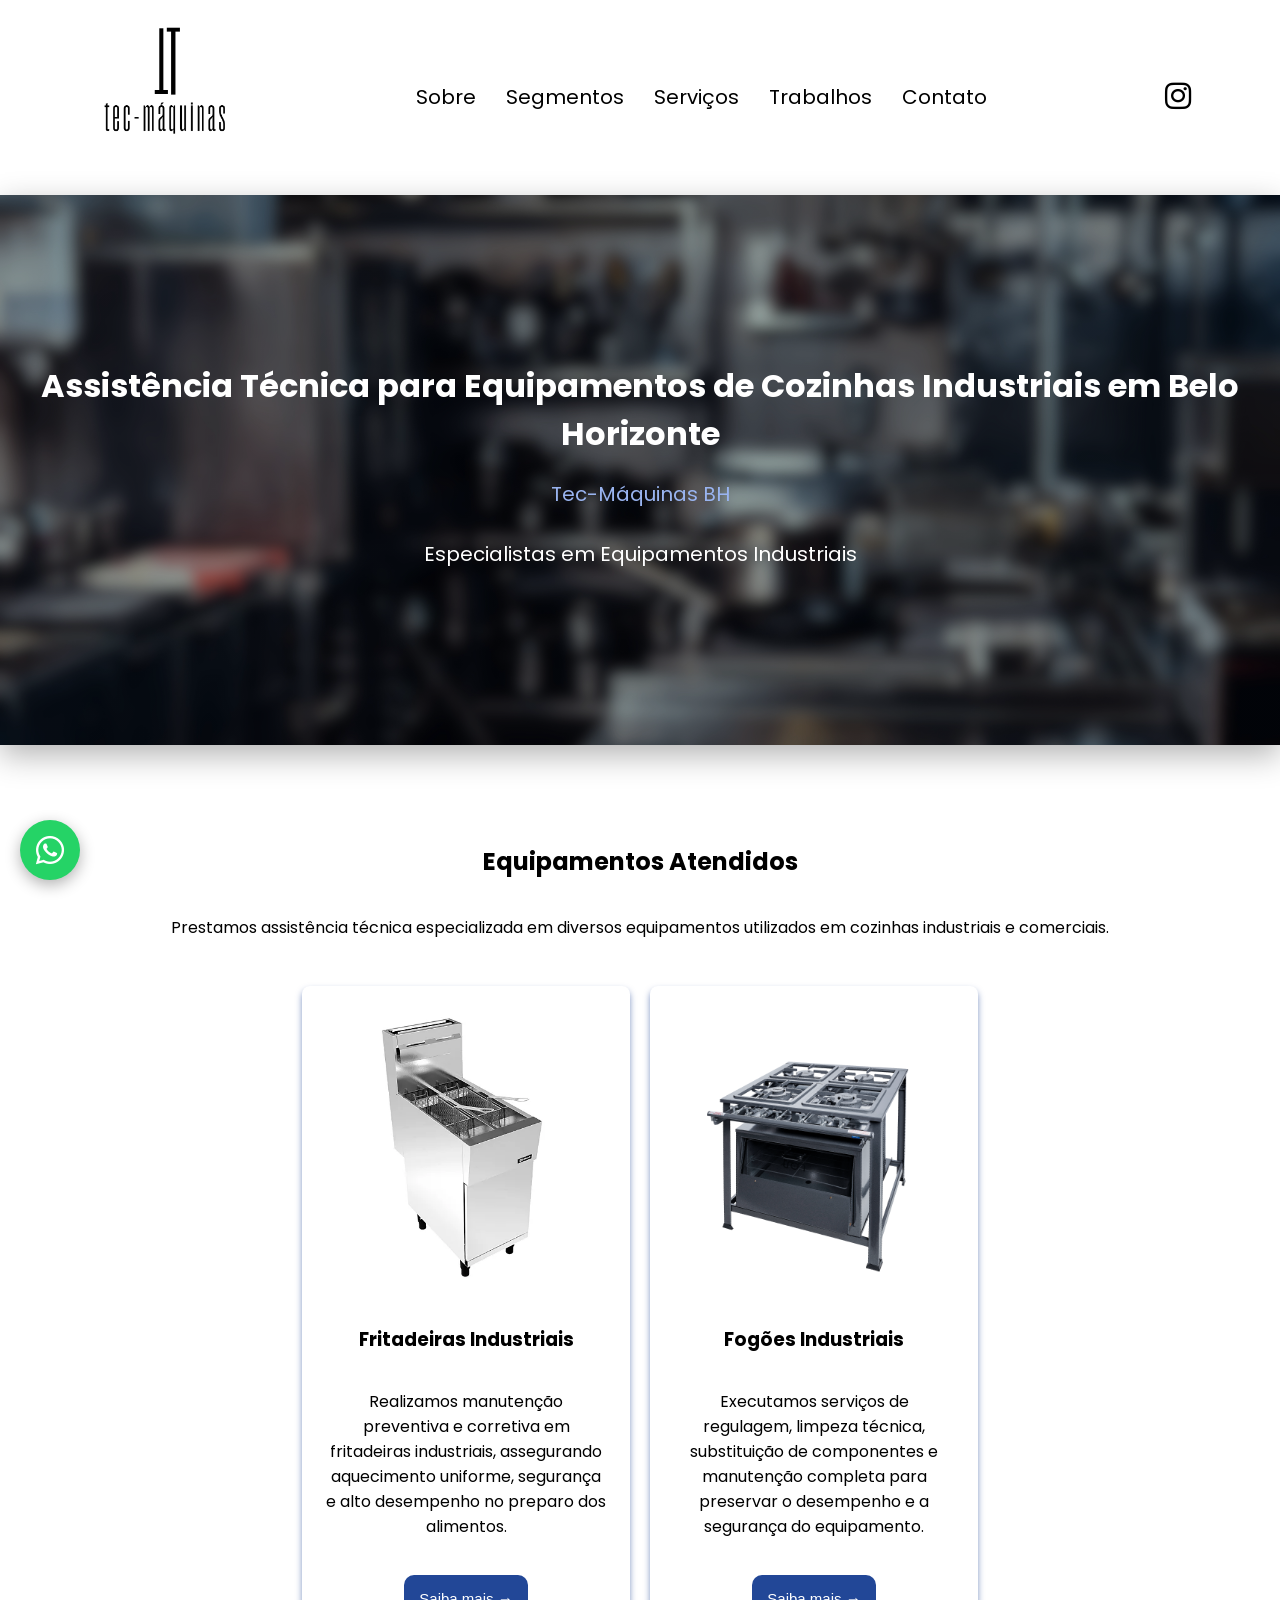
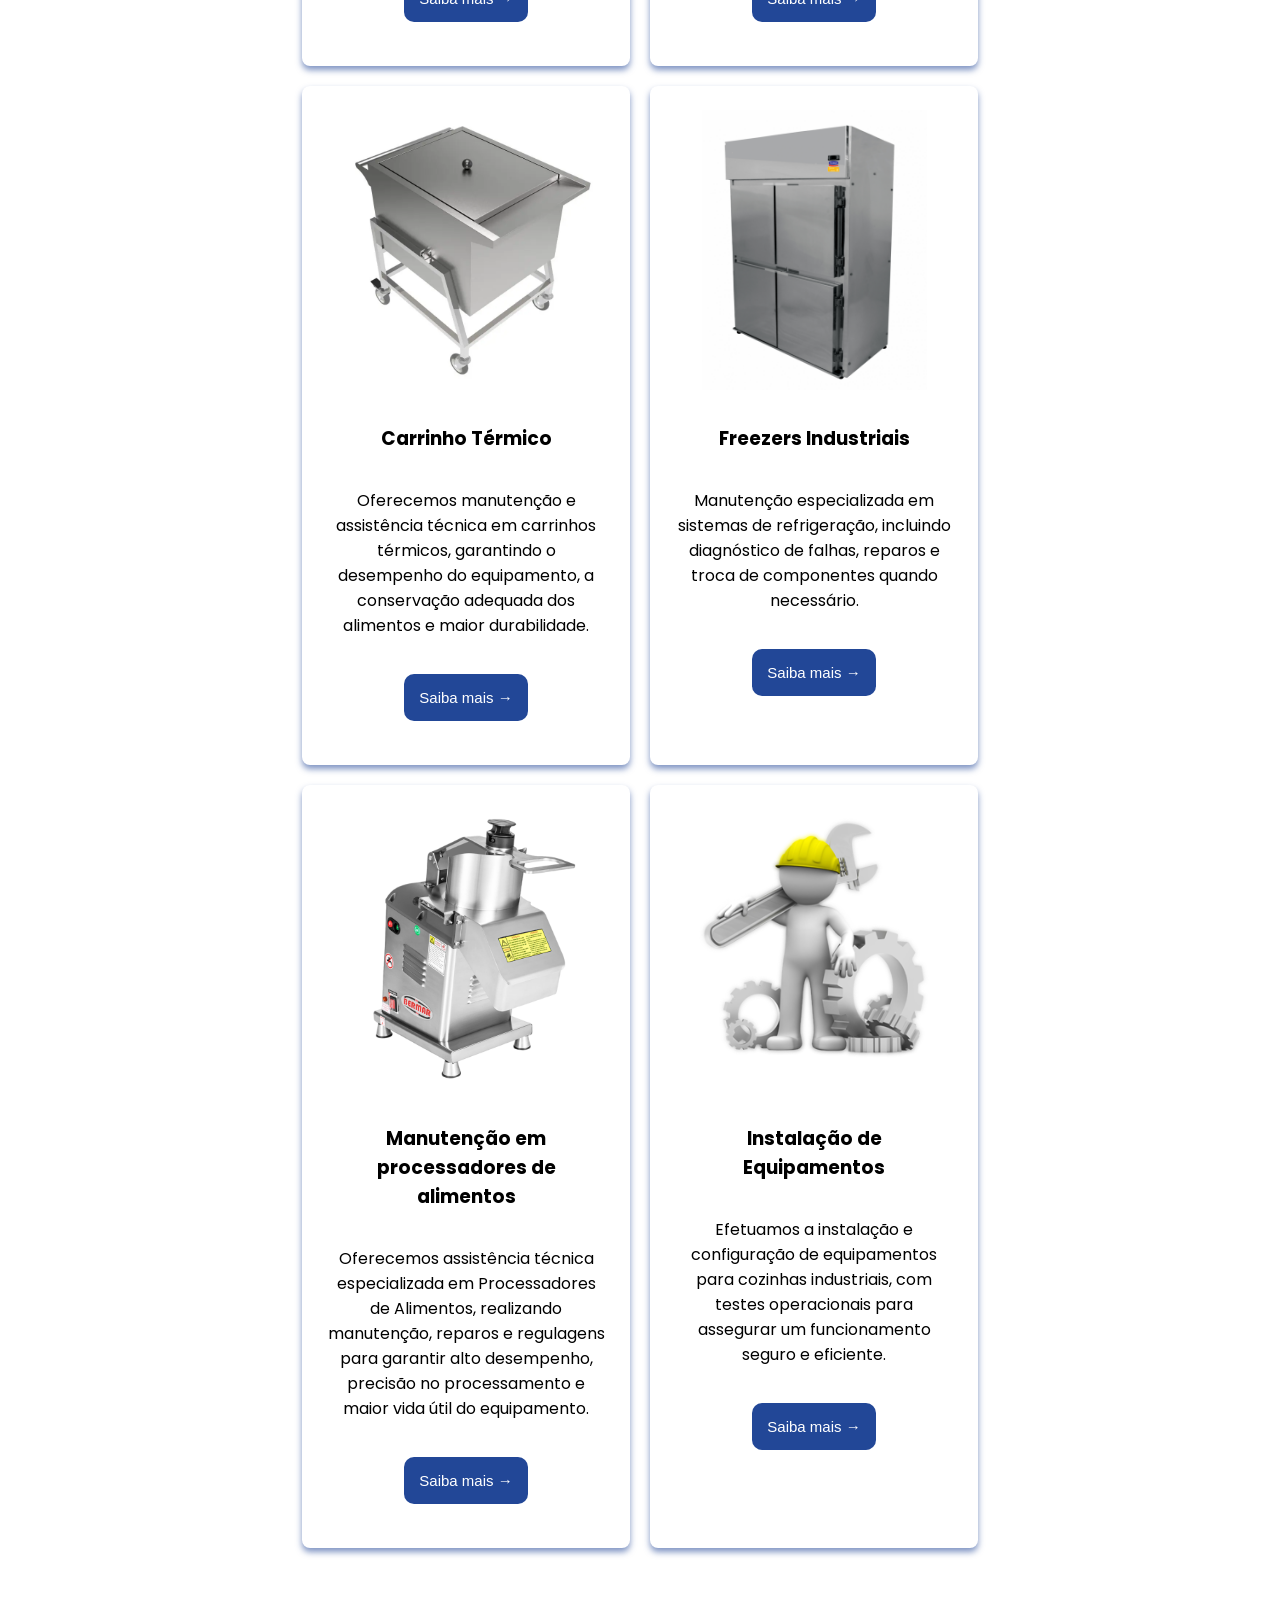
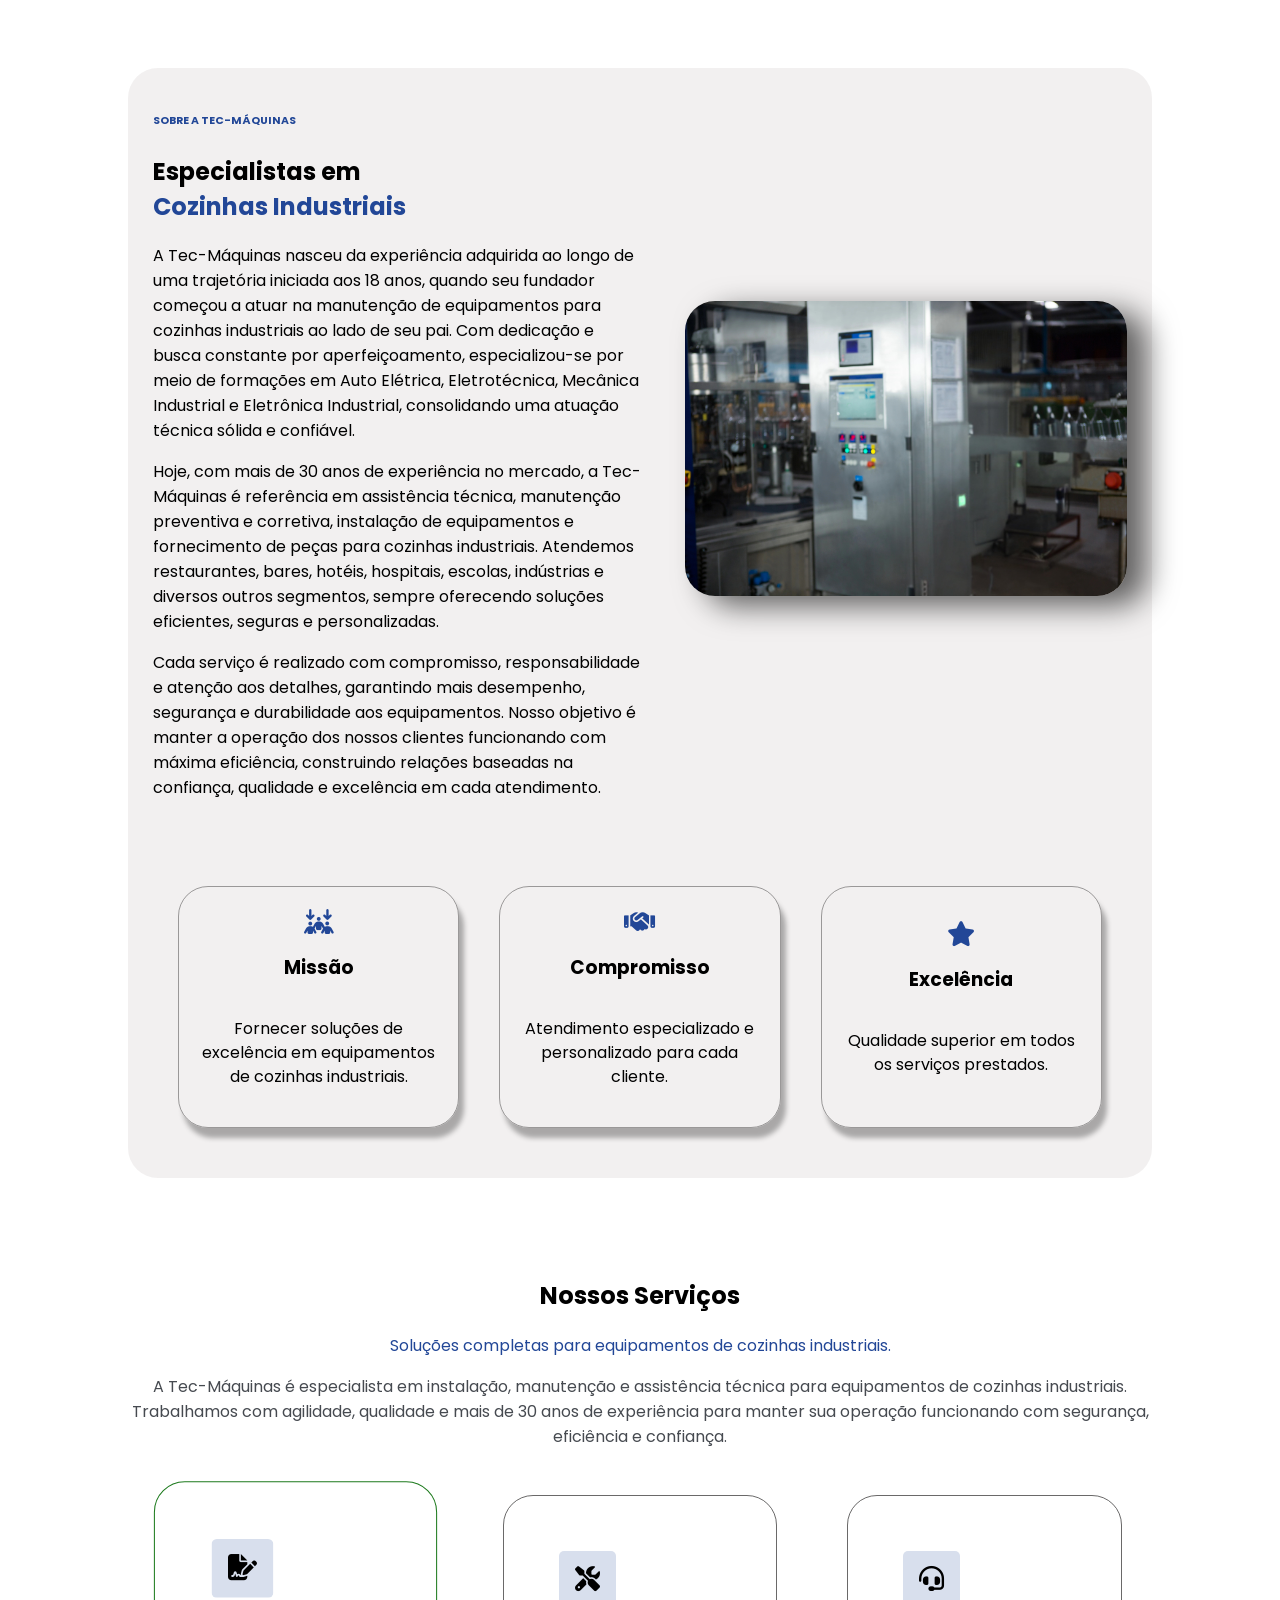
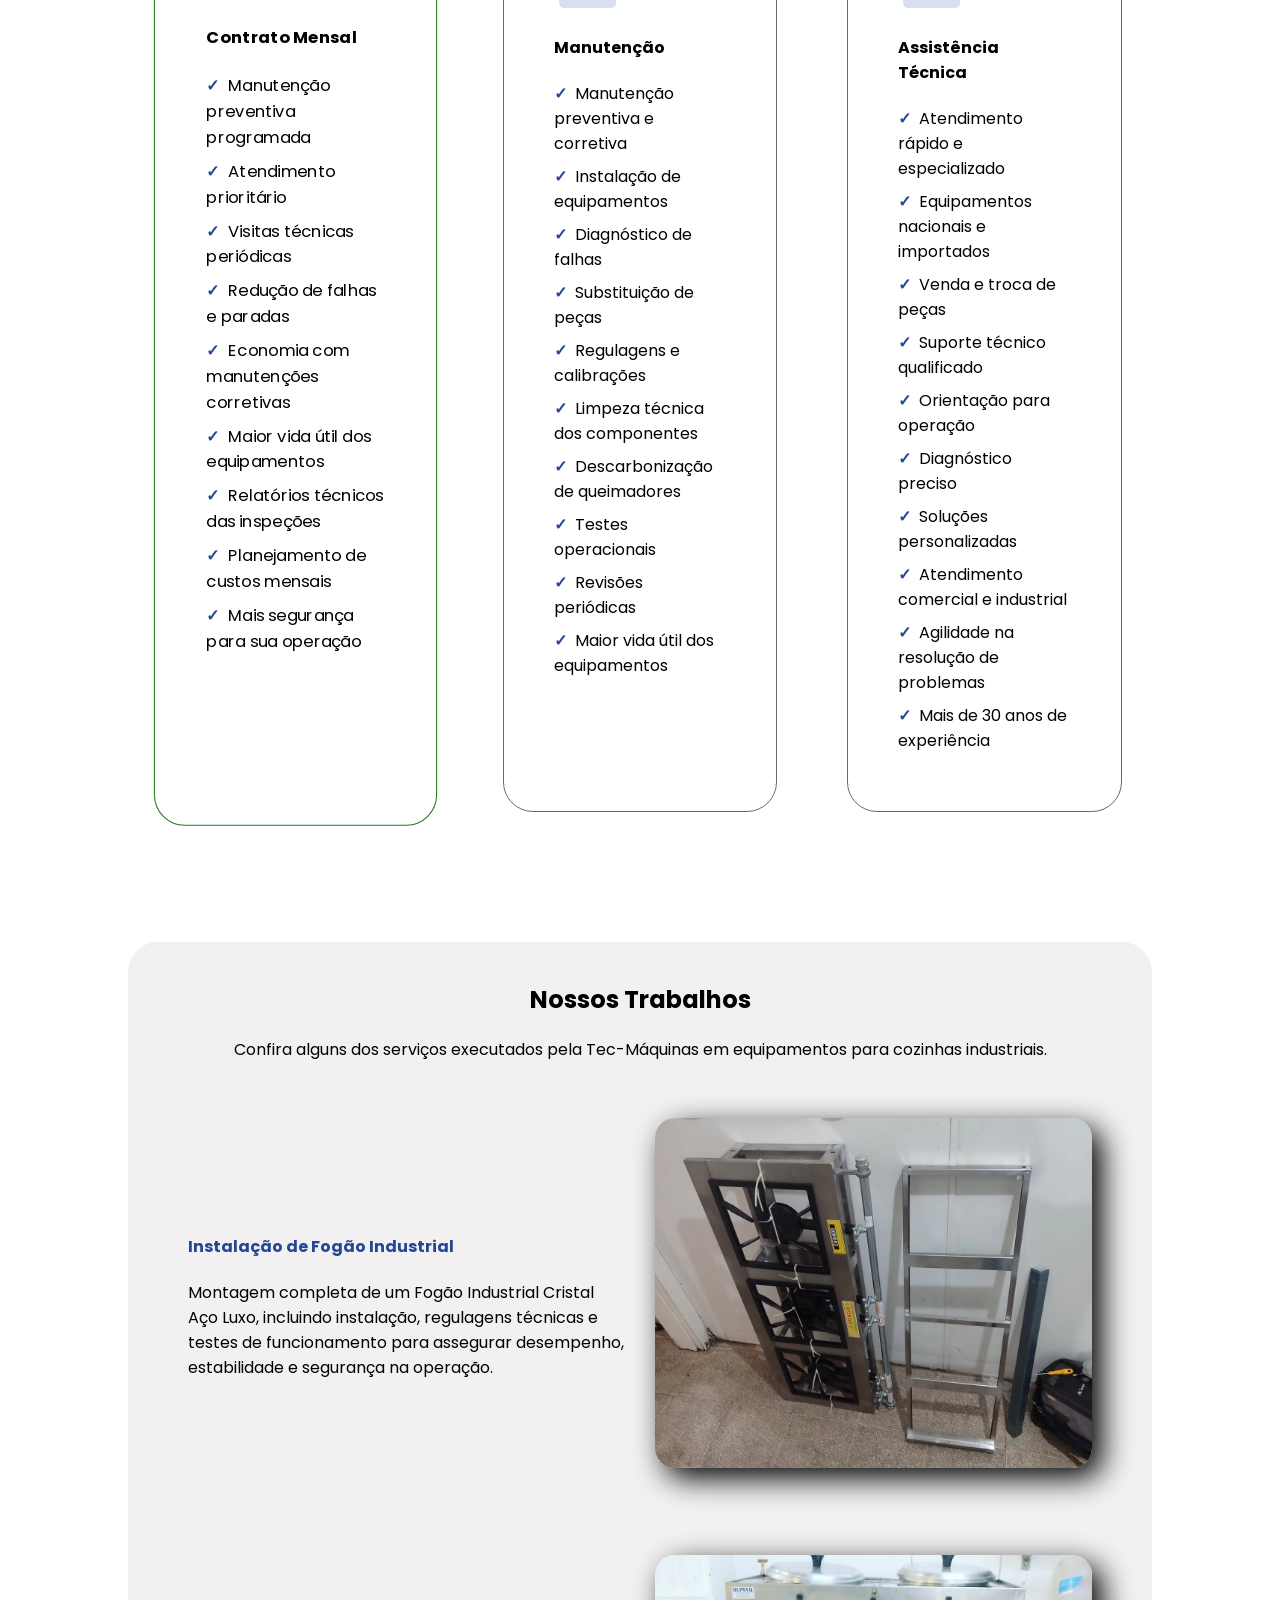
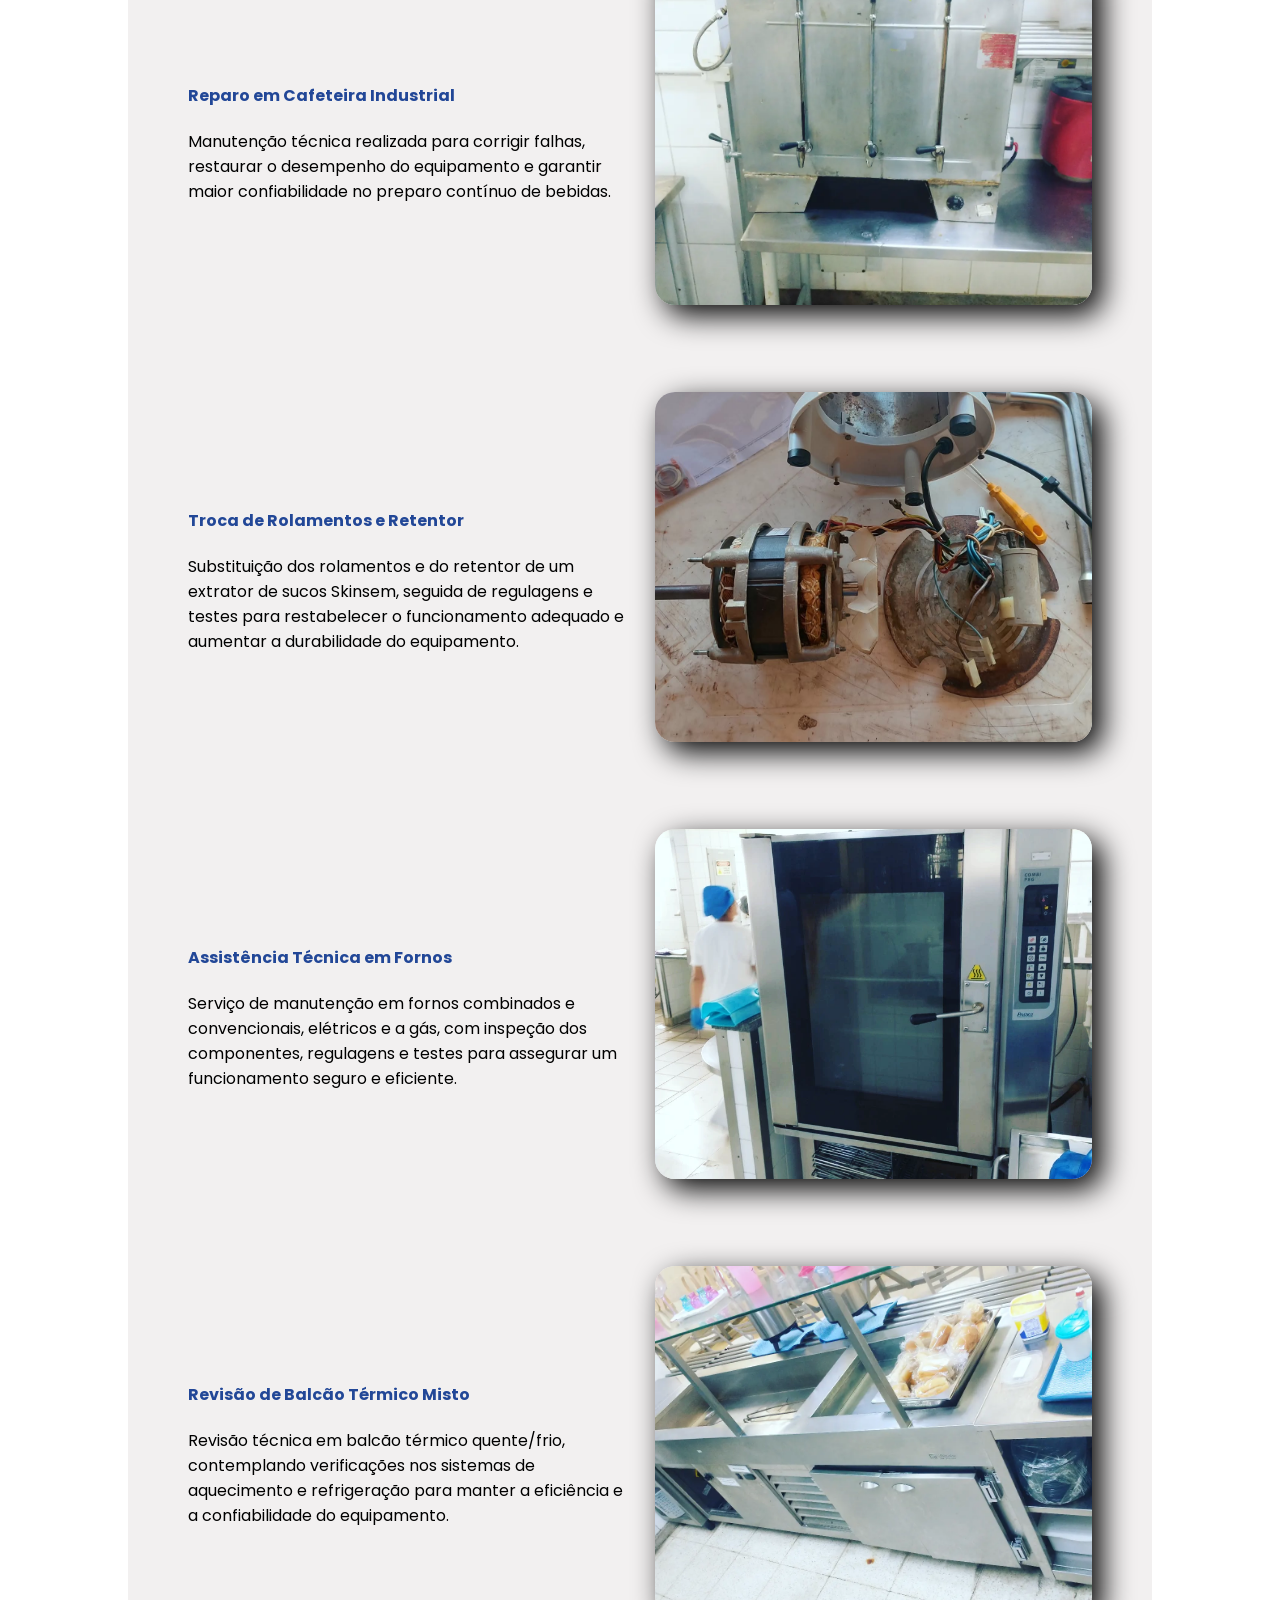
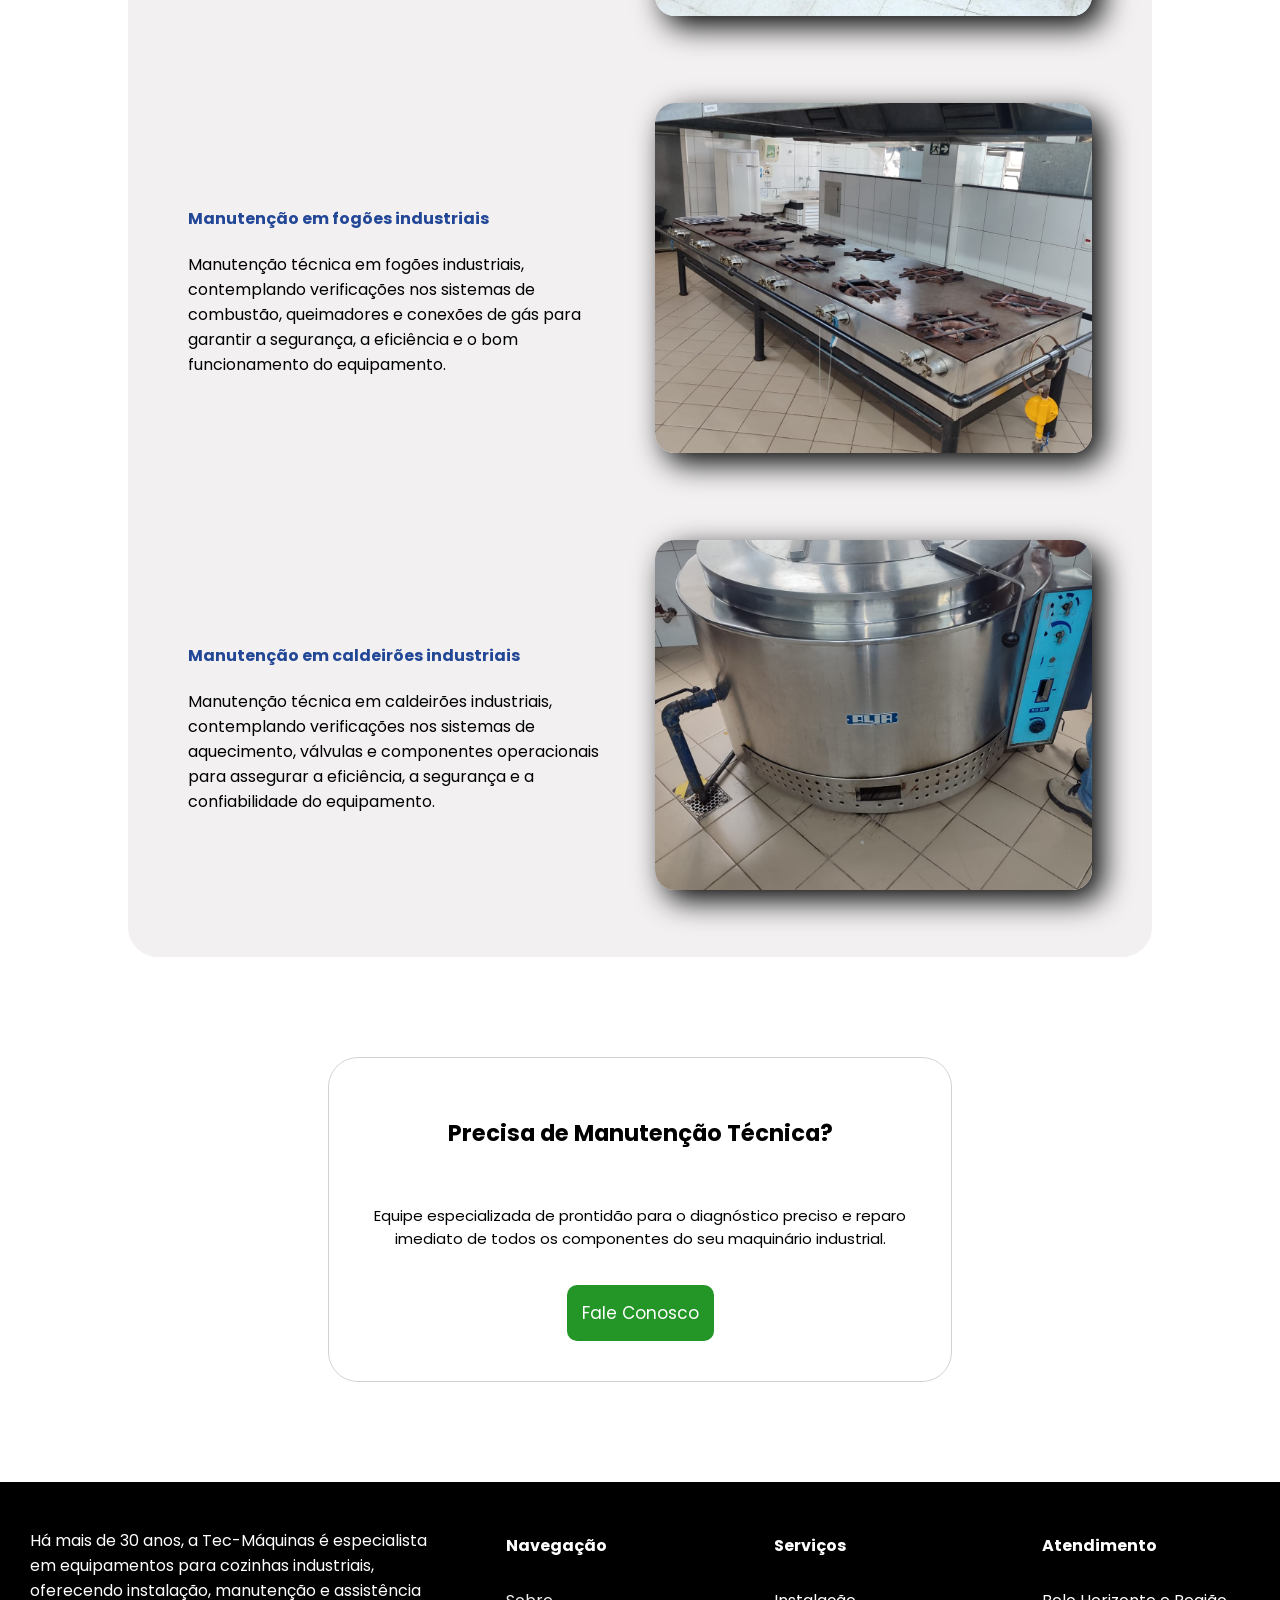
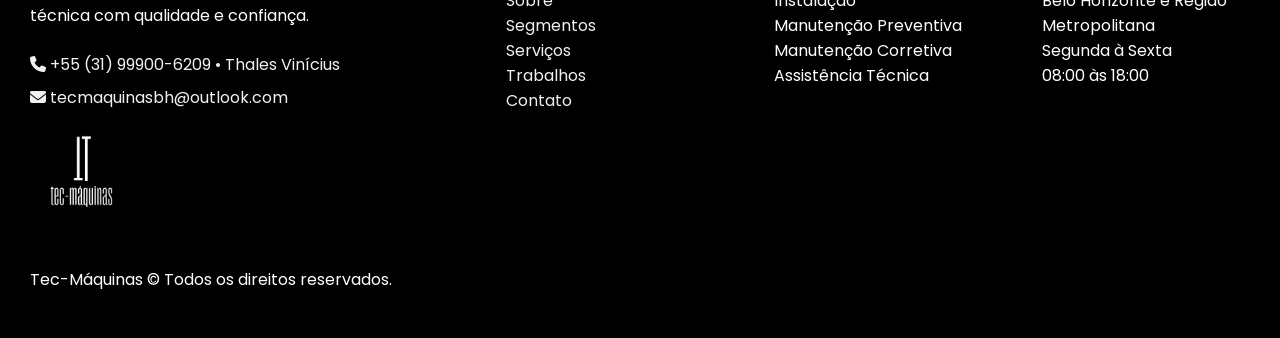
<file: index.html>
<!DOCTYPE html>

<html lang="pt-br">

<head>

    <link rel="icon" href="imgs/LOGO TEC-MAQUINAS BRANCA ESPACADO.jpeg">

    <!-- ========================= -->
    <!-- Configurações Básicas -->
    <!-- ========================= -->

    <meta charset="UTF-8">

    <meta http-equiv="X-UA-Compatible" content="IE=edge">

    <meta name="viewport" content="width=device-width, initial-scale=1, viewport-fit=cover">

    <meta name="robots" content="index,follow,max-image-preview:large,max-snippet:-1,max-video-preview:-1">

    <meta name="googlebot" content="index,follow">

    <meta name="author" content="Tec-Máquinas">

    <meta name="generator" content="Visual Studio Code">

    <meta name="language" content="pt-BR">

    <meta name="rating" content="general">

    <meta name="distribution" content="global">

    <meta name="revisit-after" content="7 days">

    <meta name="referrer" content="strict-origin-when-cross-origin">

    <meta name="theme-color" content="#224797">

    <meta name="color-scheme" content="light">
    <title>Tec-Máquinas | Assistência Técnica para Cozinhas Industriais em Belo Horizonte</title>
    <meta name="description"
        content="Especialistas em assistência técnica, manutenção preventiva, manutenção corretiva e instalação de equipamentos para cozinhas industriais em Belo Horizonte e Região Metropolitana. Mais de 30 anos de experiência. Solicite um orçamento.">
    <meta name="keywords" content="
            assistência técnica cozinha industrial,
            cozinha industrial,
            manutenção cozinha industrial,
            manutenção preventiva,
            manutenção corretiva,
            fogão industrial,
            forno combinado,
            forno industrial,
            fritadeira industrial,
            freezer industrial,
            processador de alimentos,
            carrinho térmico,
            balcão térmico,
            instalação de equipamentos,
            cozinhas industriais BH,
            equipamentos industriais Belo Horizonte">

    <link rel="canonical" href="https://tecmaquinasbh.com.br/">
    <link rel="icon" href="/favicon.ico" sizes="any">

    <link rel="icon" type="image/png" sizes="32x32" href="/imgs/favicon-32.png">

    <link rel="icon" type="image/png" sizes="192x192" href="/imgs/android-chrome-192.png">

    <link rel="apple-touch-icon" sizes="180x180" href="/imgs/apple-touch-icon.png">

    <link rel="manifest" href="/site.webmanifest">

    <!-- Performance -->

    <link rel="preconnect" href="https://fonts.googleapis.com">

    <link rel="preconnect" href="https://fonts.gstatic.com" crossorigin>

    <link rel="dns-prefetch" href="//fonts.googleapis.com">

    <link rel="dns-prefetch" href="//cdnjs.cloudflare.com">

    <link rel="preload" as="image" href="imgs/cozinha-industrial-editada.jpg" fetchpriority="high">

    <link href="https://fonts.googleapis.com/css2?family=Poppins:wght@100;200;300;400;500;600;700;800;900&display=swap"
        rel="stylesheet">
    <link rel="stylesheet" href="https://cdnjs.cloudflare.com/ajax/libs/font-awesome/6.7.2/css/all.min.css">

    <link rel="stylesheet" href="assets/styles/global.css">

    <link rel="stylesheet" href="assets/styles/style.css">

    <link rel="stylesheet" href="assets/styles/sections.css">

    <link rel="stylesheet" href="assets/styles/responsividade.css">


    <!-- ========================================================= -->
    <!-- Open Graph (Facebook, WhatsApp, LinkedIn, Discord etc.) -->
    <!-- ========================================================= -->

    <meta property="og:type" content="website">

    <meta property="og:locale" content="pt_BR">

    <meta property="og:site_name" content="Tec-Máquinas">

    <meta property="og:title" content="Tec-Máquinas | Assistência Técnica para Cozinhas Industriais em Belo Horizonte">

    <meta property="og:description"
        content="Mais de 30 anos oferecendo assistência técnica, manutenção preventiva, manutenção corretiva e instalação de equipamentos para cozinhas industriais em Belo Horizonte e Região Metropolitana.">

    <meta property="og:url" content="https://tecmaquinasbh.com.br/">

    <meta property="og:image" content="https://tecmaquinasbh.com.br/imgs/og-image.png">

    <meta property="og:image:secure_url" content="https://tecmaquinasbh.com.br/imgs/og-image.png">

    <meta property="og:image:type" content="image/jpeg">

    <meta property="og:image:width" content="1200">

    <meta property="og:image:height" content="630">

    <meta property="og:image:alt" content="Tec-Máquinas - Assistência Técnica para Cozinhas Industriais">

    <meta property="og:updated_time" content="2026-07-18T00:00:00-03:00">

    <!-- ========================================================= -->
    <!-- Twitter Card -->
    <!-- ========================================================= -->

    <meta name="twitter:card" content="summary_large_image">

    <meta name="twitter:title" content="Tec-Máquinas | Assistência Técnica para Cozinhas Industriais">

    <meta name="twitter:description"
        content="Especialistas em manutenção preventiva, corretiva e instalação de equipamentos para cozinhas industriais.">

    <meta name="twitter:image" content="https://tecmaquinasbh.com.br/imgs/og-image.jpg">

    <meta name="twitter:image:alt" content="Tec-Máquinas Assistência Técnica">

    <meta name="twitter:site" content="@tecmaquinascozinhasindustriais">

    <meta name="twitter:creator" content="@tecmaquinascozinhasindustriais">

    <script type="application/ld+json">
            "@context":"https://schema.org",

    "@graph":[

    {

    "@type":"Organization",

    "@id":"https://tecmaquinasbh.com.br/#organization",

    "name":"Tec-Máquinas",

    "url":"https://tecmaquinasbh.com.br",

    "logo":{

    "@type":"ImageObject",

    "url":"https://tecmaquinasbh.com.br/imgs/LOGO TEC-MAQUINAS BRANCA ESPACADO png.png"

    },

    "image":"https://tecmaquinasbh.com.br/imgs/og-image.jpg",

    "description":"Especialistas em assistência técnica para cozinhas industriais em Belo Horizonte.",

    "email":"tecmaquinasbh@outlook.com",

    "telephone":"+55 31 99900-6209",

    "sameAs":[

    "https://www.instagram.com/tecmaquinascozinhasindustriais/"

    ],

    "knowsAbout":[

    "Cozinhas Industriais",

    "Assistência Técnica",

    "Manutenção Preventiva",

    "Manutenção Corretiva",

    "Instalação de Equipamentos",

    "Fogões Industriais",

    "Fritadeiras Industriais",

    "Freezers Industriais",

    "Fornos Industriais"

    ]

    }, 
    {

"@type":"ProfessionalService",

"@id":"https://tecmaquinasbh.com.br/#business",

"name":"Tec-Máquinas",

"url":"https://tecmaquinasbh.com.br",

"image":"https://tecmaquinasbh.com.br/imgs/og-image.jpg",

"telephone":"+55 31 99900-6209",

"email":"tecmaquinasbh@outlook.com",

"priceRange":"$$",

"slogan":"Mais de 30 anos em assistência técnica para cozinhas industriais.",

"areaServed":[

{

"@type":"City",

"name":"Belo Horizonte"

},

{

"@type":"AdministrativeArea",

"name":"Região Metropolitana de Belo Horizonte"

}

],

"address":{

"@type":"PostalAddress",

"streetAddress":"Rua Alfredo Lelis, 131",

"addressLocality":"Belo Horizonte",

"addressRegion":"MG",

"postalCode":"31730-190",

"addressCountry":"BR"

},

"geo":{

"@type":"GeoCoordinates",

"latitude":"-19.863",

"longitude":"-43.945"

},

"openingHoursSpecification":[

{

"@type":"OpeningHoursSpecification",

"dayOfWeek":[

"Monday",

"Tuesday",

"Wednesday",

"Thursday",

"Friday"

],

"opens":"08:00",

"closes":"18:00"

}

],

"contactPoint":{

"@type":"ContactPoint",

"telephone":"+55 31 99900-6209",

"contactType":"customer service",

"availableLanguage":[

"Portuguese"

]

}

},
{

  "@type":"OfferCatalog",

  "@id":"https://tecmaquinasbh.com.br/#catalog",

  "name":"Serviços da Tec-Máquinas",

  "itemListElement":[

    {

      "@type":"Offer",

      "itemOffered":{

        "@type":"Service",

        "name":"Assistência Técnica para Cozinhas Industriais",

        "serviceType":"Assistência Técnica"

      }

    },

    {

      "@type":"Offer",

      "itemOffered":{

        "@type":"Service",

        "name":"Manutenção Preventiva",

        "serviceType":"Manutenção Preventiva"

      }

    },

    {

      "@type":"Offer",

      "itemOffered":{

        "@type":"Service",

        "name":"Manutenção Corretiva",

        "serviceType":"Manutenção Corretiva"

      }

    },

    {

      "@type":"Offer",

      "itemOffered":{

        "@type":"Service",

        "name":"Instalação de Equipamentos Industriais",

        "serviceType":"Instalação"

      }

    }

  ]

},
{

"@type":"Service",

"name":"Manutenção de Fogões Industriais",

"provider":{

"@id":"https://tecmaquinasbh.com.br/#organization"

}

},

{

"@type":"Service",

"name":"Manutenção de Fritadeiras Industriais",

"provider":{

"@id":"https://tecmaquinasbh.com.br/#organization"

}

},

{

"@type":"Service",

"name":"Manutenção de Freezers Industriais",

"provider":{

"@id":"https://tecmaquinasbh.com.br/#organization"

}

},

{

"@type":"Service",

"name":"Manutenção de Fornos Industriais",

"provider":{

"@id":"https://tecmaquinasbh.com.br/#organization"

}

},

{

"@type":"Service",

"name":"Manutenção de Carrinhos Térmicos",

"provider":{

"@id":"https://tecmaquinasbh.com.br/#organization"

}

},

{

"@type":"Service",

"name":"Manutenção de Processadores de Alimentos",

"provider":{

"@id":"https://tecmaquinasbh.com.br/#organization"

}

},

{

"@type":"Service",

"name":"Manutenção de Balcões Térmicos",

"provider":{

"@id":"https://tecmaquinasbh.com.br/#organization"

}

},
{

"@type":"WebSite",

"@id":"https://tecmaquinasbh.com.br/#website",

"url":"https://tecmaquinasbh.com.br",

"name":"Tec-Máquinas",

"inLanguage":"pt-BR",

"publisher":{

"@id":"https://tecmaquinasbh.com.br/#organization"

}

},
{
  "@type":"WebPage",

  "@id":"https://tecmaquinasbh.com.br/#homepage",

  "url":"https://tecmaquinasbh.com.br",

  "name":"Tec-Máquinas",

  "isPartOf":{
    "@id":"https://tecmaquinasbh.com.br/#website"
  },

  "about":{
    "@id":"https://tecmaquinasbh.com.br/#organization"
  },

  "primaryImageOfPage":{
    "@type":"ImageObject",
    "url":"https://tecmaquinasbh.com.br/imgs/og-image.jpg"
  }

}
]
    
</script>

    </script>

</head>

<body>
    <header>
        <div class="header_container">
            <a href="index.html">
                <img alt="Logo oficial da Tec-Máquinas Assistência Técnica para Cozinhas Industriais" decoding="async"
                    loading="lazy" src="imgs/LOGO TEC-MAQUINAS BRANCA ESPACADO png.png" />
            </a>
            <nav>
                <div class="nav_header">
                    <ul>
                        <li><a class="sobre-btn" href="#sobre-section">Sobre</a></li>
                        <li><a class="servicos-btn" href="#eq-section">Segmentos</a></li>
                        <li><a class="servicos-btn" href="#servicos-section">Serviços</a></li>
                        <li><a class="trabalhos-btn" href="#trabalhos-section">Trabalhos</a></li>
                        <li><a href="#contato-section">Contato</a></li>
                    </ul>
                </div>
            </nav>
            <button class="menu-toggle">
                <i class="fa-solid fa-bars"></i>
            </button>
            <a href="https://www.instagram.com/tecmaquinascozinhasindustriais?utm_source=ig_web_button_share_sheet&amp;igsh=ZDNlZDc0MzIxNw=="
                target="_blank">
                <i class="fa-brands fa-instagram"></i>
            </a>
        </div>
    </header>
    <main>
        <div class="main-section">
            <div class="text">
                <h1>
                    Assistência Técnica para Equipamentos de Cozinhas Industriais em Belo Horizonte
                </h1>
                <span style="color: #99b4f0; font-size: 20px;">Tec-Máquinas BH</span>
                <p>
                    Especialistas em Equipamentos Industriais
                </p>
            </div>
        </div>
        <div class="container">
            <section id="eq-section">
                <h2>Equipamentos Atendidos</h2>
                <p>Prestamos assistência técnica especializada em diversos equipamentos utilizados em cozinhas
                    industriais e comerciais.</p>
                <div class="cards-container">
                    <div class="card-eq">
                        <img alt="Manutenção em fritadeira industrial realizada pela Tec-Máquinas" decoding="async"
                            loading="lazy" src="imgs/fritadeira.webp" />
                        <h3>Fritadeiras Industriais</h3>
                        <p>Realizamos manutenção preventiva e corretiva em fritadeiras industriais, assegurando
                            aquecimento uniforme, segurança e alto desempenho no preparo dos alimentos.</p>
                        <a href="manutencao-fritadeiras-industriais.html">
                            <button class="btn_saiba_mais_eq">Saiba mais →</button>
                        </a>
                    </div>
                    <div class="card-eq">
                        <img alt="Assistência técnica em fogão industrial" decoding="async" loading="lazy"
                            src="imgs/fogao_industrial.jpeg" />
                        <h3>Fogões Industriais</h3>
                        <p>Executamos serviços de regulagem, limpeza técnica, substituição de componentes e manutenção
                            completa para preservar o desempenho e a segurança do equipamento.</p>

                        <a href="manutencao-fogoes-industriais.html">
                            <button class="btn_saiba_mais_eq">Saiba mais →</button>
                        </a>
                    </div>
                    <div class="card-eq">
                        <img alt="Manutenção em carrinho térmico para cozinha industrial" decoding="async"
                            loading="lazy" src="imgs/servicos/Carrinho-Termico.jpeg" />
                        <h3>Carrinho Térmico</h3>
                        <p>Oferecemos manutenção e assistência técnica em carrinhos térmicos, garantindo o desempenho do
                            equipamento, a conservação adequada dos alimentos e maior durabilidade.</p>
                        <a href="manutencao-carrinhos-termicos.html">
                            <button class="btn_saiba_mais_eq">Saiba mais →</button>
                        </a>

                    </div>
                    <div class="card-eq">
                        <img alt="Manutenção em freezer industrial" decoding="async" loading="lazy"
                            src="imgs/servicos/Freezer-Industrial.jpeg" />
                        <h3>Freezers Industriais</h3>
                        <p>Manutenção especializada em sistemas de refrigeração, incluindo diagnóstico de falhas,
                            reparos e troca de componentes quando necessário.</p>
                        <a href="manutencao-freezers-industriais.html">
                            <button class="btn_saiba_mais_eq">Saiba mais →</button>
                        </a>

                    </div>
                    <div class="card-eq">
                        <img alt="Assistência técnica em processador de alimentos industrial" decoding="async"
                            loading="lazy" src="imgs/servicos/Manutencao-em-processadores-de-alimentos.jpeg" />
                        <h3>Manutenção em processadores de alimentos</h3>
                        <p>Oferecemos assistência técnica especializada em Processadores de Alimentos, realizando
                            manutenção, reparos e regulagens para garantir alto desempenho, precisão no processamento e
                            maior vida útil do equipamento.</p>
                        <a href="manutencao-processadores-de-alimentos.html">
                            <button class="btn_saiba_mais_eq">Saiba mais →</button>
                        </a>
                    </div>


                    <div class="card-eq">
                        <img alt="Instalação de equipamentos para cozinhas industriais" decoding="async" loading="lazy"
                            src="imgs/instalacao_de_equipamentos.jpg" />
                        <h3>Instalação de Equipamentos</h3>
                        <p>Efetuamos a instalação e configuração de equipamentos para cozinhas industriais, com testes
                            operacionais para assegurar um funcionamento seguro e eficiente.</p>
                        <a href="instalacao_de_equipamentos.html">
                            <button class="btn_saiba_mais_eq">Saiba mais →</button>
                        </a>
                    </div>
                </div>
            </section>
            <section id="sobre-section">
                <div class="container-sobre">
                    <div class="sobre-desc">
                        <h6 style="color: #224797;">SOBRE A TEC-MÁQUINAS</h6>
                        <h2>Especialistas em <br /><span style="color: #224797;">Cozinhas Industriais</span></h2>
                        <p>
                            A Tec-Máquinas nasceu da experiência adquirida ao longo de uma trajetória iniciada aos 18
                            anos,
                            quando seu fundador começou a atuar na manutenção de equipamentos para cozinhas industriais
                            ao
                            lado de seu pai. Com dedicação e busca constante por aperfeiçoamento, especializou-se por
                            meio
                            de formações em Auto Elétrica, Eletrotécnica, Mecânica Industrial e Eletrônica Industrial,
                            consolidando uma atuação técnica sólida e confiável.
                        </p>
                        <p>
                            Hoje, com mais de 30 anos de experiência no mercado, a Tec-Máquinas é referência em
                            assistência
                            técnica, manutenção preventiva e corretiva, instalação de equipamentos e fornecimento de
                            peças
                            para cozinhas industriais. Atendemos restaurantes, bares, hotéis, hospitais, escolas,
                            indústrias
                            e diversos outros segmentos, sempre oferecendo soluções eficientes, seguras e
                            personalizadas.
                        </p>
                        <p>
                            Cada serviço é realizado com compromisso, responsabilidade e atenção aos detalhes,
                            garantindo
                            mais desempenho, segurança e durabilidade aos equipamentos. Nosso objetivo é manter a
                            operação
                            dos nossos clientes funcionando com máxima eficiência, construindo relações baseadas na
                            confiança, qualidade e excelência em cada atendimento.
                        </p>
                    </div>
                    <div class="sobre-img">
                        <img alt="Cozinha industrial equipada com equipamentos profissionais" decoding="async"
                            loading="lazy" src="imgs/cozinha-industrial.jpg" />
                    </div>
                </div>
                <div class="container_box_sobre">
                    <div class="card-box-sobre">
                        <i class="fa-solid fa-arrows-down-to-people"></i>
                        <h3>Missão</h3>
                        <p>Fornecer soluções de excelência em equipamentos de cozinhas industriais.</p>
                    </div>
                    <div class="card-box-sobre">
                        <i class="fa-solid fa-handshake"></i>
                        <h3>Compromisso</h3>
                        <p>Atendimento especializado e personalizado para cada cliente.</p>
                    </div>
                    <div class="card-box-sobre">
                        <i class="fa-solid fa-star"></i>
                        <h3>Excelência</h3>
                        <p>Qualidade superior em todos os serviços prestados.</p>
                    </div>
                </div>
            </section>
            <section id="servicos-section">
                <h2 style="text-align: center;">Nossos Serviços</h2>
                <p style="text-align: center; color: #224797;">
                    Soluções completas para equipamentos de cozinhas industriais.
                </p>
                <p style="text-align: center; font-size: 1rem; color: #464a50;">
                    A Tec-Máquinas é especialista em instalação, manutenção e assistência técnica para equipamentos de
                    cozinhas industriais. Trabalhamos com agilidade, qualidade e mais de 30 anos de experiência para
                    manter sua operação funcionando com segurança, eficiência e confiança.
                </p>
                <div class="container-cards-servicos">
                    <div class="cards-servicos destaque-contrato">
                        <i class="fa-solid fa-file-signature"></i>
                        <h4>Contrato Mensal</h4>
                        <ul>
                            <li>Manutenção preventiva programada</li>
                            <li>Atendimento prioritário</li>
                            <li>Visitas técnicas periódicas</li>
                            <li>Redução de falhas e paradas</li>
                            <li>Economia com manutenções corretivas</li>
                            <li>Maior vida útil dos equipamentos</li>
                            <li>Relatórios técnicos das inspeções</li>
                            <li>Planejamento de custos mensais</li>
                            <li>Mais segurança para sua operação</li>
                        </ul>
                    </div>
                    <div class="cards-servicos">
                        <i class="fa-solid fa-screwdriver-wrench"></i>
                        <h4>Manutenção</h4>
                        <ul>
                            <li>Manutenção preventiva e corretiva</li>
                            <li>Instalação de equipamentos</li>
                            <li>Diagnóstico de falhas</li>
                            <li>Substituição de peças</li>
                            <li>Regulagens e calibrações</li>
                            <li>Limpeza técnica dos componentes</li>
                            <li>Descarbonização de queimadores</li>
                            <li>Testes operacionais</li>
                            <li>Revisões periódicas</li>
                            <li>Maior vida útil dos equipamentos</li>
                        </ul>
                    </div>
                    <div class="cards-servicos">
                        <i class="fa-solid fa-headset"></i>
                        <h4>Assistência Técnica</h4>
                        <ul>
                            <li>Atendimento rápido e especializado</li>
                            <li>Equipamentos nacionais e importados</li>
                            <li>Venda e troca de peças</li>
                            <li>Suporte técnico qualificado</li>
                            <li>Orientação para operação</li>
                            <li>Diagnóstico preciso</li>
                            <li>Soluções personalizadas</li>
                            <li>Atendimento comercial e industrial</li>
                            <li>Agilidade na resolução de problemas</li>
                            <li>Mais de 30 anos de experiência</li>
                        </ul>
                    </div>
                </div>
            </section>
            <section id="trabalhos-section">
                <h2 style="text-align: center;">Nossos Trabalhos</h2>
                <p style="text-align: center;">Confira alguns dos serviços executados pela Tec-Máquinas em equipamentos
                    para cozinhas industriais.</p>
                <div class="container_trabalhos">
                    <div class="trabalhos_conteudo">
                        <h4>Instalação de Fogão Industrial</h4>
                        <span>
                            Montagem completa de um Fogão Industrial Cristal Aço Luxo, incluindo instalação, regulagens
                            técnicas e testes de funcionamento para assegurar desempenho, estabilidade e segurança na
                            operação.
                        </span>
                    </div>
                    <div class="trabalhos_imagem">
                        <img alt="Instalação de fogão industrial Cristal Aço" decoding="async" loading="lazy"
                            src="imgs/servicos/Montagem e instalacao . Fogao industrial Cristal Aco Luxo..jpg" />
                    </div>
                </div>
                <div class="container_trabalhos">
                    <div class="trabalhos_conteudo">
                        <h4>Reparo em Cafeteira Industrial</h4>
                        <span>
                            Manutenção técnica realizada para corrigir falhas, restaurar o desempenho do equipamento e
                            garantir maior confiabilidade no preparo contínuo de bebidas.
                        </span>
                    </div>
                    <div class="trabalhos_imagem">
                        <img alt="Reparo em cafeteira industrial" decoding="async" loading="lazy"
                            src="imgs/servicos/Manutencao em cafeteira industrial..webp" />
                    </div>
                </div>
                <div class="container_trabalhos">
                    <div class="trabalhos_conteudo">
                        <h4>Troca de Rolamentos e Retentor</h4>
                        <span>
                            Substituição dos rolamentos e do retentor de um extrator de sucos Skinsem, seguida de
                            regulagens e testes para restabelecer o funcionamento adequado e aumentar a durabilidade do
                            equipamento.
                        </span>
                    </div>
                    <div class="trabalhos_imagem">
                        <img alt="Troca de rolamentos em extrator de sucos industrial" decoding="async" loading="lazy"
                            src="imgs/servicos/Substituicao dos rolamentos e retentor, Extrator de sucos marca Skinsem..jpg" />
                    </div>
                </div>
                <div class="container_trabalhos">
                    <div class="trabalhos_conteudo">
                        <h4>Assistência Técnica em Fornos</h4>
                        <span>
                            Serviço de manutenção em fornos combinados e convencionais, elétricos e a gás, com inspeção
                            dos componentes, regulagens e testes para assegurar um funcionamento seguro e eficiente.
                        </span>
                    </div>
                    <div class="trabalhos_imagem">
                        <img alt="Manutenção em forno combinado industrial" decoding="async" loading="lazy"
                            src="imgs/servicos/Manutencao em Fornos combinados, convencionais Eletricos e a gas..webp" />
                    </div>
                </div>
                <div class="container_trabalhos">
                    <div class="trabalhos_conteudo">
                        <h4>Revisão de Balcão Térmico Misto</h4>
                        <span>
                            Revisão técnica em balcão térmico quente/frio, contemplando verificações nos sistemas de
                            aquecimento e refrigeração para manter a eficiência e a confiabilidade do equipamento.
                        </span>
                    </div>
                    <div class="trabalhos_imagem">
                        <img alt="Revisão técnica em balcão térmico industrial" decoding="async" loading="lazy"
                            src="imgs/servicos/Manutencao em Balcao Termico Mixto, Quente -Frio..webp" />
                    </div>
                </div>
                <div class="container_trabalhos">
                    <div class="trabalhos_conteudo">
                        <h4>Manutenção em fogões industriais</h4>
                        <span>
                            Manutenção técnica em fogões industriais, contemplando verificações nos sistemas de
                            combustão, queimadores e conexões de gás para garantir a segurança, a eficiência e o bom
                            funcionamento do equipamento.
                        </span>
                    </div>
                    <div class="trabalhos_imagem">
                        <img alt="Revisão técnica em balcão térmico industrial" decoding="async" loading="lazy"
                            src="imgs/servicos/Manutenção em fogões industriais.jpeg" />
                    </div>
                </div>

                <div class="container_trabalhos">
                    <div class="trabalhos_conteudo">
                        <h4>Manutenção em caldeirões industriais</h4>
                        <span>
                            Manutenção técnica em caldeirões industriais, contemplando verificações nos sistemas de
                            aquecimento, válvulas e componentes operacionais para assegurar a eficiência, a segurança e
                            a confiabilidade do equipamento.
                        </span>
                    </div>
                    <div class="trabalhos_imagem">
                        <img alt="Revisão técnica em balcão térmico industrial" decoding="async" loading="lazy"
                            src="imgs/servicos/Manutenção em caldeirões industriais.jpeg" />
                    </div>
                </div>


            </section>
            <section id="contato-section">
                <div class="box-help">
                    <div class="container-boxh">
                        <h2>Precisa de Manutenção Técnica?</h2>
                        <p>
                            Equipe especializada de prontidão para o diagnóstico preciso e reparo imediato de todos os
                            componentes do seu maquinário industrial.
                        </p>
                        <a href="faleconosco.html">
                            <button>Fale Conosco</button>
                        </a>
                    </div>
                </div>
            </section>
        </div>

    </main>
    <footer>
        <div class="footer_container">
            <div class="containers_child_footer">
                <p>
                    Há mais de 30 anos, a Tec-Máquinas é especialista em equipamentos para cozinhas industriais,
                    oferecendo instalação, manutenção e assistência técnica com qualidade e confiança.

                </p>
                <a href="tel:+553199900-6209">
                    <i class="fa-solid fa-phone"></i>
                    <span>+55 (31) 99900-6209 • Thales Vinícius</span>
                </a>
                <a href="mailto:tecmaquinasbh@outlook.com">
                    <i class="fa-solid fa-envelope"></i>
                    <span>tecmaquinasbh@outlook.com</span>
                </a>
                <img alt="Logo da Tec-Máquinas" decoding="async" loading="lazy" src="imgs/logo branca png.png" />
                <p>Tec-Máquinas © Todos os direitos reservados.</p>
            </div>
            <div class="containers_child_footer">
                <h4>
                    Navegação
                </h4>
                <ul>
                    <li><a class="sobre-btn" href="#sobre-section">Sobre</a></li>
                    <li><a class="servicos-btn" href="#eq-section">Segmentos</a></li>
                    <li><a class="servicos-btn" href="#servicos-section">Serviços</a></li>
                    <li><a class="trabalhos-btn" href="#trabalhos-section">Trabalhos</a></li>
                    <li><a href="#contato-section">Contato</a></li>
                </ul>
            </div>
            <div class="containers_child_footer">
                <h4>
                    Serviços
                </h4>
                <ul>
                    <li>Instalação</li>
                    <li>Manutenção Preventiva</li>
                    <li>Manutenção Corretiva</li>
                    <li>Assistência Técnica</li>
                </ul>
            </div>
            <div class="containers_child_footer">
                <h4>
                    Atendimento
                </h4>
                <ul>
                    <li>Belo Horizonte e Região Metropolitana</li>
                    <li>Segunda à Sexta</li>
                    <li>08:00 às 18:00</li>
                </ul>
            </div>
        </div>
    </footer>
    <a aria-label="Falar no WhatsApp" class="whatsapp-float"
        href="https://wa.me/5531999006209?text=Ol%C3%A1!%20Gostaria%20de%20solicitar%20um%20or%C3%A7amento%20para%20um%20equipamento%20da%20minha%20cozinha%20industrial.%20Poderia%20me%20ajudar%3F"
        target="_blank">
        <i class="fa-brands fa-whatsapp"></i>
    </a>
    <a class="btn-subir" href="#" id="btn-topo">⬆</a>
    <script src="assets/scripts/scripts.js"></script>
    <!-- Google tag (gtag.js) -->
    <script async src="https://www.googletagmanager.com/gtag/js?id=G-BG6LTEKSBY"></script>
    <script>
        window.dataLayer = window.dataLayer || [];
        function gtag() { dataLayer.push(arguments); }
        gtag('js', new Date());

        gtag('config', 'G-BG6LTEKSBY');
    </script>
</body>

</html>
</file>
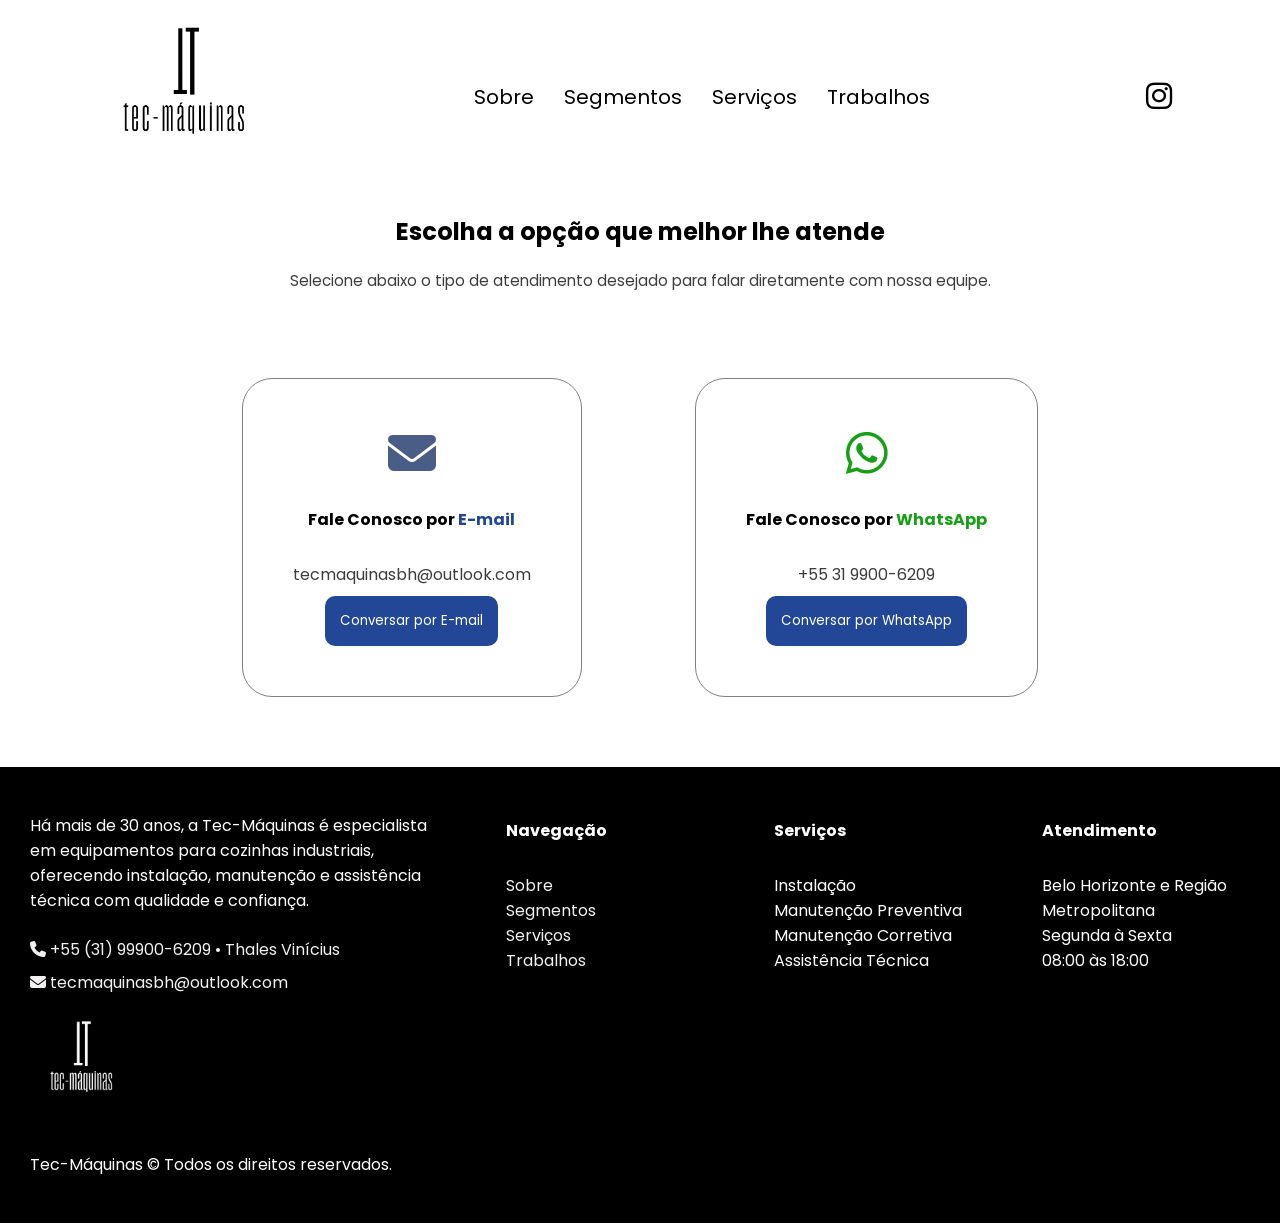
<file: faleconosco.html>
<!DOCTYPE html>
<html lang="pt-BR">

<head>
    <meta charset="UTF-8">
    <meta name="viewport" content="width=device-width, initial-scale=1.0">

    <link rel="stylesheet" href="assets/styles/style.css">
    <link rel="stylesheet" href="assets/styles/global.css">
    <link rel="stylesheet" href="assets/styles/responsividade.css">
    <link rel="stylesheet" href="assets/styles/sections.css">
    <link rel="stylesheet" href="assets/styles/style_faleconosco.css">

    <link rel="preconnect" href="https://fonts.googleapis.com">
    <link rel="preconnect" href="https://fonts.gstatic.com" crossorigin>

    <link href="https://fonts.googleapis.com/css2?family=Poppins:wght@100;200;300;400;500;600;700;800;900&display=swap"
        rel="stylesheet">

    <link rel="stylesheet" href="https://cdnjs.cloudflare.com/ajax/libs/font-awesome/6.7.2/css/all.min.css">

    <title>Tec-Máquinas | Fale Conosco</title>

    <link rel="icon" type="image/x-icon" href="imgs/logo branca png.png">
</head>

<body>
    <header>
        <div class="header_container">
            <a href="index.html">
                <img src="imgs/LOGO TEC-MAQUINAS BRANCA ESPACADO png.png" alt="">
            </a>
            <nav>
                <div class="nav_header">
                    <ul>
                        <li><a class="sobre-btn" href="./index.html#sobre-section">Sobre</a></li>
                        <li><a class="servicos-btn" href="./index.html#eq-section">Segmentos</a></li>
                        <li><a class="servicos-btn" href="./index.html#servicos-section">Serviços</a></li>
                        <li><a class="trabalhos-btn" href="./index.html#trabalhos-section">Trabalhos</a></li>
                    </ul>
                </div>
            </nav>
            <button class="menu-toggle">
                <i class="fa-solid fa-bars"></i>
            </button>
            <a href="https://www.instagram.com/tecmaquinascozinhasindustriais?utm_source=ig_web_button_share_sheet&igsh=ZDNlZDc0MzIxNw=="
                target="_blank">
                <i class="fa-brands fa-instagram"></i>
            </a>
        </div>
    </header>

    <main>
        <div class="container">
            <h2 style="text-align: center;">Escolha a opção que melhor lhe atende</h2>
            <p style="text-align: center; font-size: 0.95rem; color: #3d3d3d; margin-top: 8px;">
                Selecione abaixo o tipo de atendimento desejado para falar diretamente com nossa equipe.
            </p>
            <div class="container_fale_conosco">

                <div class="container_child_fale_conosco">
                    <i class="fa-solid fa-envelope" style="color: #495d86;"></i>
                    <h4>Fale Conosco por <span style="color: #224797;">E-mail</span></h4>
                    <span style="color: #3d3d3d;">tecmaquinasbh@outlook.com</span>
                    <a href="mailto:tecmaquinasbh@outlook.com" target="_blank">
                        <button>Conversar por E-mail</button>
                    </a>
                </div>
                <div class="container_child_fale_conosco">
                    <i class="fa-brands fa-whatsapp" style="color: rgb(23, 160, 23);"></i>
                    <h4>Fale Conosco por <d style="color: rgb(23, 160, 23);">WhatsApp</h4>
                    <span style="color: #3d3d3d;">+55 31 9900-6209</span>
                    <a href="https://wa.me/5531999006209?text=Ol%C3%A1!%20Gostaria%20de%20solicitar%20um%20or%C3%A7amento%20para%20meu%20equipamento.%20Poderia%20me%20ajudar%3F" target="_blank">
                        <button>Conversar por WhatsApp</button>
                    </a>
                </div>

            </div>
        </div>
    </main>

    <footer>

        <div class="footer_container">
            <div class="containers_child_footer">

                <p>
                    Há mais de 30 anos, a Tec-Máquinas é especialista em equipamentos para cozinhas industriais,
                    oferecendo instalação, manutenção e assistência técnica com qualidade e confiança.

                </p>

                <a href="tel:+553199900-6209">
                    <i class="fa-solid fa-phone"></i>
                    <span>+55 (31) 99900-6209 • Thales Vinícius</span>
                </a>

                <a href="mailto:tecmaquinasbh@outlook.com">
                    <i class="fa-solid fa-envelope"></i>
                    <span>tecmaquinasbh@outlook.com</span>
                </a>
                <img src="imgs/logo branca png.png" alt="">
                <p>Tec-Máquinas &copy; Todos os direitos reservados.</p>
            </div>
            <div class="containers_child_footer">
                <h4>
                    Navegação
                </h4>
                <ul>
                    <li><a class="sobre-btn" href="./index.html#sobre-section">Sobre</a></li>
                    <li><a class="servicos-btn" href="./index.html#eq-section">Segmentos</a></li>
                    <li><a class="servicos-btn" href="./index.html#servicos-section">Serviços</a></li>
                    <li><a class="trabalhos-btn" href="./index.html#trabalhos-section">Trabalhos</a></li>
                </ul>
            </div>
            <div class="containers_child_footer">
                <h4>
                    Serviços
                </h4>
                <ul>
                    <li>Instalação</li>
                    <li>Manutenção Preventiva</li>
                    <li>Manutenção Corretiva</li>
                    <li>Assistência Técnica</li>
                </ul>
            </div>
            <div class="containers_child_footer">
                <h4>
                    Atendimento
                </h4>
                <ul>
                    <li>Belo Horizonte e Região Metropolitana</li>
                    <li>Segunda à Sexta</li>
                    <li>08:00 às 18:00</li>
                </ul>
            </div>
        </div>


    </footer>

    <a href="#" id="btn-topo" class="btn-subir">⬆</a>
    <script src="assets/scripts/scripts.js"></script>
</body>

</html>
</file>
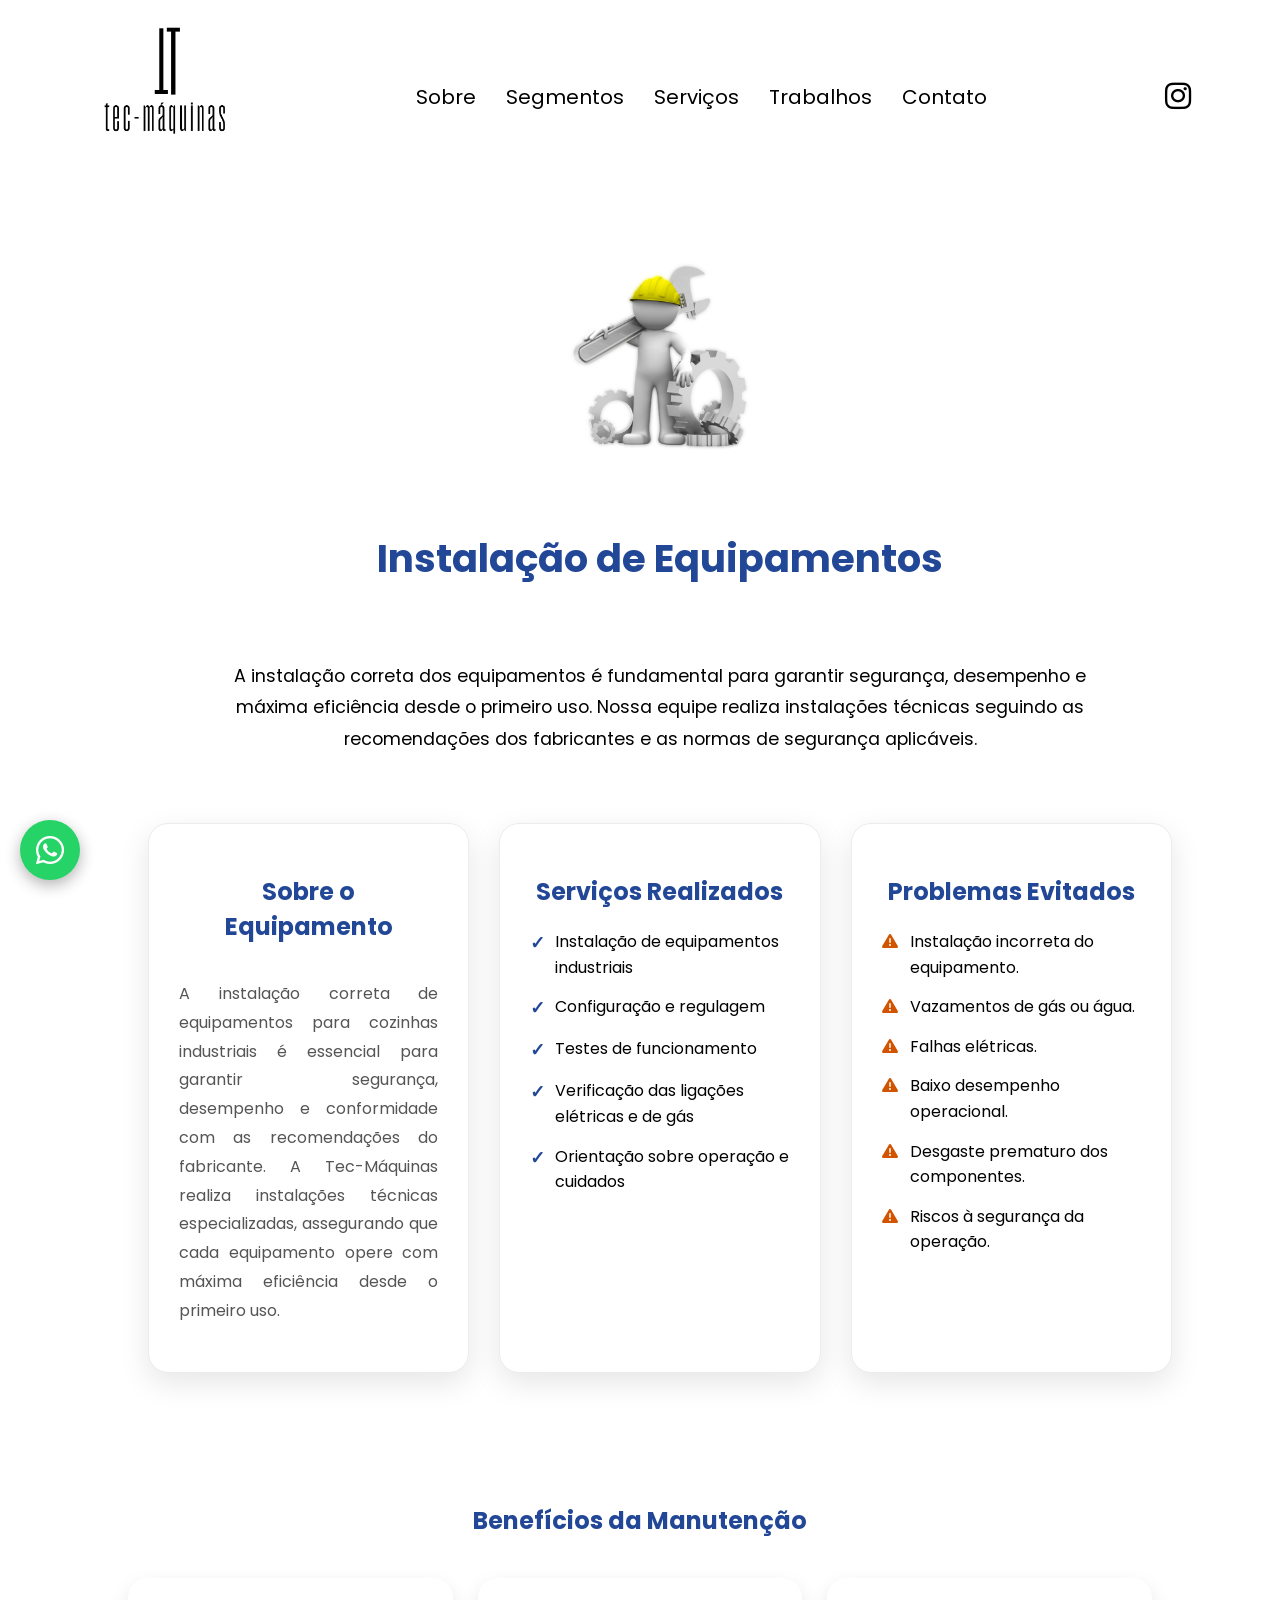
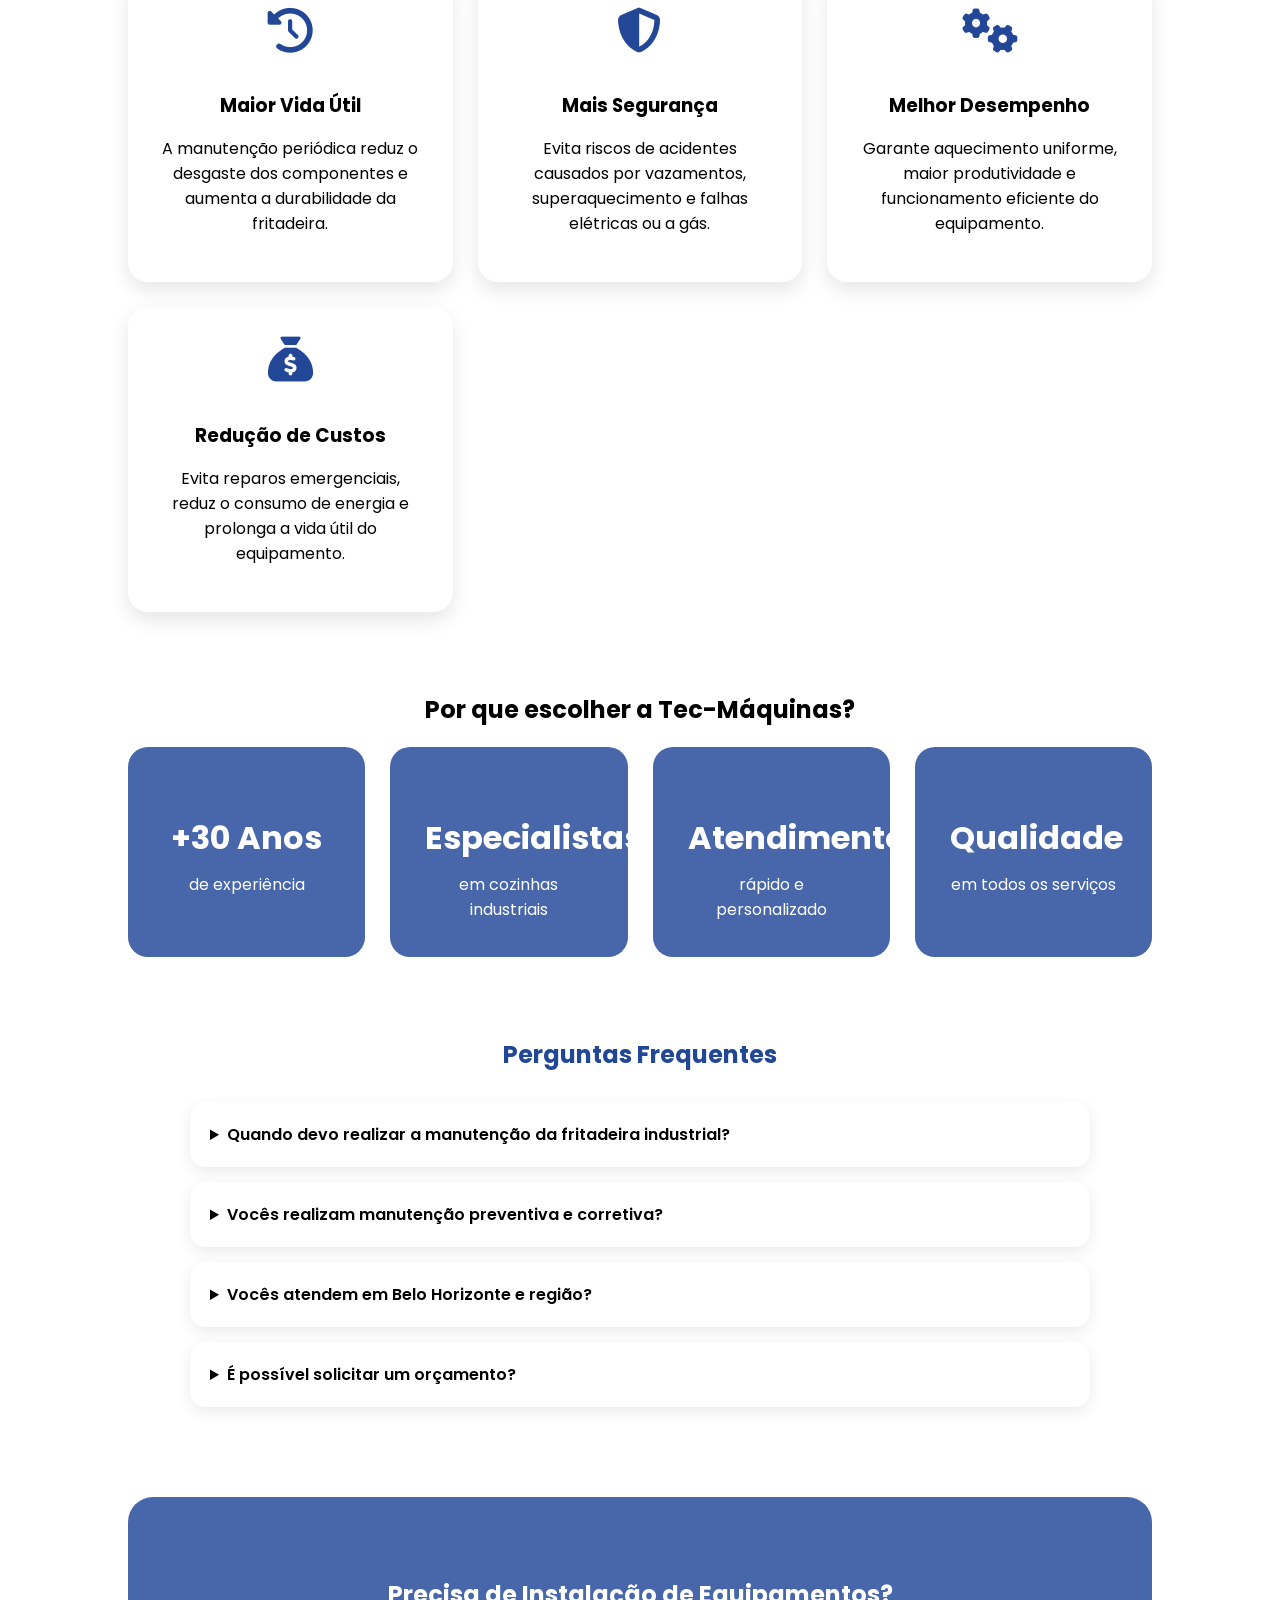
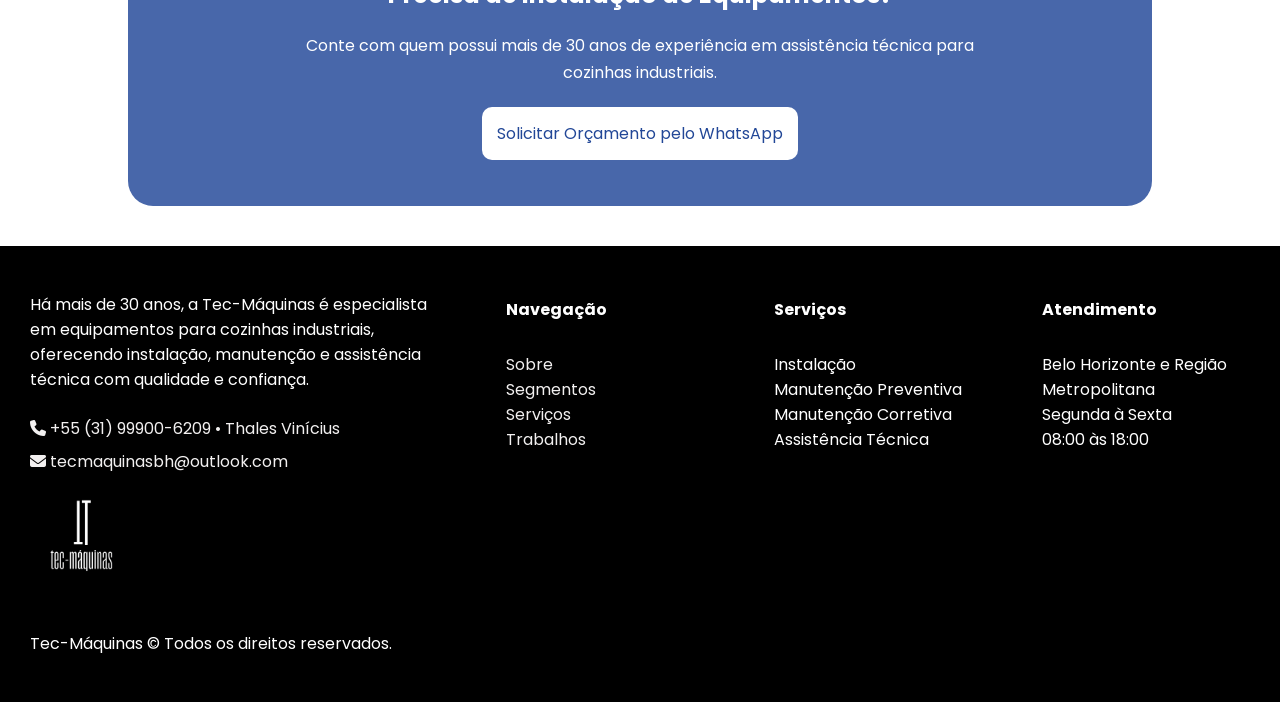
<file: instalacao_de_equipamentos.html>
<!DOCTYPE html>
<html lang="pt-BR">

<head>

    <link rel="icon" href="imgs/LOGO TEC-MAQUINAS BRANCA ESPACADO.jpeg">

    <!-- ========================= -->
    <!-- Configurações Básicas -->
    <!-- ========================= -->

    <meta charset="UTF-8">

    <meta http-equiv="X-UA-Compatible" content="IE=edge">

    <meta name="viewport" content="width=device-width, initial-scale=1, viewport-fit=cover">

    <meta name="robots" content="index,follow,max-image-preview:large,max-snippet:-1,max-video-preview:-1">

    <meta name="googlebot" content="index,follow">

    <meta name="author" content="Tec-Máquinas">

    <meta name="generator" content="Visual Studio Code">

    <meta name="language" content="pt-BR">

    <meta name="rating" content="general">

    <meta name="distribution" content="global">

    <meta name="revisit-after" content="7 days">

    <meta name="referrer" content="strict-origin-when-cross-origin">

    <meta name="theme-color" content="#224797">

    <meta name="color-scheme" content="light">
    <title>Tec-Máquinas | Assistência Técnica para Cozinhas Industriais em Belo Horizonte</title>
    <meta name="description"
        content="Especialistas em assistência técnica, manutenção preventiva, manutenção corretiva e instalação de equipamentos para cozinhas industriais em Belo Horizonte e Região Metropolitana. Mais de 30 anos de experiência. Solicite um orçamento.">
    <meta name="keywords" content="
            assistência técnica cozinha industrial,
            cozinha industrial,
            manutenção cozinha industrial,
            manutenção preventiva,
            manutenção corretiva,
            fogão industrial,
            forno combinado,
            forno industrial,
            fritadeira industrial,
            freezer industrial,
            processador de alimentos,
            carrinho térmico,
            balcão térmico,
            instalação de equipamentos,
            cozinhas industriais BH,
            equipamentos industriais Belo Horizonte">

    <link rel="canonical" href="https://tecmaquinasbh.com.br/">
    <link rel="icon" href="/favicon.ico" sizes="any">

    <link rel="icon" type="image/png" sizes="32x32" href="/imgs/favicon-32.png">

    <link rel="icon" type="image/png" sizes="192x192" href="/imgs/android-chrome-192.png">

    <link rel="apple-touch-icon" sizes="180x180" href="/imgs/apple-touch-icon.png">

    <link rel="manifest" href="/site.webmanifest">

    <!-- Performance -->

    <link rel="preconnect" href="https://fonts.googleapis.com">

    <link rel="preconnect" href="https://fonts.gstatic.com" crossorigin>

    <link rel="dns-prefetch" href="//fonts.googleapis.com">

    <link rel="dns-prefetch" href="//cdnjs.cloudflare.com">

    <link rel="preload" as="image" href="imgs/cozinha-industrial-editada.jpg" fetchpriority="high">

    <link href="https://fonts.googleapis.com/css2?family=Poppins:wght@100;200;300;400;500;600;700;800;900&display=swap"
        rel="stylesheet">
    <link rel="stylesheet" href="https://cdnjs.cloudflare.com/ajax/libs/font-awesome/6.7.2/css/all.min.css">

    <link rel="stylesheet" href="assets/styles/global.css">

    <link rel="stylesheet" href="assets/styles/style.css">

    <link rel="stylesheet" href="assets/styles/sections.css">

    <link rel="stylesheet" href="assets/styles/responsividade.css">


    <!-- ========================================================= -->
    <!-- Open Graph (Facebook, WhatsApp, LinkedIn, Discord etc.) -->
    <!-- ========================================================= -->

    <meta property="og:type" content="website">

    <meta property="og:locale" content="pt_BR">

    <meta property="og:site_name" content="Tec-Máquinas">

    <meta property="og:title" content="Tec-Máquinas | Assistência Técnica para Cozinhas Industriais em Belo Horizonte">

    <meta property="og:description"
        content="Mais de 30 anos oferecendo assistência técnica, manutenção preventiva, manutenção corretiva e instalação de equipamentos para cozinhas industriais em Belo Horizonte e Região Metropolitana.">

    <meta property="og:url" content="https://tecmaquinasbh.com.br/">

    <meta property="og:image" content="https://tecmaquinasbh.com.br/imgs/og-image.png">

    <meta property="og:image:secure_url" content="https://tecmaquinasbh.com.br/imgs/og-image.png">

    <meta property="og:image:type" content="image/jpeg">

    <meta property="og:image:width" content="1200">

    <meta property="og:image:height" content="630">

    <meta property="og:image:alt" content="Tec-Máquinas - Assistência Técnica para Cozinhas Industriais">

    <meta property="og:updated_time" content="2026-07-18T00:00:00-03:00">

    <!-- ========================================================= -->
    <!-- Twitter Card -->
    <!-- ========================================================= -->

    <meta name="twitter:card" content="summary_large_image">

    <meta name="twitter:title" content="Tec-Máquinas | Assistência Técnica para Cozinhas Industriais">

    <meta name="twitter:description"
        content="Especialistas em manutenção preventiva, corretiva e instalação de equipamentos para cozinhas industriais.">

    <meta name="twitter:image" content="https://tecmaquinasbh.com.br/imgs/og-image.jpg">

    <meta name="twitter:image:alt" content="Tec-Máquinas Assistência Técnica">

    <meta name="twitter:site" content="@tecmaquinascozinhasindustriais">

    <meta name="twitter:creator" content="@tecmaquinascozinhasindustriais">

    <script type="application/ld+json">
            {"@context":"https://schema.org",

    "@graph":[

    {

    "@type":"Organization",

    "@id":"https://tecmaquinasbh.com.br/#organization",

    "name":"Tec-Máquinas",

    "url":"https://tecmaquinasbh.com.br",

    "logo":{

    "@type":"ImageObject",

    "url":"https://tecmaquinasbh.com.br/imgs/LOGO TEC-MAQUINAS BRANCA ESPACADO png.png"

    },

    "image":"https://tecmaquinasbh.com.br/imgs/og-image.jpg",

    "description":"Especialistas em assistência técnica para cozinhas industriais em Belo Horizonte.",

    "email":"tecmaquinasbh@outlook.com",

    "telephone":"+55 31 99900-6209",

    "sameAs":[

    "https://www.instagram.com/tecmaquinascozinhasindustriais/"

    ],

    "knowsAbout":[

    "Cozinhas Industriais",

    "Assistência Técnica",

    "Manutenção Preventiva",

    "Manutenção Corretiva",

    "Instalação de Equipamentos",

    "Fogões Industriais",

    "Fritadeiras Industriais",

    "Freezers Industriais",

    "Fornos Industriais"

    ]

    }, 
    {

"@type":"ProfessionalService",

"@id":"https://tecmaquinasbh.com.br/#business",

"name":"Tec-Máquinas",

"url":"https://tecmaquinasbh.com.br",

"image":"https://tecmaquinasbh.com.br/imgs/og-image.jpg",

"telephone":"+55 31 99900-6209",

"email":"tecmaquinasbh@outlook.com",

"priceRange":"$$",

"slogan":"Mais de 30 anos em assistência técnica para cozinhas industriais.",

"areaServed":[

{

"@type":"City",

"name":"Belo Horizonte"

},

{

"@type":"AdministrativeArea",

"name":"Região Metropolitana de Belo Horizonte"

}

],

"address":{

"@type":"PostalAddress",

"streetAddress":"Rua Alfredo Lelis, 131",

"addressLocality":"Belo Horizonte",

"addressRegion":"MG",

"postalCode":"31730-190",

"addressCountry":"BR"

},

"geo":{

"@type":"GeoCoordinates",

"latitude":"-19.863",

"longitude":"-43.945"

},

"openingHoursSpecification":[

{

"@type":"OpeningHoursSpecification",

"dayOfWeek":[

"Monday",

"Tuesday",

"Wednesday",

"Thursday",

"Friday"

],

"opens":"08:00",

"closes":"18:00"

}

],

"contactPoint":{

"@type":"ContactPoint",

"telephone":"+55 31 99900-6209",

"contactType":"customer service",

"availableLanguage":[

"Portuguese"

]

}

},
{

  "@type":"OfferCatalog",

  "@id":"https://tecmaquinasbh.com.br/#catalog",

  "name":"Serviços da Tec-Máquinas",

  "itemListElement":[

    {

      "@type":"Offer",

      "itemOffered":{

        "@type":"Service",

        "name":"Assistência Técnica para Cozinhas Industriais",

        "serviceType":"Assistência Técnica"

      }

    },

    {

      "@type":"Offer",

      "itemOffered":{

        "@type":"Service",

        "name":"Manutenção Preventiva",

        "serviceType":"Manutenção Preventiva"

      }

    },

    {

      "@type":"Offer",

      "itemOffered":{

        "@type":"Service",

        "name":"Manutenção Corretiva",

        "serviceType":"Manutenção Corretiva"

      }

    },

    {

      "@type":"Offer",

      "itemOffered":{

        "@type":"Service",

        "name":"Instalação de Equipamentos Industriais",

        "serviceType":"Instalação"

      }

    }

  ]

},
{

"@type":"Service",

"name":"Manutenção de Fogões Industriais",

"provider":{

"@id":"https://tecmaquinasbh.com.br/#organization"

}

},

{

"@type":"Service",

"name":"Manutenção de Fritadeiras Industriais",

"provider":{

"@id":"https://tecmaquinasbh.com.br/#organization"

}

},

{

"@type":"Service",

"name":"Manutenção de Freezers Industriais",

"provider":{

"@id":"https://tecmaquinasbh.com.br/#organization"

}

},

{

"@type":"Service",

"name":"Manutenção de Fornos Industriais",

"provider":{

"@id":"https://tecmaquinasbh.com.br/#organization"

}

},

{

"@type":"Service",

"name":"Manutenção de Carrinhos Térmicos",

"provider":{

"@id":"https://tecmaquinasbh.com.br/#organization"

}

},

{

"@type":"Service",

"name":"Manutenção de Processadores de Alimentos",

"provider":{

"@id":"https://tecmaquinasbh.com.br/#organization"

}

},

{

"@type":"Service",

"name":"Manutenção de Balcões Térmicos",

"provider":{

"@id":"https://tecmaquinasbh.com.br/#organization"

}

},
{

"@type":"WebSite",

"@id":"https://tecmaquinasbh.com.br/#website",

"url":"https://tecmaquinasbh.com.br",

"name":"Tec-Máquinas",

"inLanguage":"pt-BR",

"publisher":{

"@id":"https://tecmaquinasbh.com.br/#organization"

}

},
{

"@type":"WebPage",

"@id":"https://tecmaquinasbh.com.br/#homepage",

"url":"https://tecmaquinasbh.com.br",

"name":"Tec-Máquinas",

"isPartOf":{

"@id":"https://tecmaquinasbh.com.br/#website"

},

"about":{

"@id":"https://tecmaquinasbh.com.br/#organization"

},

"primaryImageOfPage":{

"@type":"ImageObject",

"url":"https://tecmaquinasbh.com.br/imgs/og-image.jpg"

}

},
]
    
</script>

</head>

<body>
    <header>
        <div class="header_container">
            <a href="index.html">
                <img src="imgs/LOGO TEC-MAQUINAS BRANCA ESPACADO png.png" alt="">
            </a>
            <nav>
                <div class="nav_header">
                    <ul>
                        <li><a class="sobre-btn" href="./index.html#sobre-section">Sobre</a></li>
                        <li><a class="servicos-btn" href="./index.html#eq-section">Segmentos</a></li>
                        <li><a class="servicos-btn" href="./index.html#servicos-section">Serviços</a></li>
                        <li><a class="trabalhos-btn" href="./index.html#trabalhos-section">Trabalhos</a></li>
                        <li><a class="contato-btn" href="./index.html#contato-section">Contato</a></li>
                    </ul>
                </div>
            </nav>
            <button class="menu-toggle">
                <i class="fa-solid fa-bars"></i>
            </button>
            <a href="https://www.instagram.com/tecmaquinascozinhasindustriais?utm_source=ig_web_button_share_sheet&igsh=ZDNlZDc0MzIxNw=="
                target="_blank">
                <i class="fa-brands fa-instagram"></i>
            </a>
        </div>
    </header>

    <main>

        <div class="container">
            <div class="container_segmento">

                <img src="imgs/instalacao_de_equipamentos.jpg"
                    alt="Manutenção em fritadeira industrial realizada pela Tec-Máquinas" loading="lazy"
                    decoding="async">

                <h1>Instalação de Equipamentos</h1>

                <p class="descricao-principal">
                    A instalação correta dos equipamentos é fundamental para garantir segurança, desempenho e máxima
                    eficiência desde o primeiro uso. Nossa equipe realiza instalações técnicas seguindo as recomendações
                    dos fabricantes e as normas de segurança aplicáveis.
                </p>


                <div class="container_segmento_espec">

                    <div class="card_segmento_espec">

                        <h2>Sobre o Equipamento</h2>

                        <p>
                            A instalação correta de equipamentos para cozinhas industriais é essencial para garantir
                            segurança, desempenho e conformidade com as recomendações do fabricante. A Tec-Máquinas
                            realiza instalações técnicas especializadas, assegurando que cada equipamento opere com
                            máxima eficiência desde o primeiro uso.
                        </p>

                    </div>

                    <div class="card_segmento_espec servicos">

                        <h2>Serviços Realizados</h2>

                        <ul>
                            <li>Instalação de equipamentos industriais</li>
                            <li>Configuração e regulagem</li>
                            <li>Testes de funcionamento</li>
                            <li>Verificação das ligações elétricas e de gás</li>
                            <li>Orientação sobre operação e cuidados</li>
                        </ul>

                    </div>

                    <div class="card_segmento_espec">

                        <h2>Problemas Evitados</h2>

                        <ul class="problemas-lista">
                            <li><i class="fa-solid fa-triangle-exclamation"></i> Instalação incorreta do equipamento.
                            </li>
                            <li><i class="fa-solid fa-triangle-exclamation"></i> Vazamentos de gás ou água.</li>
                            <li><i class="fa-solid fa-triangle-exclamation"></i> Falhas elétricas.</li>
                            <li><i class="fa-solid fa-triangle-exclamation"></i> Baixo desempenho operacional.</li>
                            <li><i class="fa-solid fa-triangle-exclamation"></i> Desgaste prematuro dos componentes.
                            </li>
                            <li><i class="fa-solid fa-triangle-exclamation"></i> Riscos à segurança da operação.</li>
                        </ul>

                    </div>

                </div>

            </div>

            <section class="beneficios">

                <h2>Benefícios da Manutenção</h2>

                <div class="beneficios-grid">

                    <div class="beneficio-card">
                        <i class="fa-solid fa-clock-rotate-left"></i>
                        <h3>Maior Vida Útil</h3>
                        <p>A manutenção periódica reduz o desgaste dos componentes e aumenta a durabilidade da
                            fritadeira.</p>
                    </div>

                    <div class="beneficio-card">
                        <i class="fa-solid fa-shield-halved"></i>
                        <h3>Mais Segurança</h3>
                        <p>Evita riscos de acidentes causados por vazamentos, superaquecimento e falhas elétricas ou a
                            gás.</p>
                    </div>

                    <div class="beneficio-card">
                        <i class="fa-solid fa-gears"></i>
                        <h3>Melhor Desempenho</h3>
                        <p>Garante aquecimento uniforme, maior produtividade e funcionamento eficiente do equipamento.
                        </p>
                    </div>

                    <div class="beneficio-card">
                        <i class="fa-solid fa-sack-dollar"></i>
                        <h3>Redução de Custos</h3>
                        <p>Evita reparos emergenciais, reduz o consumo de energia e prolonga a vida útil do equipamento.
                        </p>
                    </div>

                </div>

            </section>

            <section class="porque">

                <h2>Por que escolher a Tec-Máquinas?</h2>

                <div class="porque-grid">

                    <div>
                        <h3>+30 Anos</h3>
                        <span>de experiência</span>
                    </div>

                    <div>
                        <h3>Especialistas</h3>
                        <span>em cozinhas industriais</span>
                    </div>

                    <div>
                        <h3>Atendimento</h3>
                        <span>rápido e personalizado</span>
                    </div>

                    <div>
                        <h3>Qualidade</h3>
                        <span>em todos os serviços</span>
                    </div>

                </div>

            </section>

            <section class="faq">

                <h2>Perguntas Frequentes</h2>

                <details>
                    <summary>Quando devo realizar a manutenção da fritadeira industrial?</summary>
                    <p>O ideal é realizar manutenções preventivas periodicamente para evitar falhas e aumentar a vida
                        útil do
                        equipamento.</p>
                </details>

                <details>
                    <summary>Vocês realizam manutenção preventiva e corretiva?</summary>
                    <p>Sim. Nossa equipe executa ambos os serviços, além da substituição de peças e regulagens.</p>
                </details>

                <details>
                    <summary>Vocês atendem em Belo Horizonte e região?</summary>
                    <p>Sim. Atendemos Belo Horizonte e toda a Região Metropolitana.</p>
                </details>

                <details>
                    <summary>É possível solicitar um orçamento?</summary>
                    <p>Sim. Basta entrar em contato pelo WhatsApp para agendar uma avaliação.</p>
                </details>

            </section>

            <section class="cta-final">

                <h2>Precisa de Instalação de Equipamentos?</h2>

                <p>
                    Conte com quem possui mais de 30 anos de experiência em assistência técnica para cozinhas
                    industriais.
                </p>

                <a href="https://wa.me/5531999006209?text=Ol%C3%A1!%20Gostaria%20de%20solicitar%20um%20or%C3%A7amento%20para%20a%20instala%C3%A7%C3%A3o%20de%20um%20equipamento%20para%20minha%20cozinha%20industrial.%20Poderia%20me%20ajudar%3F" target="_blank" class="btn-orcamento">
                    Solicitar Orçamento pelo WhatsApp
                </a>

            </section>


        </div>




    </main>


    <footer>

        <div class="footer_container">
            <div class="containers_child_footer">

                <p>
                    Há mais de 30 anos, a Tec-Máquinas é especialista em equipamentos para cozinhas industriais,
                    oferecendo instalação, manutenção e assistência técnica com qualidade e confiança.

                </p>

                <a href="tel:+553199900-6209">
                    <i class="fa-solid fa-phone"></i>
                    <span>+55 (31) 99900-6209 • Thales Vinícius</span>
                </a>

                <a href="mailto:tecmaquinasbh@outlook.com">
                    <i class="fa-solid fa-envelope"></i>
                    <span>tecmaquinasbh@outlook.com</span>
                </a>
                <img src="imgs/logo branca png.png" alt="">
                <p>Tec-Máquinas &copy; Todos os direitos reservados.</p>
            </div>
            <div class="containers_child_footer">
                <h4>
                    Navegação
                </h4>
                <ul>
                    <li><a class="sobre-btn" href="./index.html#sobre-section">Sobre</a></li>
                    <li><a class="servicos-btn" href="./index.html#eq-section">Segmentos</a></li>
                    <li><a class="servicos-btn" href="./index.html#servicos-section">Serviços</a></li>
                    <li><a class="trabalhos-btn" href="./index.html#trabalhos-section">Trabalhos</a></li>
                </ul>
            </div>
            <div class="containers_child_footer">
                <h4>
                    Serviços
                </h4>
                <ul>
                    <li>Instalação</li>
                    <li>Manutenção Preventiva</li>
                    <li>Manutenção Corretiva</li>
                    <li>Assistência Técnica</li>
                </ul>
            </div>
            <div class="containers_child_footer">
                <h4>
                    Atendimento
                </h4>
                <ul>
                    <li>Belo Horizonte e Região Metropolitana</li>
                    <li>Segunda à Sexta</li>
                    <li>08:00 às 18:00</li>
                </ul>
            </div>
        </div>


    </footer>
    <a aria-label="Falar no WhatsApp" class="whatsapp-float" href="https://wa.me/5531999006209" target="_blank">
        <i class="fa-brands fa-whatsapp"></i>
    </a>
    <a href="#" id="btn-topo" class="btn-subir">⬆</a>
    <script src="assets/scripts/scripts.js"></script>


</body>

</html>
</file>
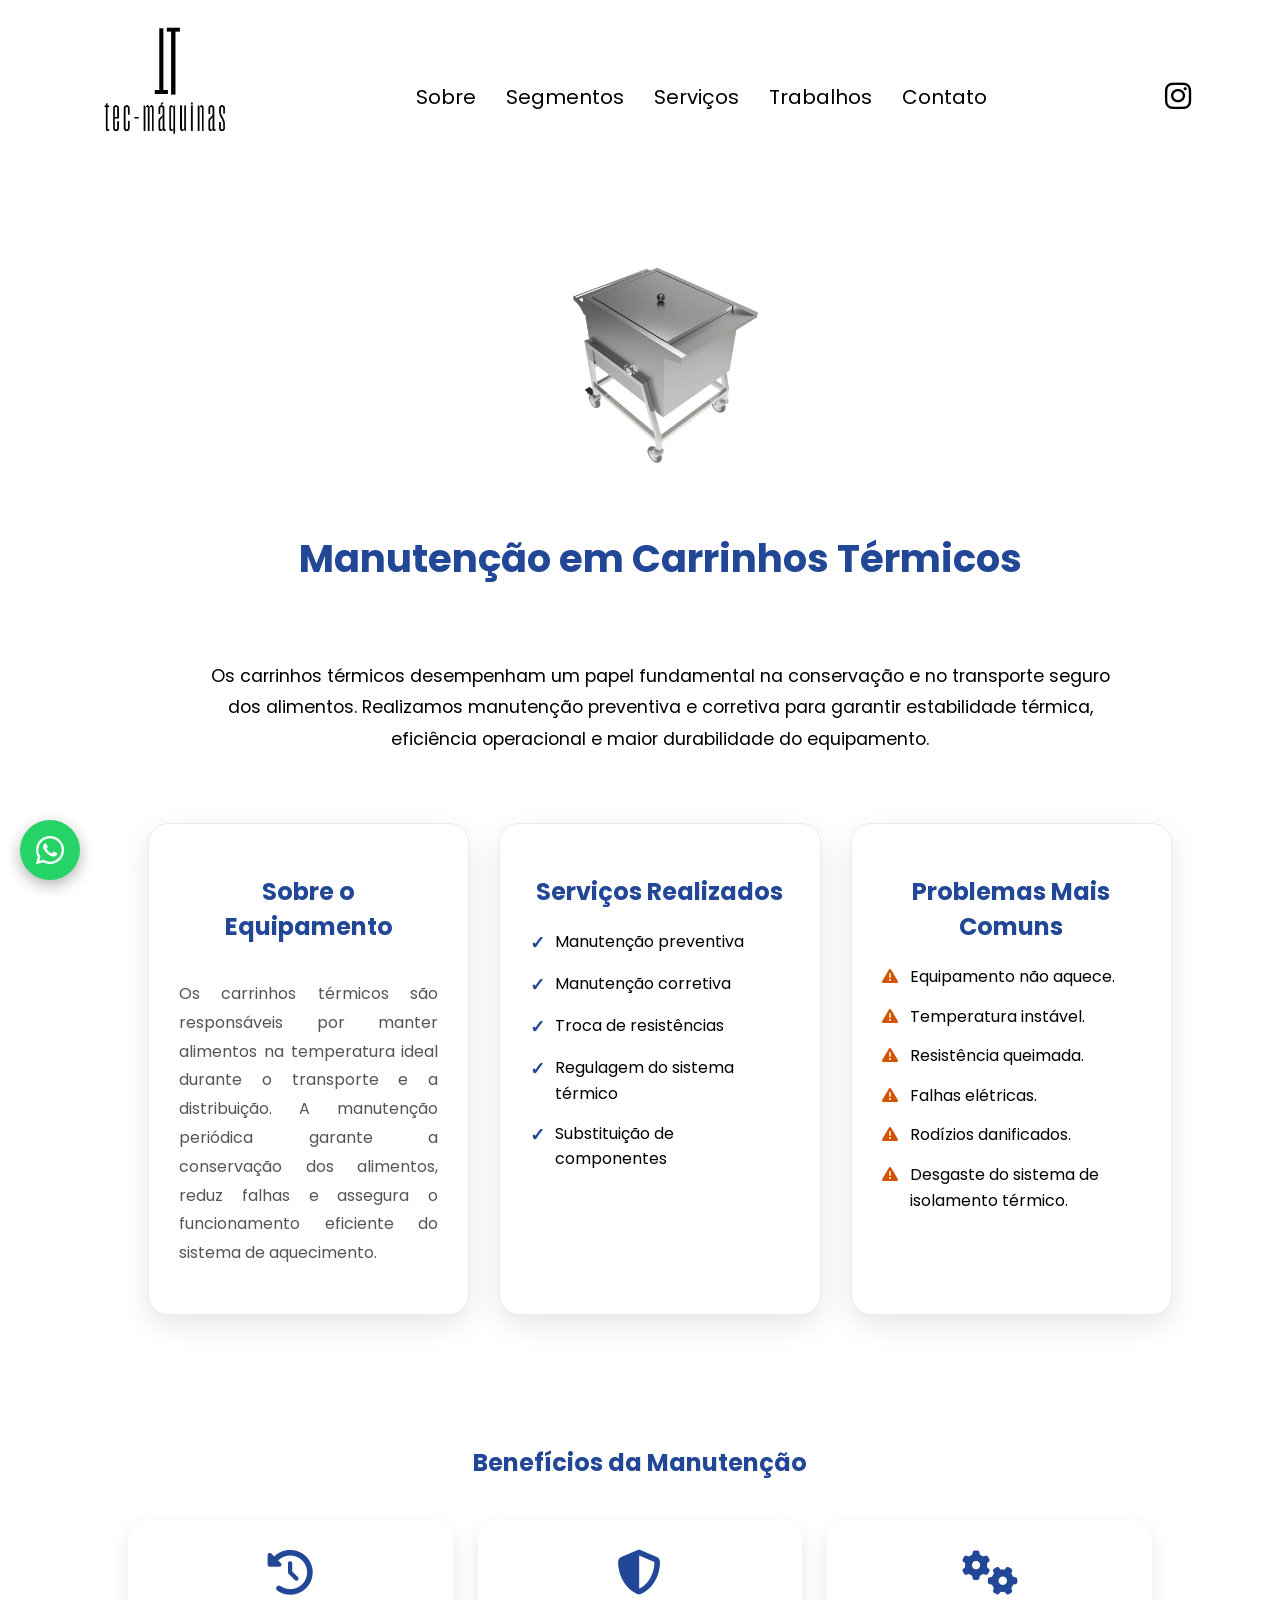
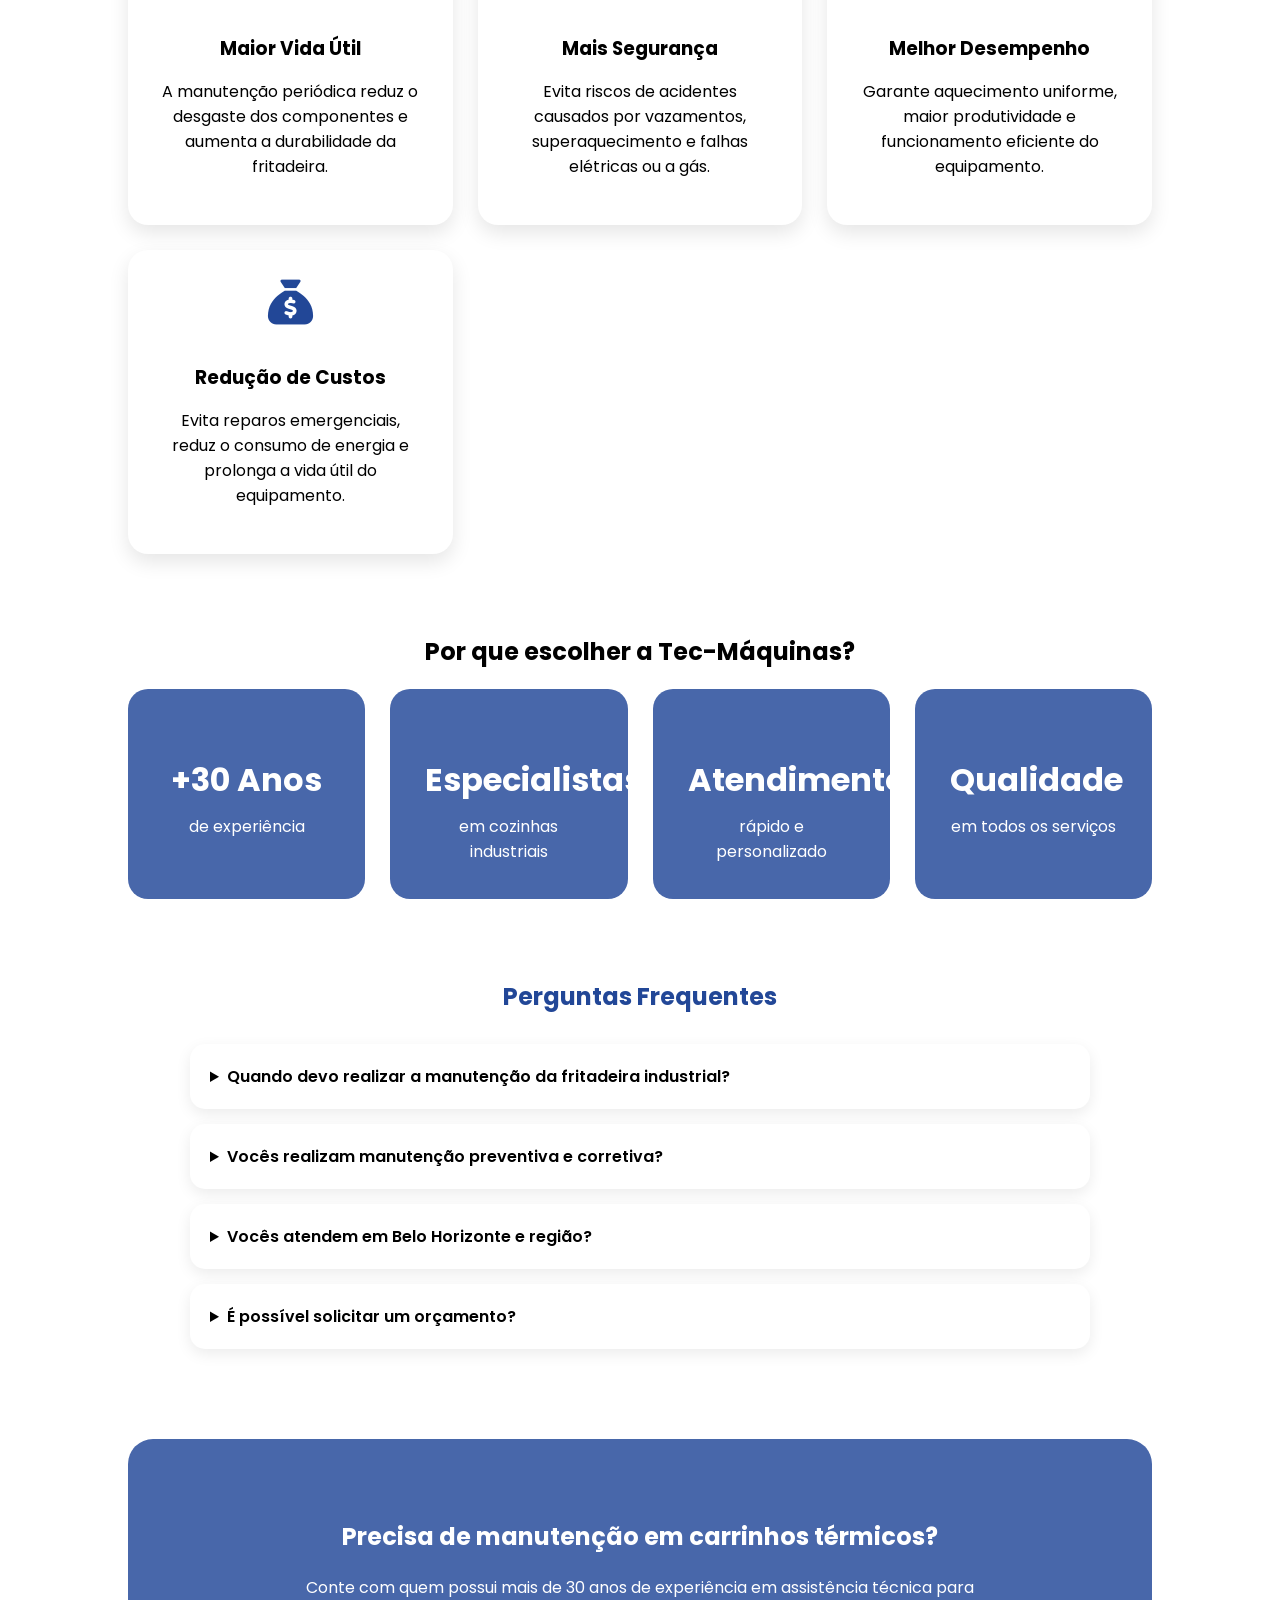
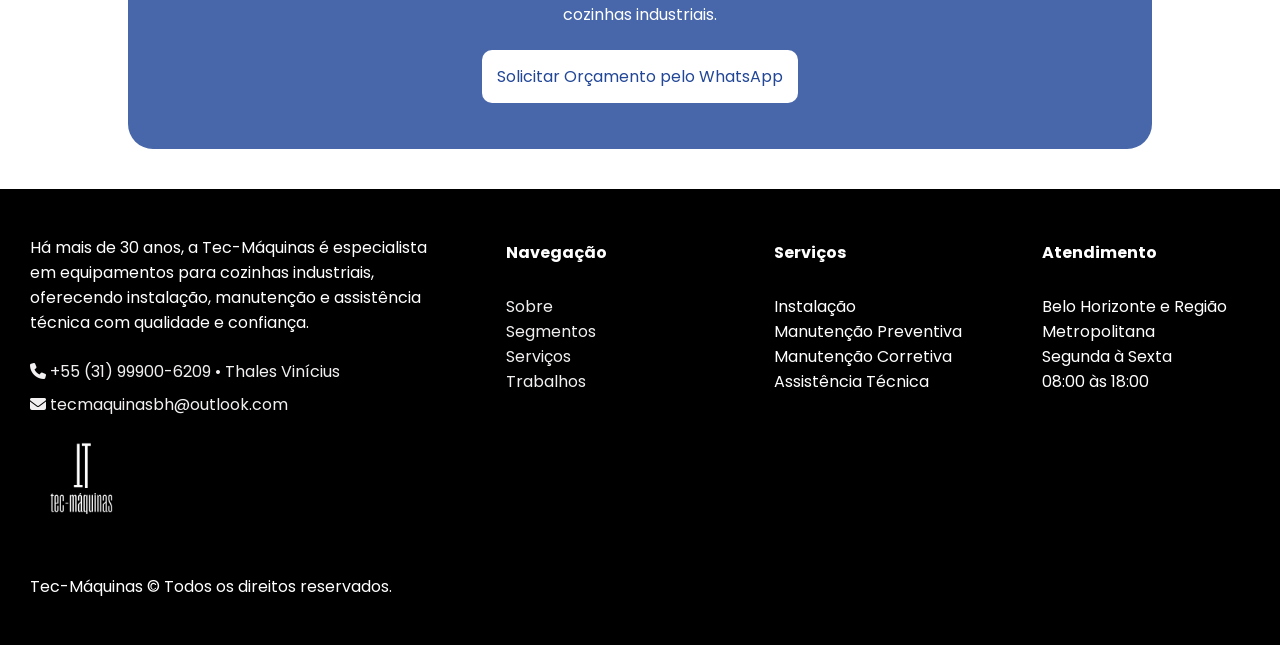
<file: manutencao-carrinhos-termicos.html>
<!DOCTYPE html>
<html lang="pt-BR">

<head>

    <link rel="icon" href="imgs/LOGO TEC-MAQUINAS BRANCA ESPACADO.jpeg">

    <!-- ========================= -->
    <!-- Configurações Básicas -->
    <!-- ========================= -->

    <meta charset="UTF-8">

    <meta http-equiv="X-UA-Compatible" content="IE=edge">

    <meta name="viewport" content="width=device-width, initial-scale=1, viewport-fit=cover">

    <meta name="robots" content="index,follow,max-image-preview:large,max-snippet:-1,max-video-preview:-1">

    <meta name="googlebot" content="index,follow">

    <meta name="author" content="Tec-Máquinas">

    <meta name="generator" content="Visual Studio Code">

    <meta name="language" content="pt-BR">

    <meta name="rating" content="general">

    <meta name="distribution" content="global">

    <meta name="revisit-after" content="7 days">

    <meta name="referrer" content="strict-origin-when-cross-origin">

    <meta name="theme-color" content="#224797">

    <meta name="color-scheme" content="light">
    <title>Tec-Máquinas | Assistência Técnica para Cozinhas Industriais em Belo Horizonte</title>
    <meta name="description"
        content="Especialistas em assistência técnica, manutenção preventiva, manutenção corretiva e instalação de equipamentos para cozinhas industriais em Belo Horizonte e Região Metropolitana. Mais de 30 anos de experiência. Solicite um orçamento.">
    <meta name="keywords" content="
            assistência técnica cozinha industrial,
            cozinha industrial,
            manutenção cozinha industrial,
            manutenção preventiva,
            manutenção corretiva,
            fogão industrial,
            forno combinado,
            forno industrial,
            fritadeira industrial,
            freezer industrial,
            processador de alimentos,
            carrinho térmico,
            balcão térmico,
            instalação de equipamentos,
            cozinhas industriais BH,
            equipamentos industriais Belo Horizonte">

    <link rel="canonical" href="https://tecmaquinasbh.com.br/">
    <link rel="icon" href="/favicon.ico" sizes="any">

    <link rel="icon" type="image/png" sizes="32x32" href="/imgs/favicon-32.png">

    <link rel="icon" type="image/png" sizes="192x192" href="/imgs/android-chrome-192.png">

    <link rel="apple-touch-icon" sizes="180x180" href="/imgs/apple-touch-icon.png">

    <link rel="manifest" href="/site.webmanifest">

    <!-- Performance -->

    <link rel="preconnect" href="https://fonts.googleapis.com">

    <link rel="preconnect" href="https://fonts.gstatic.com" crossorigin>

    <link rel="dns-prefetch" href="//fonts.googleapis.com">

    <link rel="dns-prefetch" href="//cdnjs.cloudflare.com">

    <link rel="preload" as="image" href="imgs/cozinha-industrial-editada.jpg" fetchpriority="high">

    <link href="https://fonts.googleapis.com/css2?family=Poppins:wght@100;200;300;400;500;600;700;800;900&display=swap"
        rel="stylesheet">
    <link rel="stylesheet" href="https://cdnjs.cloudflare.com/ajax/libs/font-awesome/6.7.2/css/all.min.css">

    <link rel="stylesheet" href="assets/styles/global.css">

    <link rel="stylesheet" href="assets/styles/style.css">

    <link rel="stylesheet" href="assets/styles/sections.css">

    <link rel="stylesheet" href="assets/styles/responsividade.css">


    <!-- ========================================================= -->
    <!-- Open Graph (Facebook, WhatsApp, LinkedIn, Discord etc.) -->
    <!-- ========================================================= -->

    <meta property="og:type" content="website">

    <meta property="og:locale" content="pt_BR">

    <meta property="og:site_name" content="Tec-Máquinas">

    <meta property="og:title" content="Tec-Máquinas | Assistência Técnica para Cozinhas Industriais em Belo Horizonte">

    <meta property="og:description"
        content="Mais de 30 anos oferecendo assistência técnica, manutenção preventiva, manutenção corretiva e instalação de equipamentos para cozinhas industriais em Belo Horizonte e Região Metropolitana.">

    <meta property="og:url" content="https://tecmaquinasbh.com.br/">

    <meta property="og:image" content="https://tecmaquinasbh.com.br/imgs/og-image.png">

    <meta property="og:image:secure_url" content="https://tecmaquinasbh.com.br/imgs/og-image.png">

    <meta property="og:image:type" content="image/jpeg">

    <meta property="og:image:width" content="1200">

    <meta property="og:image:height" content="630">

    <meta property="og:image:alt" content="Tec-Máquinas - Assistência Técnica para Cozinhas Industriais">

    <meta property="og:updated_time" content="2026-07-18T00:00:00-03:00">

    <!-- ========================================================= -->
    <!-- Twitter Card -->
    <!-- ========================================================= -->

    <meta name="twitter:card" content="summary_large_image">

    <meta name="twitter:title" content="Tec-Máquinas | Assistência Técnica para Cozinhas Industriais">

    <meta name="twitter:description"
        content="Especialistas em manutenção preventiva, corretiva e instalação de equipamentos para cozinhas industriais.">

    <meta name="twitter:image" content="https://tecmaquinasbh.com.br/imgs/og-image.jpg">

    <meta name="twitter:image:alt" content="Tec-Máquinas Assistência Técnica">

    <meta name="twitter:site" content="@tecmaquinascozinhasindustriais">

    <meta name="twitter:creator" content="@tecmaquinascozinhasindustriais">

    <script type="application/ld+json">
            {"@context":"https://schema.org",

    "@graph":[

    {

    "@type":"Organization",

    "@id":"https://tecmaquinasbh.com.br/#organization",

    "name":"Tec-Máquinas",

    "url":"https://tecmaquinasbh.com.br",

    "logo":{

    "@type":"ImageObject",

    "url":"https://tecmaquinasbh.com.br/imgs/LOGO TEC-MAQUINAS BRANCA ESPACADO png.png"

    },

    "image":"https://tecmaquinasbh.com.br/imgs/og-image.jpg",

    "description":"Especialistas em assistência técnica para cozinhas industriais em Belo Horizonte.",

    "email":"tecmaquinasbh@outlook.com",

    "telephone":"+55 31 99900-6209",

    "sameAs":[

    "https://www.instagram.com/tecmaquinascozinhasindustriais/"

    ],

    "knowsAbout":[

    "Cozinhas Industriais",

    "Assistência Técnica",

    "Manutenção Preventiva",

    "Manutenção Corretiva",

    "Instalação de Equipamentos",

    "Fogões Industriais",

    "Fritadeiras Industriais",

    "Freezers Industriais",

    "Fornos Industriais"

    ]

    }, 
    {

"@type":"ProfessionalService",

"@id":"https://tecmaquinasbh.com.br/#business",

"name":"Tec-Máquinas",

"url":"https://tecmaquinasbh.com.br",

"image":"https://tecmaquinasbh.com.br/imgs/og-image.jpg",

"telephone":"+55 31 99900-6209",

"email":"tecmaquinasbh@outlook.com",

"priceRange":"$$",

"slogan":"Mais de 30 anos em assistência técnica para cozinhas industriais.",

"areaServed":[

{

"@type":"City",

"name":"Belo Horizonte"

},

{

"@type":"AdministrativeArea",

"name":"Região Metropolitana de Belo Horizonte"

}

],

"address":{

"@type":"PostalAddress",

"streetAddress":"Rua Alfredo Lelis, 131",

"addressLocality":"Belo Horizonte",

"addressRegion":"MG",

"postalCode":"31730-190",

"addressCountry":"BR"

},

"geo":{

"@type":"GeoCoordinates",

"latitude":"-19.863",

"longitude":"-43.945"

},

"openingHoursSpecification":[

{

"@type":"OpeningHoursSpecification",

"dayOfWeek":[

"Monday",

"Tuesday",

"Wednesday",

"Thursday",

"Friday"

],

"opens":"08:00",

"closes":"18:00"

}

],

"contactPoint":{

"@type":"ContactPoint",

"telephone":"+55 31 99900-6209",

"contactType":"customer service",

"availableLanguage":[

"Portuguese"

]

}

},
{

  "@type":"OfferCatalog",

  "@id":"https://tecmaquinasbh.com.br/#catalog",

  "name":"Serviços da Tec-Máquinas",

  "itemListElement":[

    {

      "@type":"Offer",

      "itemOffered":{

        "@type":"Service",

        "name":"Assistência Técnica para Cozinhas Industriais",

        "serviceType":"Assistência Técnica"

      }

    },

    {

      "@type":"Offer",

      "itemOffered":{

        "@type":"Service",

        "name":"Manutenção Preventiva",

        "serviceType":"Manutenção Preventiva"

      }

    },

    {

      "@type":"Offer",

      "itemOffered":{

        "@type":"Service",

        "name":"Manutenção Corretiva",

        "serviceType":"Manutenção Corretiva"

      }

    },

    {

      "@type":"Offer",

      "itemOffered":{

        "@type":"Service",

        "name":"Instalação de Equipamentos Industriais",

        "serviceType":"Instalação"

      }

    }

  ]

},
{

"@type":"Service",

"name":"Manutenção de Fogões Industriais",

"provider":{

"@id":"https://tecmaquinasbh.com.br/#organization"

}

},

{

"@type":"Service",

"name":"Manutenção de Fritadeiras Industriais",

"provider":{

"@id":"https://tecmaquinasbh.com.br/#organization"

}

},

{

"@type":"Service",

"name":"Manutenção de Freezers Industriais",

"provider":{

"@id":"https://tecmaquinasbh.com.br/#organization"

}

},

{

"@type":"Service",

"name":"Manutenção de Fornos Industriais",

"provider":{

"@id":"https://tecmaquinasbh.com.br/#organization"

}

},

{

"@type":"Service",

"name":"Manutenção de Carrinhos Térmicos",

"provider":{

"@id":"https://tecmaquinasbh.com.br/#organization"

}

},

{

"@type":"Service",

"name":"Manutenção de Processadores de Alimentos",

"provider":{

"@id":"https://tecmaquinasbh.com.br/#organization"

}

},

{

"@type":"Service",

"name":"Manutenção de Balcões Térmicos",

"provider":{

"@id":"https://tecmaquinasbh.com.br/#organization"

}

},
{

"@type":"WebSite",

"@id":"https://tecmaquinasbh.com.br/#website",

"url":"https://tecmaquinasbh.com.br",

"name":"Tec-Máquinas",

"inLanguage":"pt-BR",

"publisher":{

"@id":"https://tecmaquinasbh.com.br/#organization"

}

},
{

"@type":"WebPage",

"@id":"https://tecmaquinasbh.com.br/#homepage",

"url":"https://tecmaquinasbh.com.br",

"name":"Tec-Máquinas",

"isPartOf":{

"@id":"https://tecmaquinasbh.com.br/#website"

},

"about":{

"@id":"https://tecmaquinasbh.com.br/#organization"

},

"primaryImageOfPage":{

"@type":"ImageObject",

"url":"https://tecmaquinasbh.com.br/imgs/og-image.jpg"

}

},
]
    
</script>

</head>

<body>
    <header>
        <div class="header_container">
            <a href="index.html">
                <img src="imgs/LOGO TEC-MAQUINAS BRANCA ESPACADO png.png" alt="">
            </a>
            <nav>
                <div class="nav_header">
                    <ul>
                        <li><a class="sobre-btn" href="./index.html#sobre-section">Sobre</a></li>
                        <li><a class="servicos-btn" href="./index.html#eq-section">Segmentos</a></li>
                        <li><a class="servicos-btn" href="./index.html#servicos-section">Serviços</a></li>
                        <li><a class="trabalhos-btn" href="./index.html#trabalhos-section">Trabalhos</a></li>
                        <li><a class="contato-btn" href="./index.html#contato-section">Contato</a></li>
                    </ul>
                </div>
            </nav>
            <button class="menu-toggle">
                <i class="fa-solid fa-bars"></i>
            </button>
            <a href="https://www.instagram.com/tecmaquinascozinhasindustriais?utm_source=ig_web_button_share_sheet&igsh=ZDNlZDc0MzIxNw=="
                target="_blank">
                <i class="fa-brands fa-instagram"></i>
            </a>
        </div>
    </header>

    <main>

        <div class="container">
            <div class="container_segmento">

                <img src="imgs/servicos/Carrinho-Termico.jpeg"
                    alt="Manutenção em fritadeira industrial realizada pela Tec-Máquinas" loading="lazy"
                    decoding="async">

                <h1>Manutenção em Carrinhos Térmicos</h1>

                <p class="descricao-principal">
                    Os carrinhos térmicos desempenham um papel fundamental na conservação e no transporte seguro dos
                    alimentos. Realizamos manutenção preventiva e corretiva para garantir estabilidade térmica,
                    eficiência operacional e maior durabilidade do equipamento.
                </p>


                <div class="container_segmento_espec">

                    <div class="card_segmento_espec">

                        <h2>Sobre o Equipamento</h2>

                        <p>
                            Os carrinhos térmicos são responsáveis por manter alimentos na temperatura ideal durante o
                            transporte e a distribuição. A manutenção periódica garante a conservação dos alimentos,
                            reduz falhas e assegura o funcionamento eficiente do sistema de aquecimento.
                        </p>

                    </div>

                    <div class="card_segmento_espec servicos">

                        <h2>Serviços Realizados</h2>

                        <ul>
                            <li>Manutenção preventiva</li>
                            <li>Manutenção corretiva</li>
                            <li>Troca de resistências</li>
                            <li>Regulagem do sistema térmico</li>
                            <li>Substituição de componentes</li>
                        </ul>

                    </div>

                    <div class="card_segmento_espec">

                        <h2>Problemas Mais Comuns</h2>

                        <ul class="problemas-lista">
                            <li><i class="fa-solid fa-triangle-exclamation"></i> Equipamento não aquece.</li>
                            <li><i class="fa-solid fa-triangle-exclamation"></i> Temperatura instável.</li>
                            <li><i class="fa-solid fa-triangle-exclamation"></i> Resistência queimada.</li>
                            <li><i class="fa-solid fa-triangle-exclamation"></i> Falhas elétricas.</li>
                            <li><i class="fa-solid fa-triangle-exclamation"></i> Rodízios danificados.</li>
                            <li><i class="fa-solid fa-triangle-exclamation"></i> Desgaste do sistema de isolamento
                                térmico.</li>
                        </ul>

                    </div>

                </div>

            </div>

            <section class="beneficios">

                <h2>Benefícios da Manutenção</h2>

                <div class="beneficios-grid">

                    <div class="beneficio-card">
                        <i class="fa-solid fa-clock-rotate-left"></i>
                        <h3>Maior Vida Útil</h3>
                        <p>A manutenção periódica reduz o desgaste dos componentes e aumenta a durabilidade da
                            fritadeira.</p>
                    </div>

                    <div class="beneficio-card">
                        <i class="fa-solid fa-shield-halved"></i>
                        <h3>Mais Segurança</h3>
                        <p>Evita riscos de acidentes causados por vazamentos, superaquecimento e falhas elétricas ou a
                            gás.</p>
                    </div>

                    <div class="beneficio-card">
                        <i class="fa-solid fa-gears"></i>
                        <h3>Melhor Desempenho</h3>
                        <p>Garante aquecimento uniforme, maior produtividade e funcionamento eficiente do equipamento.
                        </p>
                    </div>

                    <div class="beneficio-card">
                        <i class="fa-solid fa-sack-dollar"></i>
                        <h3>Redução de Custos</h3>
                        <p>Evita reparos emergenciais, reduz o consumo de energia e prolonga a vida útil do equipamento.
                        </p>
                    </div>

                </div>

            </section>

            <section class="porque">

                <h2>Por que escolher a Tec-Máquinas?</h2>

                <div class="porque-grid">

                    <div>
                        <h3>+30 Anos</h3>
                        <span>de experiência</span>
                    </div>

                    <div>
                        <h3>Especialistas</h3>
                        <span>em cozinhas industriais</span>
                    </div>

                    <div>
                        <h3>Atendimento</h3>
                        <span>rápido e personalizado</span>
                    </div>

                    <div>
                        <h3>Qualidade</h3>
                        <span>em todos os serviços</span>
                    </div>

                </div>

            </section>

            <section class="faq">

                <h2>Perguntas Frequentes</h2>

                <details>
                    <summary>Quando devo realizar a manutenção da fritadeira industrial?</summary>
                    <p>O ideal é realizar manutenções preventivas periodicamente para evitar falhas e aumentar a vida
                        útil do
                        equipamento.</p>
                </details>

                <details>
                    <summary>Vocês realizam manutenção preventiva e corretiva?</summary>
                    <p>Sim. Nossa equipe executa ambos os serviços, além da substituição de peças e regulagens.</p>
                </details>

                <details>
                    <summary>Vocês atendem em Belo Horizonte e região?</summary>
                    <p>Sim. Atendemos Belo Horizonte e toda a Região Metropolitana.</p>
                </details>

                <details>
                    <summary>É possível solicitar um orçamento?</summary>
                    <p>Sim. Basta entrar em contato pelo WhatsApp para agendar uma avaliação.</p>
                </details>

            </section>

            <section class="cta-final">

                <h2>Precisa de manutenção em carrinhos térmicos?</h2>

                <p>
                    Conte com quem possui mais de 30 anos de experiência em assistência técnica para cozinhas
                    industriais.
                </p>

                <a href="https://wa.me/5531999006209?text=Ol%C3%A1!%20Gostaria%20de%20solicitar%20um%20or%C3%A7amento%20para%20a%20manuten%C3%A7%C3%A3o%20do%20meu%20carrinho%20t%C3%A9rmico.%20Poderia%20me%20ajudar%3F" target="_blank" class="btn-orcamento">
                    Solicitar Orçamento pelo WhatsApp
                </a>

            </section>


        </div>




    </main>


    <footer>

        <div class="footer_container">
            <div class="containers_child_footer">

                <p>
                    Há mais de 30 anos, a Tec-Máquinas é especialista em equipamentos para cozinhas industriais,
                    oferecendo instalação, manutenção e assistência técnica com qualidade e confiança.

                </p>

                <a href="tel:+553199900-6209">
                    <i class="fa-solid fa-phone"></i>
                    <span>+55 (31) 99900-6209 • Thales Vinícius</span>
                </a>

                <a href="mailto:tecmaquinasbh@outlook.com">
                    <i class="fa-solid fa-envelope"></i>
                    <span>tecmaquinasbh@outlook.com</span>
                </a>
                <img src="imgs/logo branca png.png" alt="">
                <p>Tec-Máquinas &copy; Todos os direitos reservados.</p>
            </div>
            <div class="containers_child_footer">
                <h4>
                    Navegação
                </h4>
                <ul>
                    <li><a class="sobre-btn" href="./index.html#sobre-section">Sobre</a></li>
                    <li><a class="servicos-btn" href="./index.html#eq-section">Segmentos</a></li>
                    <li><a class="servicos-btn" href="./index.html#servicos-section">Serviços</a></li>
                    <li><a class="trabalhos-btn" href="./index.html#trabalhos-section">Trabalhos</a></li>
                </ul>
            </div>
            <div class="containers_child_footer">
                <h4>
                    Serviços
                </h4>
                <ul>
                    <li>Instalação</li>
                    <li>Manutenção Preventiva</li>
                    <li>Manutenção Corretiva</li>
                    <li>Assistência Técnica</li>
                </ul>
            </div>
            <div class="containers_child_footer">
                <h4>
                    Atendimento
                </h4>
                <ul>
                    <li>Belo Horizonte e Região Metropolitana</li>
                    <li>Segunda à Sexta</li>
                    <li>08:00 às 18:00</li>
                </ul>
            </div>
        </div>


    </footer>
    <a aria-label="Falar no WhatsApp" class="whatsapp-float" href="https://wa.me/5531999006209" target="_blank">
        <i class="fa-brands fa-whatsapp"></i>
    </a>
    <a href="#" id="btn-topo" class="btn-subir">⬆</a>
    <script src="assets/scripts/scripts.js"></script>


</body>

</html>
</file>
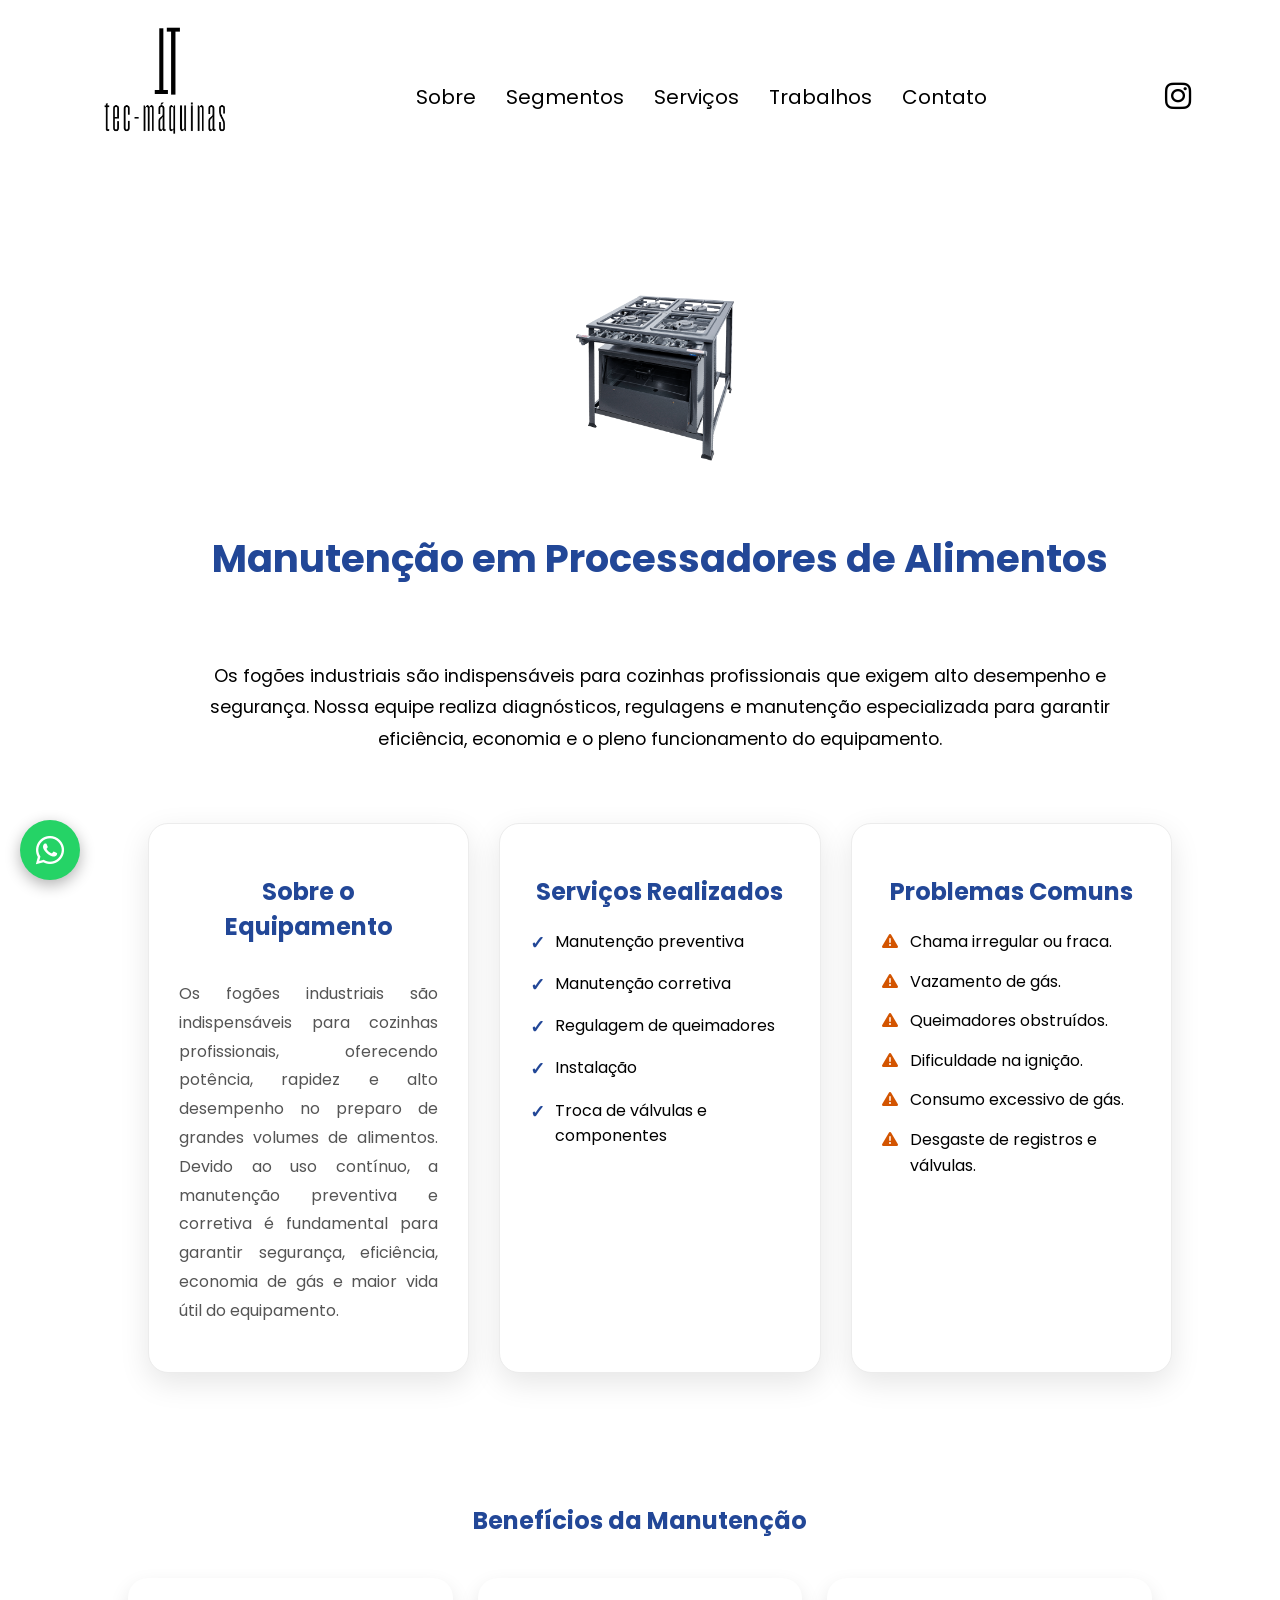
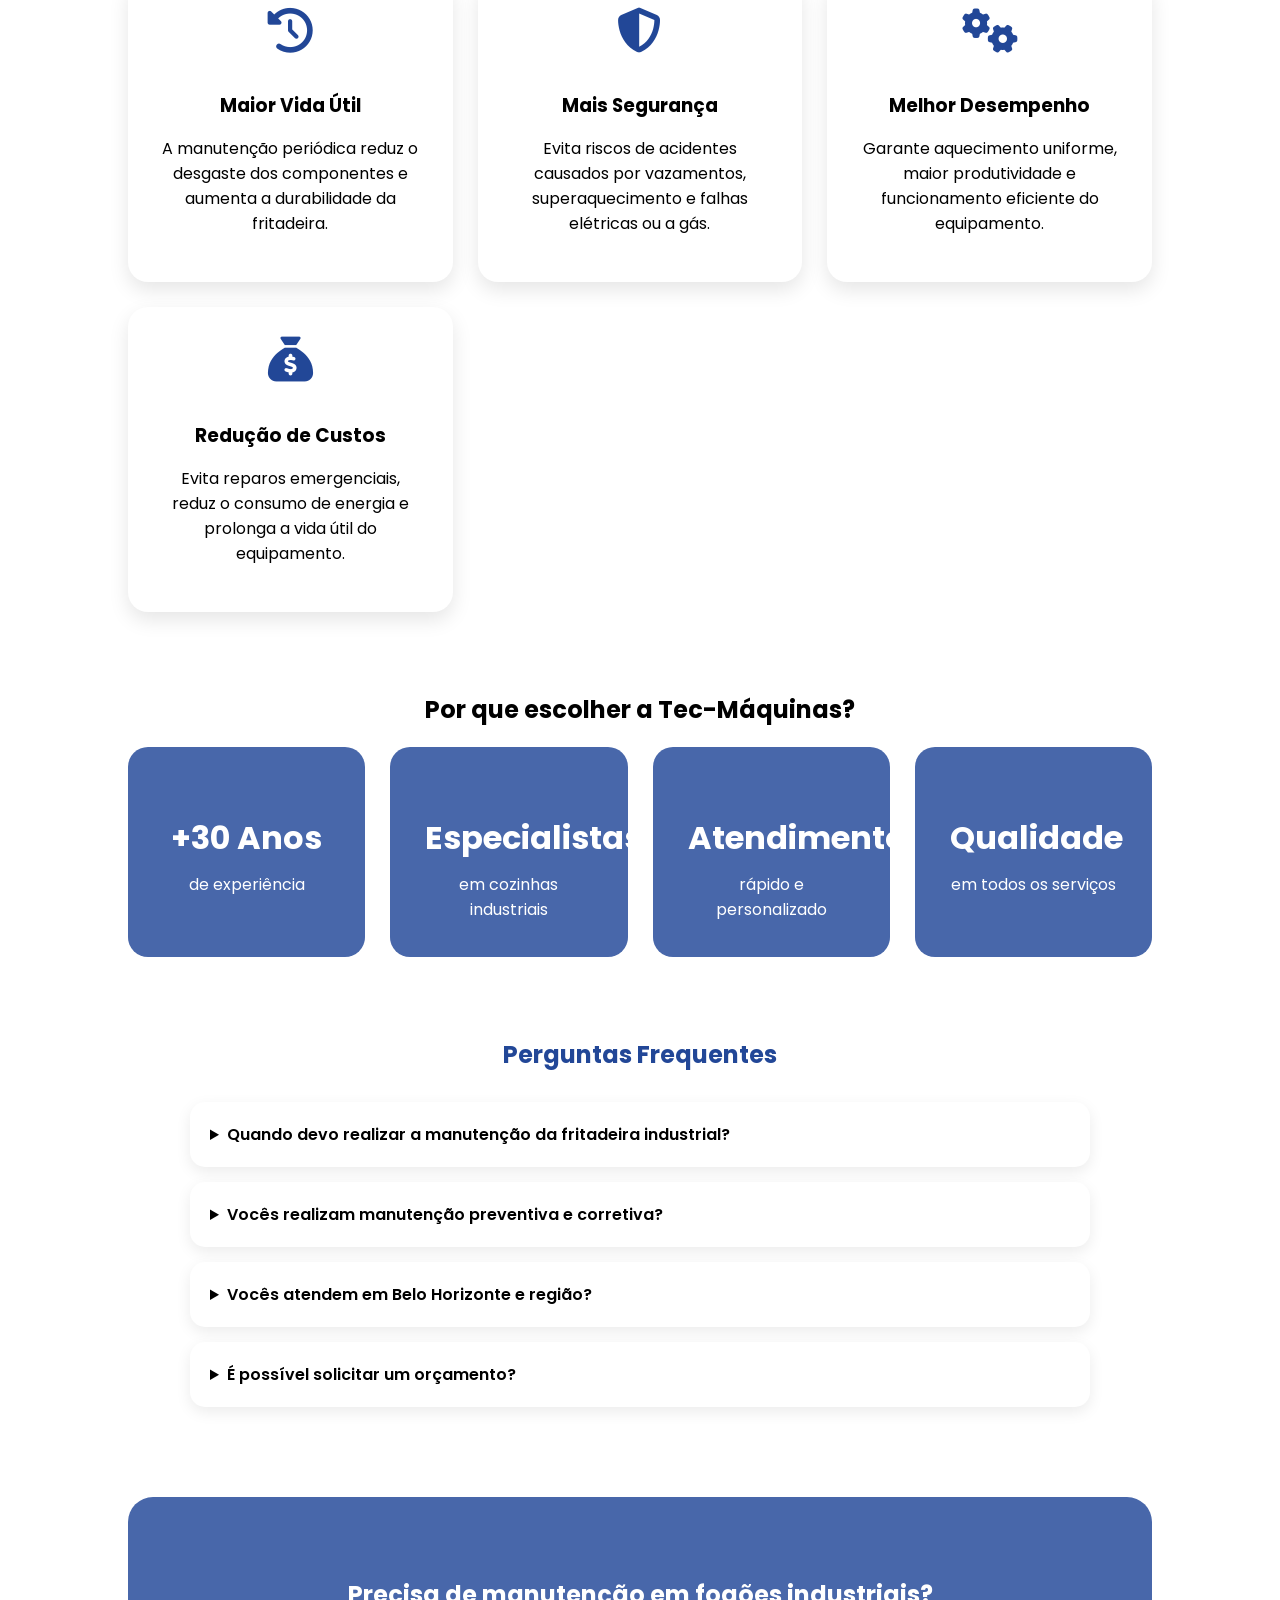
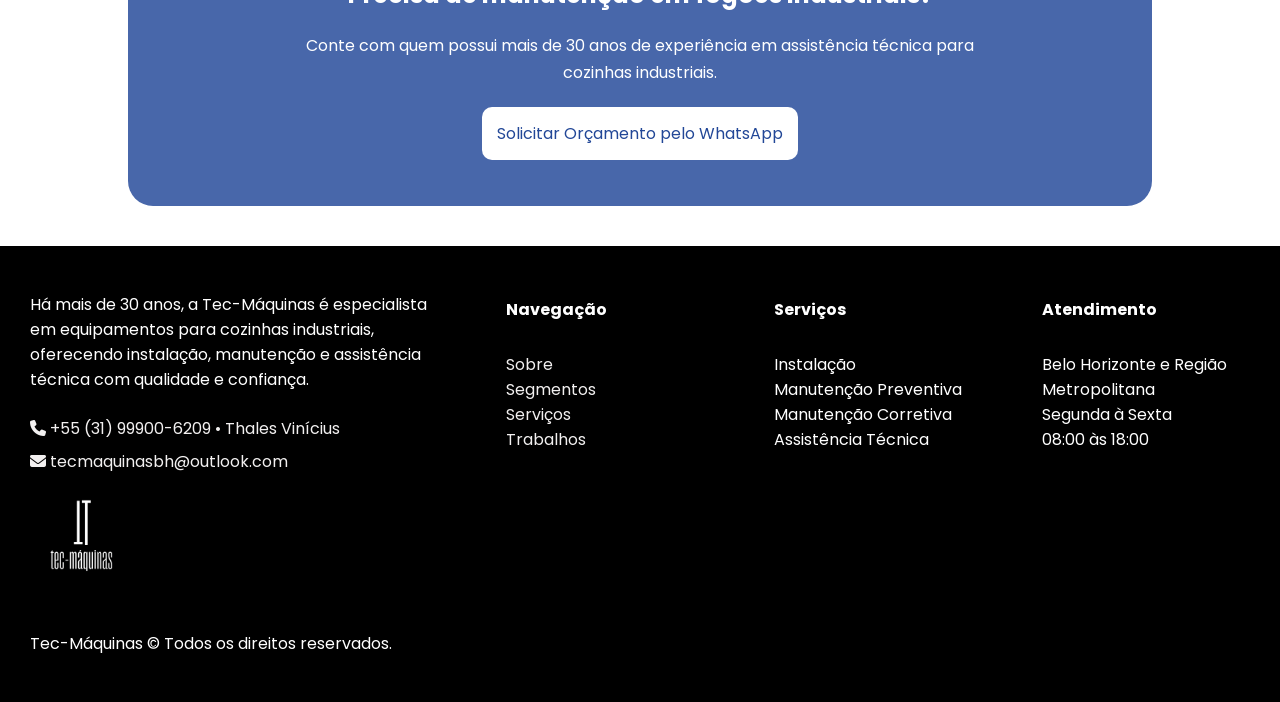
<file: manutencao-fogoes-industriais.html>
<!DOCTYPE html>
<html lang="pt-BR">

<head>

    <link rel="icon" href="imgs/LOGO TEC-MAQUINAS BRANCA ESPACADO.jpeg">

    <!-- ========================= -->
    <!-- Configurações Básicas -->
    <!-- ========================= -->

    <meta charset="UTF-8">

    <meta http-equiv="X-UA-Compatible" content="IE=edge">

    <meta name="viewport" content="width=device-width, initial-scale=1, viewport-fit=cover">

    <meta name="robots" content="index,follow,max-image-preview:large,max-snippet:-1,max-video-preview:-1">

    <meta name="googlebot" content="index,follow">

    <meta name="author" content="Tec-Máquinas">

    <meta name="generator" content="Visual Studio Code">

    <meta name="language" content="pt-BR">

    <meta name="rating" content="general">

    <meta name="distribution" content="global">

    <meta name="revisit-after" content="7 days">

    <meta name="referrer" content="strict-origin-when-cross-origin">

    <meta name="theme-color" content="#224797">

    <meta name="color-scheme" content="light">
    <title>Tec-Máquinas | Assistência Técnica para Cozinhas Industriais em Belo Horizonte</title>
    <meta name="description"
        content="Especialistas em assistência técnica, manutenção preventiva, manutenção corretiva e instalação de equipamentos para cozinhas industriais em Belo Horizonte e Região Metropolitana. Mais de 30 anos de experiência. Solicite um orçamento.">
    <meta name="keywords" content="
            assistência técnica cozinha industrial,
            cozinha industrial,
            manutenção cozinha industrial,
            manutenção preventiva,
            manutenção corretiva,
            fogão industrial,
            forno combinado,
            forno industrial,
            fritadeira industrial,
            freezer industrial,
            processador de alimentos,
            carrinho térmico,
            balcão térmico,
            instalação de equipamentos,
            cozinhas industriais BH,
            equipamentos industriais Belo Horizonte">

    <link rel="canonical" href="https://tecmaquinasbh.com.br/">
    <link rel="icon" href="/favicon.ico" sizes="any">

    <link rel="icon" type="image/png" sizes="32x32" href="/imgs/favicon-32.png">

    <link rel="icon" type="image/png" sizes="192x192" href="/imgs/android-chrome-192.png">

    <link rel="apple-touch-icon" sizes="180x180" href="/imgs/apple-touch-icon.png">

    <link rel="manifest" href="/site.webmanifest">

    <!-- Performance -->

    <link rel="preconnect" href="https://fonts.googleapis.com">

    <link rel="preconnect" href="https://fonts.gstatic.com" crossorigin>

    <link rel="dns-prefetch" href="//fonts.googleapis.com">

    <link rel="dns-prefetch" href="//cdnjs.cloudflare.com">

    <link rel="preload" as="image" href="imgs/cozinha-industrial-editada.jpg" fetchpriority="high">

    <link href="https://fonts.googleapis.com/css2?family=Poppins:wght@100;200;300;400;500;600;700;800;900&display=swap"
        rel="stylesheet">
    <link rel="stylesheet" href="https://cdnjs.cloudflare.com/ajax/libs/font-awesome/6.7.2/css/all.min.css">

    <link rel="stylesheet" href="assets/styles/global.css">

    <link rel="stylesheet" href="assets/styles/style.css">

    <link rel="stylesheet" href="assets/styles/sections.css">

    <link rel="stylesheet" href="assets/styles/responsividade.css">


    <!-- ========================================================= -->
    <!-- Open Graph (Facebook, WhatsApp, LinkedIn, Discord etc.) -->
    <!-- ========================================================= -->

    <meta property="og:type" content="website">

    <meta property="og:locale" content="pt_BR">

    <meta property="og:site_name" content="Tec-Máquinas">

    <meta property="og:title" content="Tec-Máquinas | Assistência Técnica para Cozinhas Industriais em Belo Horizonte">

    <meta property="og:description"
        content="Mais de 30 anos oferecendo assistência técnica, manutenção preventiva, manutenção corretiva e instalação de equipamentos para cozinhas industriais em Belo Horizonte e Região Metropolitana.">

    <meta property="og:url" content="https://tecmaquinasbh.com.br/">

    <meta property="og:image" content="https://tecmaquinasbh.com.br/imgs/og-image.png">

    <meta property="og:image:secure_url" content="https://tecmaquinasbh.com.br/imgs/og-image.png">

    <meta property="og:image:type" content="image/jpeg">

    <meta property="og:image:width" content="1200">

    <meta property="og:image:height" content="630">

    <meta property="og:image:alt" content="Tec-Máquinas - Assistência Técnica para Cozinhas Industriais">

    <meta property="og:updated_time" content="2026-07-18T00:00:00-03:00">

    <!-- ========================================================= -->
    <!-- Twitter Card -->
    <!-- ========================================================= -->

    <meta name="twitter:card" content="summary_large_image">

    <meta name="twitter:title" content="Tec-Máquinas | Assistência Técnica para Cozinhas Industriais">

    <meta name="twitter:description"
        content="Especialistas em manutenção preventiva, corretiva e instalação de equipamentos para cozinhas industriais.">

    <meta name="twitter:image" content="https://tecmaquinasbh.com.br/imgs/og-image.jpg">

    <meta name="twitter:image:alt" content="Tec-Máquinas Assistência Técnica">

    <meta name="twitter:site" content="@tecmaquinascozinhasindustriais">

    <meta name="twitter:creator" content="@tecmaquinascozinhasindustriais">

    <script type="application/ld+json">
            {"@context":"https://schema.org",

    "@graph":[

    {

    "@type":"Organization",

    "@id":"https://tecmaquinasbh.com.br/#organization",

    "name":"Tec-Máquinas",

    "url":"https://tecmaquinasbh.com.br",

    "logo":{

    "@type":"ImageObject",

    "url":"https://tecmaquinasbh.com.br/imgs/LOGO TEC-MAQUINAS BRANCA ESPACADO png.png"

    },

    "image":"https://tecmaquinasbh.com.br/imgs/og-image.jpg",

    "description":"Especialistas em assistência técnica para cozinhas industriais em Belo Horizonte.",

    "email":"tecmaquinasbh@outlook.com",

    "telephone":"+55 31 99900-6209",

    "sameAs":[

    "https://www.instagram.com/tecmaquinascozinhasindustriais/"

    ],

    "knowsAbout":[

    "Cozinhas Industriais",

    "Assistência Técnica",

    "Manutenção Preventiva",

    "Manutenção Corretiva",

    "Instalação de Equipamentos",

    "Fogões Industriais",

    "Fritadeiras Industriais",

    "Freezers Industriais",

    "Fornos Industriais"

    ]

    }, 
    {

"@type":"ProfessionalService",

"@id":"https://tecmaquinasbh.com.br/#business",

"name":"Tec-Máquinas",

"url":"https://tecmaquinasbh.com.br",

"image":"https://tecmaquinasbh.com.br/imgs/og-image.jpg",

"telephone":"+55 31 99900-6209",

"email":"tecmaquinasbh@outlook.com",

"priceRange":"$$",

"slogan":"Mais de 30 anos em assistência técnica para cozinhas industriais.",

"areaServed":[

{

"@type":"City",

"name":"Belo Horizonte"

},

{

"@type":"AdministrativeArea",

"name":"Região Metropolitana de Belo Horizonte"

}

],

"address":{

"@type":"PostalAddress",

"streetAddress":"Rua Alfredo Lelis, 131",

"addressLocality":"Belo Horizonte",

"addressRegion":"MG",

"postalCode":"31730-190",

"addressCountry":"BR"

},

"geo":{

"@type":"GeoCoordinates",

"latitude":"-19.863",

"longitude":"-43.945"

},

"openingHoursSpecification":[

{

"@type":"OpeningHoursSpecification",

"dayOfWeek":[

"Monday",

"Tuesday",

"Wednesday",

"Thursday",

"Friday"

],

"opens":"08:00",

"closes":"18:00"

}

],

"contactPoint":{

"@type":"ContactPoint",

"telephone":"+55 31 99900-6209",

"contactType":"customer service",

"availableLanguage":[

"Portuguese"

]

}

},
{

  "@type":"OfferCatalog",

  "@id":"https://tecmaquinasbh.com.br/#catalog",

  "name":"Serviços da Tec-Máquinas",

  "itemListElement":[

    {

      "@type":"Offer",

      "itemOffered":{

        "@type":"Service",

        "name":"Assistência Técnica para Cozinhas Industriais",

        "serviceType":"Assistência Técnica"

      }

    },

    {

      "@type":"Offer",

      "itemOffered":{

        "@type":"Service",

        "name":"Manutenção Preventiva",

        "serviceType":"Manutenção Preventiva"

      }

    },

    {

      "@type":"Offer",

      "itemOffered":{

        "@type":"Service",

        "name":"Manutenção Corretiva",

        "serviceType":"Manutenção Corretiva"

      }

    },

    {

      "@type":"Offer",

      "itemOffered":{

        "@type":"Service",

        "name":"Instalação de Equipamentos Industriais",

        "serviceType":"Instalação"

      }

    }

  ]

},
{

"@type":"Service",

"name":"Manutenção de Fogões Industriais",

"provider":{

"@id":"https://tecmaquinasbh.com.br/#organization"

}

},

{

"@type":"Service",

"name":"Manutenção de Fritadeiras Industriais",

"provider":{

"@id":"https://tecmaquinasbh.com.br/#organization"

}

},

{

"@type":"Service",

"name":"Manutenção de Freezers Industriais",

"provider":{

"@id":"https://tecmaquinasbh.com.br/#organization"

}

},

{

"@type":"Service",

"name":"Manutenção de Fornos Industriais",

"provider":{

"@id":"https://tecmaquinasbh.com.br/#organization"

}

},

{

"@type":"Service",

"name":"Manutenção de Carrinhos Térmicos",

"provider":{

"@id":"https://tecmaquinasbh.com.br/#organization"

}

},

{

"@type":"Service",

"name":"Manutenção de Processadores de Alimentos",

"provider":{

"@id":"https://tecmaquinasbh.com.br/#organization"

}

},

{

"@type":"Service",

"name":"Manutenção de Balcões Térmicos",

"provider":{

"@id":"https://tecmaquinasbh.com.br/#organization"

}

},
{

"@type":"WebSite",

"@id":"https://tecmaquinasbh.com.br/#website",

"url":"https://tecmaquinasbh.com.br",

"name":"Tec-Máquinas",

"inLanguage":"pt-BR",

"publisher":{

"@id":"https://tecmaquinasbh.com.br/#organization"

}

},
{

"@type":"WebPage",

"@id":"https://tecmaquinasbh.com.br/#homepage",

"url":"https://tecmaquinasbh.com.br",

"name":"Tec-Máquinas",

"isPartOf":{

"@id":"https://tecmaquinasbh.com.br/#website"

},

"about":{

"@id":"https://tecmaquinasbh.com.br/#organization"

},

"primaryImageOfPage":{

"@type":"ImageObject",

"url":"https://tecmaquinasbh.com.br/imgs/og-image.jpg"

}

},
]
    
</script>

</head>

<body>
    <header>
        <div class="header_container">
            <a href="index.html">
                <img src="imgs/LOGO TEC-MAQUINAS BRANCA ESPACADO png.png" alt="">
            </a>
            <nav>
                <div class="nav_header">
                    <ul>
                        <li><a class="sobre-btn" href="./index.html#sobre-section">Sobre</a></li>
                        <li><a class="servicos-btn" href="./index.html#eq-section">Segmentos</a></li>
                        <li><a class="servicos-btn" href="./index.html#servicos-section">Serviços</a></li>
                        <li><a class="trabalhos-btn" href="./index.html#trabalhos-section">Trabalhos</a></li>
                        <li><a class="contato-btn" href="./index.html#contato-section">Contato</a></li>
                    </ul>
                </div>
            </nav>
            <button class="menu-toggle">
                <i class="fa-solid fa-bars"></i>
            </button>
            <a href="https://www.instagram.com/tecmaquinascozinhasindustriais?utm_source=ig_web_button_share_sheet&igsh=ZDNlZDc0MzIxNw=="
                target="_blank">
                <i class="fa-brands fa-instagram"></i>
            </a>
        </div>
    </header>

    <main>

        <div class="container">
            <div class="container_segmento">

                <img src="imgs/fogao_industrial.jpeg"
                    alt="Manutenção em fritadeira industrial realizada pela Tec-Máquinas" loading="lazy"
                    decoding="async">

                <h1>Manutenção em Processadores de Alimentos</h1>

                <p class="descricao-principal">
                    Os fogões industriais são indispensáveis para cozinhas profissionais que exigem alto desempenho e
                    segurança. Nossa equipe realiza diagnósticos, regulagens e manutenção especializada para garantir
                    eficiência, economia e o pleno funcionamento do equipamento.
                </p>


                <div class="container_segmento_espec">

                    <div class="card_segmento_espec">

                        <h2>Sobre o Equipamento</h2>

                        <p>
                            Os fogões industriais são indispensáveis para cozinhas profissionais, oferecendo potência,
                            rapidez e alto desempenho no preparo de grandes volumes de alimentos. Devido ao uso
                            contínuo, a manutenção preventiva e corretiva é fundamental para garantir segurança,
                            eficiência, economia de gás e maior vida útil do equipamento.
                        </p>

                    </div>

                    <div class="card_segmento_espec servicos">

                        <h2>Serviços Realizados</h2>

                        <ul>
                            <li>Manutenção preventiva</li>
                            <li>Manutenção corretiva</li>
                            <li>Regulagem de queimadores</li>
                            <li>Instalação</li>
                            <li>Troca de válvulas e componentes</li>
                        </ul>

                    </div>

                    <div class="card_segmento_espec">

                        <h2>Problemas Comuns</h2>

                        <ul class="problemas-lista">
                            <li><i class="fa-solid fa-triangle-exclamation"></i> Chama irregular ou fraca.</li>
                            <li><i class="fa-solid fa-triangle-exclamation"></i> Vazamento de gás.</li>
                            <li><i class="fa-solid fa-triangle-exclamation"></i> Queimadores obstruídos.</li>
                            <li><i class="fa-solid fa-triangle-exclamation"></i> Dificuldade na ignição.</li>
                            <li><i class="fa-solid fa-triangle-exclamation"></i> Consumo excessivo de gás.</li>
                            <li><i class="fa-solid fa-triangle-exclamation"></i> Desgaste de registros e válvulas.</li>
                        </ul>

                    </div>

                </div>

            </div>

            <section class="beneficios">

                <h2>Benefícios da Manutenção</h2>

                <div class="beneficios-grid">

                    <div class="beneficio-card">
                        <i class="fa-solid fa-clock-rotate-left"></i>
                        <h3>Maior Vida Útil</h3>
                        <p>A manutenção periódica reduz o desgaste dos componentes e aumenta a durabilidade da
                            fritadeira.</p>
                    </div>

                    <div class="beneficio-card">
                        <i class="fa-solid fa-shield-halved"></i>
                        <h3>Mais Segurança</h3>
                        <p>Evita riscos de acidentes causados por vazamentos, superaquecimento e falhas elétricas ou a
                            gás.</p>
                    </div>

                    <div class="beneficio-card">
                        <i class="fa-solid fa-gears"></i>
                        <h3>Melhor Desempenho</h3>
                        <p>Garante aquecimento uniforme, maior produtividade e funcionamento eficiente do equipamento.
                        </p>
                    </div>

                    <div class="beneficio-card">
                        <i class="fa-solid fa-sack-dollar"></i>
                        <h3>Redução de Custos</h3>
                        <p>Evita reparos emergenciais, reduz o consumo de energia e prolonga a vida útil do equipamento.
                        </p>
                    </div>

                </div>

            </section>

            <section class="porque">

                <h2>Por que escolher a Tec-Máquinas?</h2>

                <div class="porque-grid">

                    <div>
                        <h3>+30 Anos</h3>
                        <span>de experiência</span>
                    </div>

                    <div>
                        <h3>Especialistas</h3>
                        <span>em cozinhas industriais</span>
                    </div>

                    <div>
                        <h3>Atendimento</h3>
                        <span>rápido e personalizado</span>
                    </div>

                    <div>
                        <h3>Qualidade</h3>
                        <span>em todos os serviços</span>
                    </div>

                </div>

            </section>

            <section class="faq">

                <h2>Perguntas Frequentes</h2>

                <details>
                    <summary>Quando devo realizar a manutenção da fritadeira industrial?</summary>
                    <p>O ideal é realizar manutenções preventivas periodicamente para evitar falhas e aumentar a vida
                        útil do
                        equipamento.</p>
                </details>

                <details>
                    <summary>Vocês realizam manutenção preventiva e corretiva?</summary>
                    <p>Sim. Nossa equipe executa ambos os serviços, além da substituição de peças e regulagens.</p>
                </details>

                <details>
                    <summary>Vocês atendem em Belo Horizonte e região?</summary>
                    <p>Sim. Atendemos Belo Horizonte e toda a Região Metropolitana.</p>
                </details>

                <details>
                    <summary>É possível solicitar um orçamento?</summary>
                    <p>Sim. Basta entrar em contato pelo WhatsApp para agendar uma avaliação.</p>
                </details>

            </section>

            <section class="cta-final">

                <h2>Precisa de manutenção em fogões industriais?</h2>

                <p>
                    Conte com quem possui mais de 30 anos de experiência em assistência técnica para cozinhas
                    industriais.
                </p>

                <a href="https://wa.me/5531999006209?text=Ol%C3%A1!%20Gostaria%20de%20solicitar%20um%20or%C3%A7amento%20para%20a%20manuten%C3%A7%C3%A3o%20do%20meu%20fog%C3%A3o%20industrial.%20Poderia%20me%20ajudar%3F" target="_blank" class="btn-orcamento">
                    Solicitar Orçamento pelo WhatsApp
                </a>

            </section>


        </div>




    </main>


    <footer>

        <div class="footer_container">
            <div class="containers_child_footer">

                <p>
                    Há mais de 30 anos, a Tec-Máquinas é especialista em equipamentos para cozinhas industriais,
                    oferecendo instalação, manutenção e assistência técnica com qualidade e confiança.

                </p>

                <a href="tel:+553199900-6209">
                    <i class="fa-solid fa-phone"></i>
                    <span>+55 (31) 99900-6209 • Thales Vinícius</span>
                </a>

                <a href="mailto:tecmaquinasbh@outlook.com">
                    <i class="fa-solid fa-envelope"></i>
                    <span>tecmaquinasbh@outlook.com</span>
                </a>
                <img src="imgs/logo branca png.png" alt="">
                <p>Tec-Máquinas &copy; Todos os direitos reservados.</p>
            </div>
            <div class="containers_child_footer">
                <h4>
                    Navegação
                </h4>
                <ul>
                    <li><a class="sobre-btn" href="./index.html#sobre-section">Sobre</a></li>
                    <li><a class="servicos-btn" href="./index.html#eq-section">Segmentos</a></li>
                    <li><a class="servicos-btn" href="./index.html#servicos-section">Serviços</a></li>
                    <li><a class="trabalhos-btn" href="./index.html#trabalhos-section">Trabalhos</a></li>
                </ul>
            </div>
            <div class="containers_child_footer">
                <h4>
                    Serviços
                </h4>
                <ul>
                    <li>Instalação</li>
                    <li>Manutenção Preventiva</li>
                    <li>Manutenção Corretiva</li>
                    <li>Assistência Técnica</li>
                </ul>
            </div>
            <div class="containers_child_footer">
                <h4>
                    Atendimento
                </h4>
                <ul>
                    <li>Belo Horizonte e Região Metropolitana</li>
                    <li>Segunda à Sexta</li>
                    <li>08:00 às 18:00</li>
                </ul>
            </div>
        </div>


    </footer>
    <a aria-label="Falar no WhatsApp" class="whatsapp-float" href="https://wa.me/5531999006209" target="_blank">
        <i class="fa-brands fa-whatsapp"></i>
    </a>
    <a href="#" id="btn-topo" class="btn-subir">⬆</a>
    <script src="assets/scripts/scripts.js"></script>


</body>

</html>
</file>
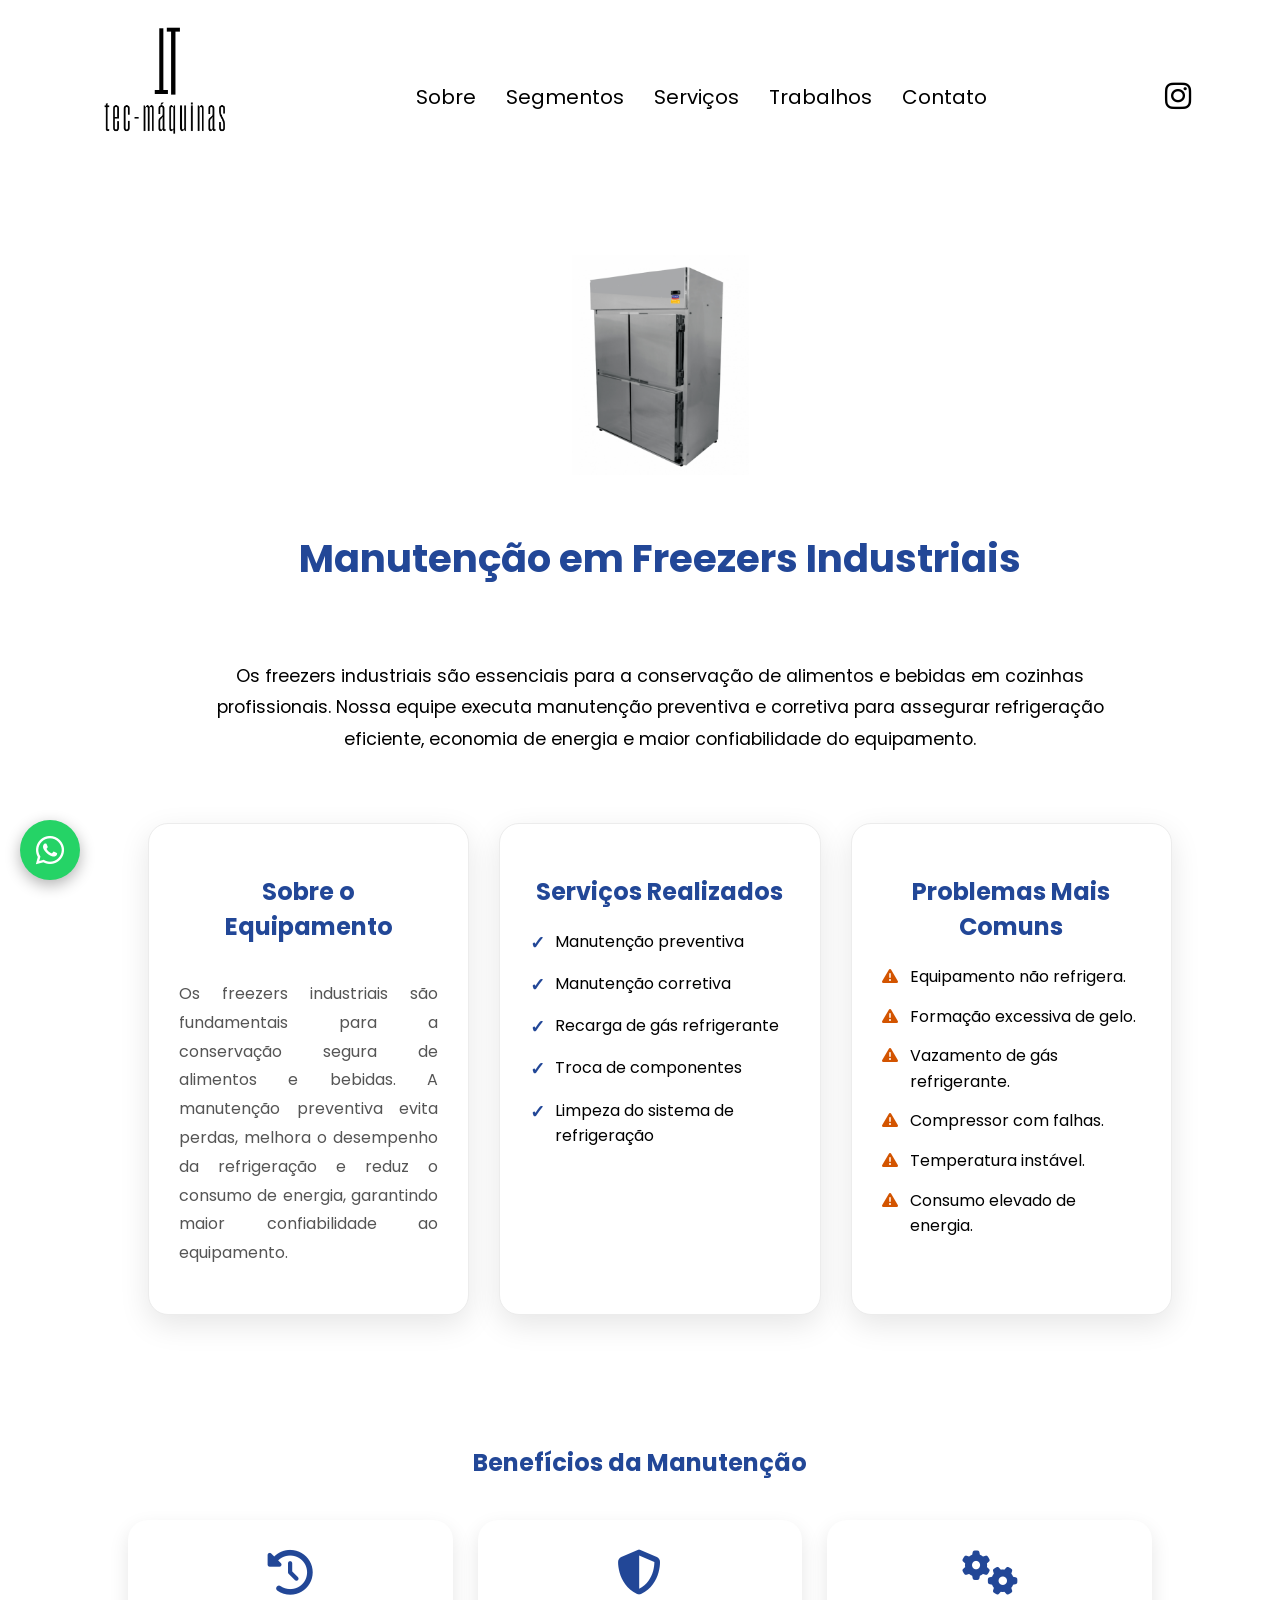
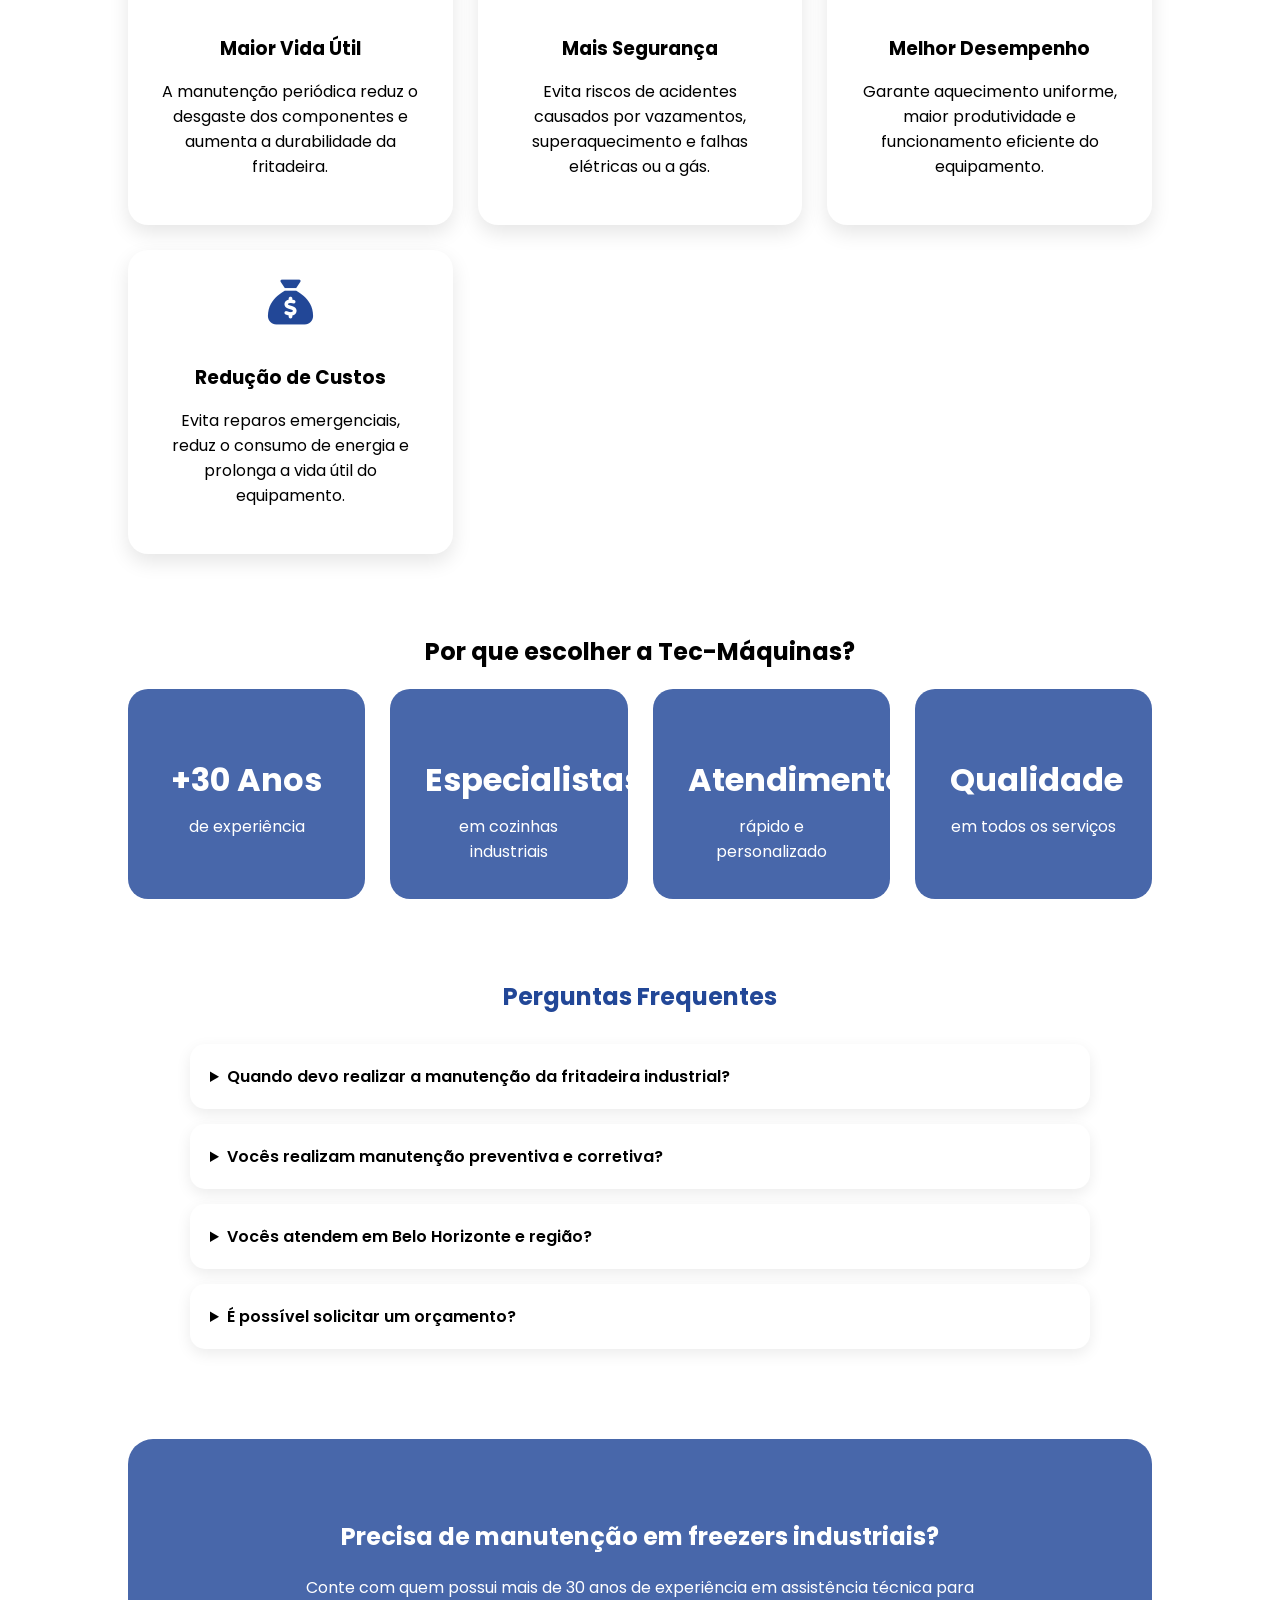
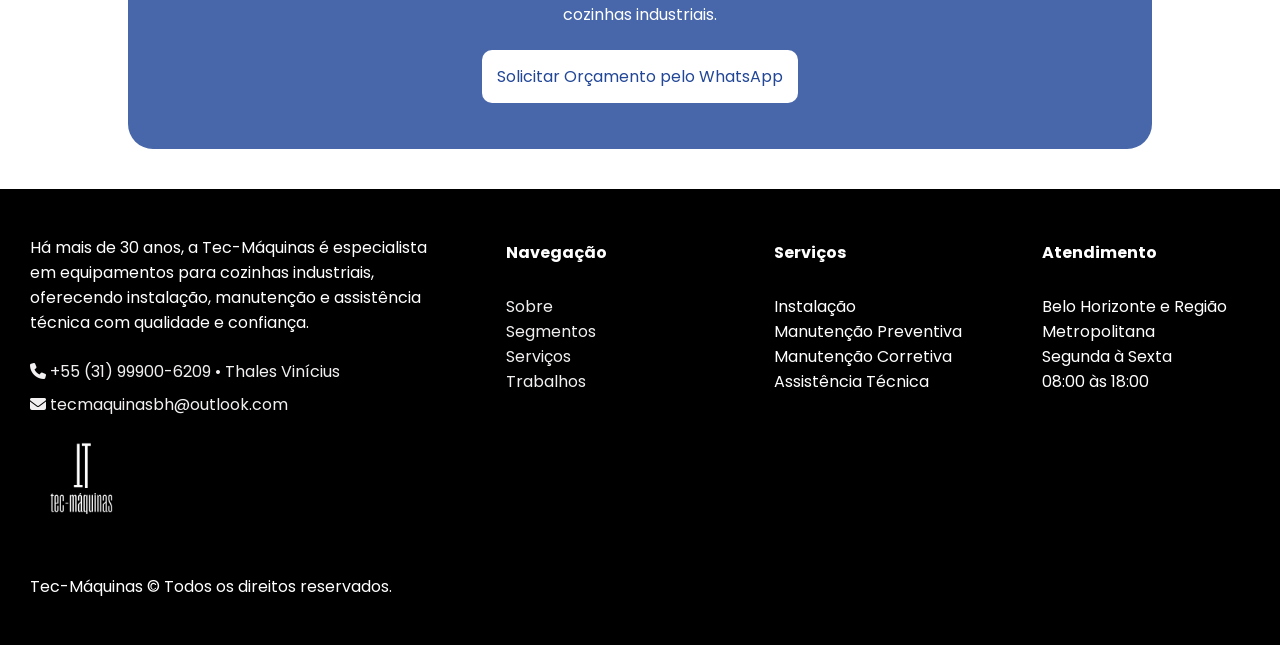
<file: manutencao-freezers-industriais.html>
<!DOCTYPE html>
<html lang="pt-BR">

<head>

    <link rel="icon" href="imgs/LOGO TEC-MAQUINAS BRANCA ESPACADO.jpeg">

    <!-- ========================= -->
    <!-- Configurações Básicas -->
    <!-- ========================= -->

    <meta charset="UTF-8">

    <meta http-equiv="X-UA-Compatible" content="IE=edge">

    <meta name="viewport" content="width=device-width, initial-scale=1, viewport-fit=cover">

    <meta name="robots" content="index,follow,max-image-preview:large,max-snippet:-1,max-video-preview:-1">

    <meta name="googlebot" content="index,follow">

    <meta name="author" content="Tec-Máquinas">

    <meta name="generator" content="Visual Studio Code">

    <meta name="language" content="pt-BR">

    <meta name="rating" content="general">

    <meta name="distribution" content="global">

    <meta name="revisit-after" content="7 days">

    <meta name="referrer" content="strict-origin-when-cross-origin">

    <meta name="theme-color" content="#224797">

    <meta name="color-scheme" content="light">
    <title>Tec-Máquinas | Assistência Técnica para Cozinhas Industriais em Belo Horizonte</title>
    <meta name="description"
        content="Especialistas em assistência técnica, manutenção preventiva, manutenção corretiva e instalação de equipamentos para cozinhas industriais em Belo Horizonte e Região Metropolitana. Mais de 30 anos de experiência. Solicite um orçamento.">
    <meta name="keywords" content="
            assistência técnica cozinha industrial,
            cozinha industrial,
            manutenção cozinha industrial,
            manutenção preventiva,
            manutenção corretiva,
            fogão industrial,
            forno combinado,
            forno industrial,
            fritadeira industrial,
            freezer industrial,
            processador de alimentos,
            carrinho térmico,
            balcão térmico,
            instalação de equipamentos,
            cozinhas industriais BH,
            equipamentos industriais Belo Horizonte">

    <link rel="canonical" href="https://tecmaquinasbh.com.br/">
    <link rel="icon" href="/favicon.ico" sizes="any">

    <link rel="icon" type="image/png" sizes="32x32" href="/imgs/favicon-32.png">

    <link rel="icon" type="image/png" sizes="192x192" href="/imgs/android-chrome-192.png">

    <link rel="apple-touch-icon" sizes="180x180" href="/imgs/apple-touch-icon.png">

    <link rel="manifest" href="/site.webmanifest">

    <!-- Performance -->

    <link rel="preconnect" href="https://fonts.googleapis.com">

    <link rel="preconnect" href="https://fonts.gstatic.com" crossorigin>

    <link rel="dns-prefetch" href="//fonts.googleapis.com">

    <link rel="dns-prefetch" href="//cdnjs.cloudflare.com">

    <link rel="preload" as="image" href="imgs/cozinha-industrial-editada.jpg" fetchpriority="high">

    <link href="https://fonts.googleapis.com/css2?family=Poppins:wght@100;200;300;400;500;600;700;800;900&display=swap"
        rel="stylesheet">
    <link rel="stylesheet" href="https://cdnjs.cloudflare.com/ajax/libs/font-awesome/6.7.2/css/all.min.css">

    <link rel="stylesheet" href="assets/styles/global.css">

    <link rel="stylesheet" href="assets/styles/style.css">

    <link rel="stylesheet" href="assets/styles/sections.css">

    <link rel="stylesheet" href="assets/styles/responsividade.css">


    <!-- ========================================================= -->
    <!-- Open Graph (Facebook, WhatsApp, LinkedIn, Discord etc.) -->
    <!-- ========================================================= -->

    <meta property="og:type" content="website">

    <meta property="og:locale" content="pt_BR">

    <meta property="og:site_name" content="Tec-Máquinas">

    <meta property="og:title" content="Tec-Máquinas | Assistência Técnica para Cozinhas Industriais em Belo Horizonte">

    <meta property="og:description"
        content="Mais de 30 anos oferecendo assistência técnica, manutenção preventiva, manutenção corretiva e instalação de equipamentos para cozinhas industriais em Belo Horizonte e Região Metropolitana.">

    <meta property="og:url" content="https://tecmaquinasbh.com.br/">

    <meta property="og:image" content="https://tecmaquinasbh.com.br/imgs/og-image.png">

    <meta property="og:image:secure_url" content="https://tecmaquinasbh.com.br/imgs/og-image.png">

    <meta property="og:image:type" content="image/jpeg">

    <meta property="og:image:width" content="1200">

    <meta property="og:image:height" content="630">

    <meta property="og:image:alt" content="Tec-Máquinas - Assistência Técnica para Cozinhas Industriais">

    <meta property="og:updated_time" content="2026-07-18T00:00:00-03:00">

    <!-- ========================================================= -->
    <!-- Twitter Card -->
    <!-- ========================================================= -->

    <meta name="twitter:card" content="summary_large_image">

    <meta name="twitter:title" content="Tec-Máquinas | Assistência Técnica para Cozinhas Industriais">

    <meta name="twitter:description"
        content="Especialistas em manutenção preventiva, corretiva e instalação de equipamentos para cozinhas industriais.">

    <meta name="twitter:image" content="https://tecmaquinasbh.com.br/imgs/og-image.jpg">

    <meta name="twitter:image:alt" content="Tec-Máquinas Assistência Técnica">

    <meta name="twitter:site" content="@tecmaquinascozinhasindustriais">

    <meta name="twitter:creator" content="@tecmaquinascozinhasindustriais">

    <script type="application/ld+json">
            {"@context":"https://schema.org",

    "@graph":[

    {

    "@type":"Organization",

    "@id":"https://tecmaquinasbh.com.br/#organization",

    "name":"Tec-Máquinas",

    "url":"https://tecmaquinasbh.com.br",

    "logo":{

    "@type":"ImageObject",

    "url":"https://tecmaquinasbh.com.br/imgs/LOGO TEC-MAQUINAS BRANCA ESPACADO png.png"

    },

    "image":"https://tecmaquinasbh.com.br/imgs/og-image.jpg",

    "description":"Especialistas em assistência técnica para cozinhas industriais em Belo Horizonte.",

    "email":"tecmaquinasbh@outlook.com",

    "telephone":"+55 31 99900-6209",

    "sameAs":[

    "https://www.instagram.com/tecmaquinascozinhasindustriais/"

    ],

    "knowsAbout":[

    "Cozinhas Industriais",

    "Assistência Técnica",

    "Manutenção Preventiva",

    "Manutenção Corretiva",

    "Instalação de Equipamentos",

    "Fogões Industriais",

    "Fritadeiras Industriais",

    "Freezers Industriais",

    "Fornos Industriais"

    ]

    }, 
    {

"@type":"ProfessionalService",

"@id":"https://tecmaquinasbh.com.br/#business",

"name":"Tec-Máquinas",

"url":"https://tecmaquinasbh.com.br",

"image":"https://tecmaquinasbh.com.br/imgs/og-image.jpg",

"telephone":"+55 31 99900-6209",

"email":"tecmaquinasbh@outlook.com",

"priceRange":"$$",

"slogan":"Mais de 30 anos em assistência técnica para cozinhas industriais.",

"areaServed":[

{

"@type":"City",

"name":"Belo Horizonte"

},

{

"@type":"AdministrativeArea",

"name":"Região Metropolitana de Belo Horizonte"

}

],

"address":{

"@type":"PostalAddress",

"streetAddress":"Rua Alfredo Lelis, 131",

"addressLocality":"Belo Horizonte",

"addressRegion":"MG",

"postalCode":"31730-190",

"addressCountry":"BR"

},

"geo":{

"@type":"GeoCoordinates",

"latitude":"-19.863",

"longitude":"-43.945"

},

"openingHoursSpecification":[

{

"@type":"OpeningHoursSpecification",

"dayOfWeek":[

"Monday",

"Tuesday",

"Wednesday",

"Thursday",

"Friday"

],

"opens":"08:00",

"closes":"18:00"

}

],

"contactPoint":{

"@type":"ContactPoint",

"telephone":"+55 31 99900-6209",

"contactType":"customer service",

"availableLanguage":[

"Portuguese"

]

}

},
{

  "@type":"OfferCatalog",

  "@id":"https://tecmaquinasbh.com.br/#catalog",

  "name":"Serviços da Tec-Máquinas",

  "itemListElement":[

    {

      "@type":"Offer",

      "itemOffered":{

        "@type":"Service",

        "name":"Assistência Técnica para Cozinhas Industriais",

        "serviceType":"Assistência Técnica"

      }

    },

    {

      "@type":"Offer",

      "itemOffered":{

        "@type":"Service",

        "name":"Manutenção Preventiva",

        "serviceType":"Manutenção Preventiva"

      }

    },

    {

      "@type":"Offer",

      "itemOffered":{

        "@type":"Service",

        "name":"Manutenção Corretiva",

        "serviceType":"Manutenção Corretiva"

      }

    },

    {

      "@type":"Offer",

      "itemOffered":{

        "@type":"Service",

        "name":"Instalação de Equipamentos Industriais",

        "serviceType":"Instalação"

      }

    }

  ]

},
{

"@type":"Service",

"name":"Manutenção de Fogões Industriais",

"provider":{

"@id":"https://tecmaquinasbh.com.br/#organization"

}

},

{

"@type":"Service",

"name":"Manutenção de Fritadeiras Industriais",

"provider":{

"@id":"https://tecmaquinasbh.com.br/#organization"

}

},

{

"@type":"Service",

"name":"Manutenção de Freezers Industriais",

"provider":{

"@id":"https://tecmaquinasbh.com.br/#organization"

}

},

{

"@type":"Service",

"name":"Manutenção de Fornos Industriais",

"provider":{

"@id":"https://tecmaquinasbh.com.br/#organization"

}

},

{

"@type":"Service",

"name":"Manutenção de Carrinhos Térmicos",

"provider":{

"@id":"https://tecmaquinasbh.com.br/#organization"

}

},

{

"@type":"Service",

"name":"Manutenção de Processadores de Alimentos",

"provider":{

"@id":"https://tecmaquinasbh.com.br/#organization"

}

},

{

"@type":"Service",

"name":"Manutenção de Balcões Térmicos",

"provider":{

"@id":"https://tecmaquinasbh.com.br/#organization"

}

},
{

"@type":"WebSite",

"@id":"https://tecmaquinasbh.com.br/#website",

"url":"https://tecmaquinasbh.com.br",

"name":"Tec-Máquinas",

"inLanguage":"pt-BR",

"publisher":{

"@id":"https://tecmaquinasbh.com.br/#organization"

}

},
{

"@type":"WebPage",

"@id":"https://tecmaquinasbh.com.br/#homepage",

"url":"https://tecmaquinasbh.com.br",

"name":"Tec-Máquinas",

"isPartOf":{

"@id":"https://tecmaquinasbh.com.br/#website"

},

"about":{

"@id":"https://tecmaquinasbh.com.br/#organization"

},

"primaryImageOfPage":{

"@type":"ImageObject",

"url":"https://tecmaquinasbh.com.br/imgs/og-image.jpg"

}

},
]
    
</script>

</head>

<body>
    <header>
        <div class="header_container">
            <a href="index.html">
                <img src="imgs/LOGO TEC-MAQUINAS BRANCA ESPACADO png.png" alt="">
            </a>
            <nav>
                <div class="nav_header">
                    <ul>
                        <li><a class="sobre-btn" href="./index.html#sobre-section">Sobre</a></li>
                        <li><a class="servicos-btn" href="./index.html#eq-section">Segmentos</a></li>
                        <li><a class="servicos-btn" href="./index.html#servicos-section">Serviços</a></li>
                        <li><a class="trabalhos-btn" href="./index.html#trabalhos-section">Trabalhos</a></li>
                        <li><a class="contato-btn" href="./index.html#contato-section">Contato</a></li>
                    </ul>
                </div>
            </nav>
            <button class="menu-toggle">
                <i class="fa-solid fa-bars"></i>
            </button>
            <a href="https://www.instagram.com/tecmaquinascozinhasindustriais?utm_source=ig_web_button_share_sheet&igsh=ZDNlZDc0MzIxNw=="
                target="_blank">
                <i class="fa-brands fa-instagram"></i>
            </a>
        </div>
    </header>

    <main>

        <div class="container">
            <div class="container_segmento">

                <img src="imgs/servicos/Freezer-Industrial.jpeg"
                    alt="Manutenção em fritadeira industrial realizada pela Tec-Máquinas" loading="lazy"
                    decoding="async">

                <h1>Manutenção em Freezers Industriais</h1>

                <p class="descricao-principal">
                    Os freezers industriais são essenciais para a conservação de alimentos e bebidas em cozinhas
                    profissionais. Nossa equipe executa manutenção preventiva e corretiva para assegurar refrigeração
                    eficiente, economia de energia e maior confiabilidade do equipamento.
                </p>


                <div class="container_segmento_espec">

                    <div class="card_segmento_espec">

                        <h2>Sobre o Equipamento</h2>

                        <p>
                            Os freezers industriais são fundamentais para a conservação segura de alimentos e bebidas. A
                            manutenção preventiva evita perdas, melhora o desempenho da refrigeração e reduz o consumo
                            de energia, garantindo maior confiabilidade ao equipamento.
                        </p>

                    </div>

                    <div class="card_segmento_espec servicos">

                        <h2>Serviços Realizados</h2>

                        <ul>
                            <li>Manutenção preventiva</li>
                            <li>Manutenção corretiva</li>
                            <li>Recarga de gás refrigerante</li>
                            <li>Troca de componentes</li>
                            <li>Limpeza do sistema de refrigeração</li>
                        </ul>

                    </div>

                    <div class="card_segmento_espec">

                        <h2>Problemas Mais Comuns</h2>

                        <ul class="problemas-lista">
                            <li><i class="fa-solid fa-triangle-exclamation"></i> Equipamento não refrigera.</li>
                            <li><i class="fa-solid fa-triangle-exclamation"></i> Formação excessiva de gelo.</li>
                            <li><i class="fa-solid fa-triangle-exclamation"></i> Vazamento de gás refrigerante.</li>
                            <li><i class="fa-solid fa-triangle-exclamation"></i> Compressor com falhas.</li>
                            <li><i class="fa-solid fa-triangle-exclamation"></i> Temperatura instável.</li>
                            <li><i class="fa-solid fa-triangle-exclamation"></i> Consumo elevado de energia.</li>
                        </ul>

                    </div>

                </div>

            </div>

            <section class="beneficios">

                <h2>Benefícios da Manutenção</h2>

                <div class="beneficios-grid">

                    <div class="beneficio-card">
                        <i class="fa-solid fa-clock-rotate-left"></i>
                        <h3>Maior Vida Útil</h3>
                        <p>A manutenção periódica reduz o desgaste dos componentes e aumenta a durabilidade da
                            fritadeira.</p>
                    </div>

                    <div class="beneficio-card">
                        <i class="fa-solid fa-shield-halved"></i>
                        <h3>Mais Segurança</h3>
                        <p>Evita riscos de acidentes causados por vazamentos, superaquecimento e falhas elétricas ou a
                            gás.</p>
                    </div>

                    <div class="beneficio-card">
                        <i class="fa-solid fa-gears"></i>
                        <h3>Melhor Desempenho</h3>
                        <p>Garante aquecimento uniforme, maior produtividade e funcionamento eficiente do equipamento.
                        </p>
                    </div>

                    <div class="beneficio-card">
                        <i class="fa-solid fa-sack-dollar"></i>
                        <h3>Redução de Custos</h3>
                        <p>Evita reparos emergenciais, reduz o consumo de energia e prolonga a vida útil do equipamento.
                        </p>
                    </div>

                </div>

            </section>

            <section class="porque">

                <h2>Por que escolher a Tec-Máquinas?</h2>

                <div class="porque-grid">

                    <div>
                        <h3>+30 Anos</h3>
                        <span>de experiência</span>
                    </div>

                    <div>
                        <h3>Especialistas</h3>
                        <span>em cozinhas industriais</span>
                    </div>

                    <div>
                        <h3>Atendimento</h3>
                        <span>rápido e personalizado</span>
                    </div>

                    <div>
                        <h3>Qualidade</h3>
                        <span>em todos os serviços</span>
                    </div>

                </div>

            </section>

            <section class="faq">

                <h2>Perguntas Frequentes</h2>

                <details>
                    <summary>Quando devo realizar a manutenção da fritadeira industrial?</summary>
                    <p>O ideal é realizar manutenções preventivas periodicamente para evitar falhas e aumentar a vida
                        útil do
                        equipamento.</p>
                </details>

                <details>
                    <summary>Vocês realizam manutenção preventiva e corretiva?</summary>
                    <p>Sim. Nossa equipe executa ambos os serviços, além da substituição de peças e regulagens.</p>
                </details>

                <details>
                    <summary>Vocês atendem em Belo Horizonte e região?</summary>
                    <p>Sim. Atendemos Belo Horizonte e toda a Região Metropolitana.</p>
                </details>

                <details>
                    <summary>É possível solicitar um orçamento?</summary>
                    <p>Sim. Basta entrar em contato pelo WhatsApp para agendar uma avaliação.</p>
                </details>

            </section>

            <section class="cta-final">

                <h2>Precisa de manutenção em freezers industriais?</h2>

                <p>
                    Conte com quem possui mais de 30 anos de experiência em assistência técnica para cozinhas
                    industriais.
                </p>

                <a href="https://wa.me/5531999006209?text=Ol%C3%A1!%20Gostaria%20de%20solicitar%20um%20or%C3%A7amento%20para%20a%20manuten%C3%A7%C3%A3o%20do%20meu%20freezer%20industrial.%20Poderia%20me%20ajudar%3F" target="_blank" class="btn-orcamento">
                    Solicitar Orçamento pelo WhatsApp
                </a>

            </section>


        </div>




    </main>


    <footer>

        <div class="footer_container">
            <div class="containers_child_footer">

                <p>
                    Há mais de 30 anos, a Tec-Máquinas é especialista em equipamentos para cozinhas industriais,
                    oferecendo instalação, manutenção e assistência técnica com qualidade e confiança.

                </p>

                <a href="tel:+553199900-6209">
                    <i class="fa-solid fa-phone"></i>
                    <span>+55 (31) 99900-6209 • Thales Vinícius</span>
                </a>

                <a href="mailto:tecmaquinasbh@outlook.com">
                    <i class="fa-solid fa-envelope"></i>
                    <span>tecmaquinasbh@outlook.com</span>
                </a>
                <img src="imgs/logo branca png.png" alt="">
                <p>Tec-Máquinas &copy; Todos os direitos reservados.</p>
            </div>
            <div class="containers_child_footer">
                <h4>
                    Navegação
                </h4>
                <ul>
                    <li><a class="sobre-btn" href="./index.html#sobre-section">Sobre</a></li>
                    <li><a class="servicos-btn" href="./index.html#eq-section">Segmentos</a></li>
                    <li><a class="servicos-btn" href="./index.html#servicos-section">Serviços</a></li>
                    <li><a class="trabalhos-btn" href="./index.html#trabalhos-section">Trabalhos</a></li>
                </ul>
            </div>
            <div class="containers_child_footer">
                <h4>
                    Serviços
                </h4>
                <ul>
                    <li>Instalação</li>
                    <li>Manutenção Preventiva</li>
                    <li>Manutenção Corretiva</li>
                    <li>Assistência Técnica</li>
                </ul>
            </div>
            <div class="containers_child_footer">
                <h4>
                    Atendimento
                </h4>
                <ul>
                    <li>Belo Horizonte e Região Metropolitana</li>
                    <li>Segunda à Sexta</li>
                    <li>08:00 às 18:00</li>
                </ul>
            </div>
        </div>


    </footer>
    <a aria-label="Falar no WhatsApp" class="whatsapp-float" href="https://wa.me/5531999006209" target="_blank">
        <i class="fa-brands fa-whatsapp"></i>
    </a>
    <a href="#" id="btn-topo" class="btn-subir">⬆</a>
    <script src="assets/scripts/scripts.js"></script>


</body>

</html>
</file>
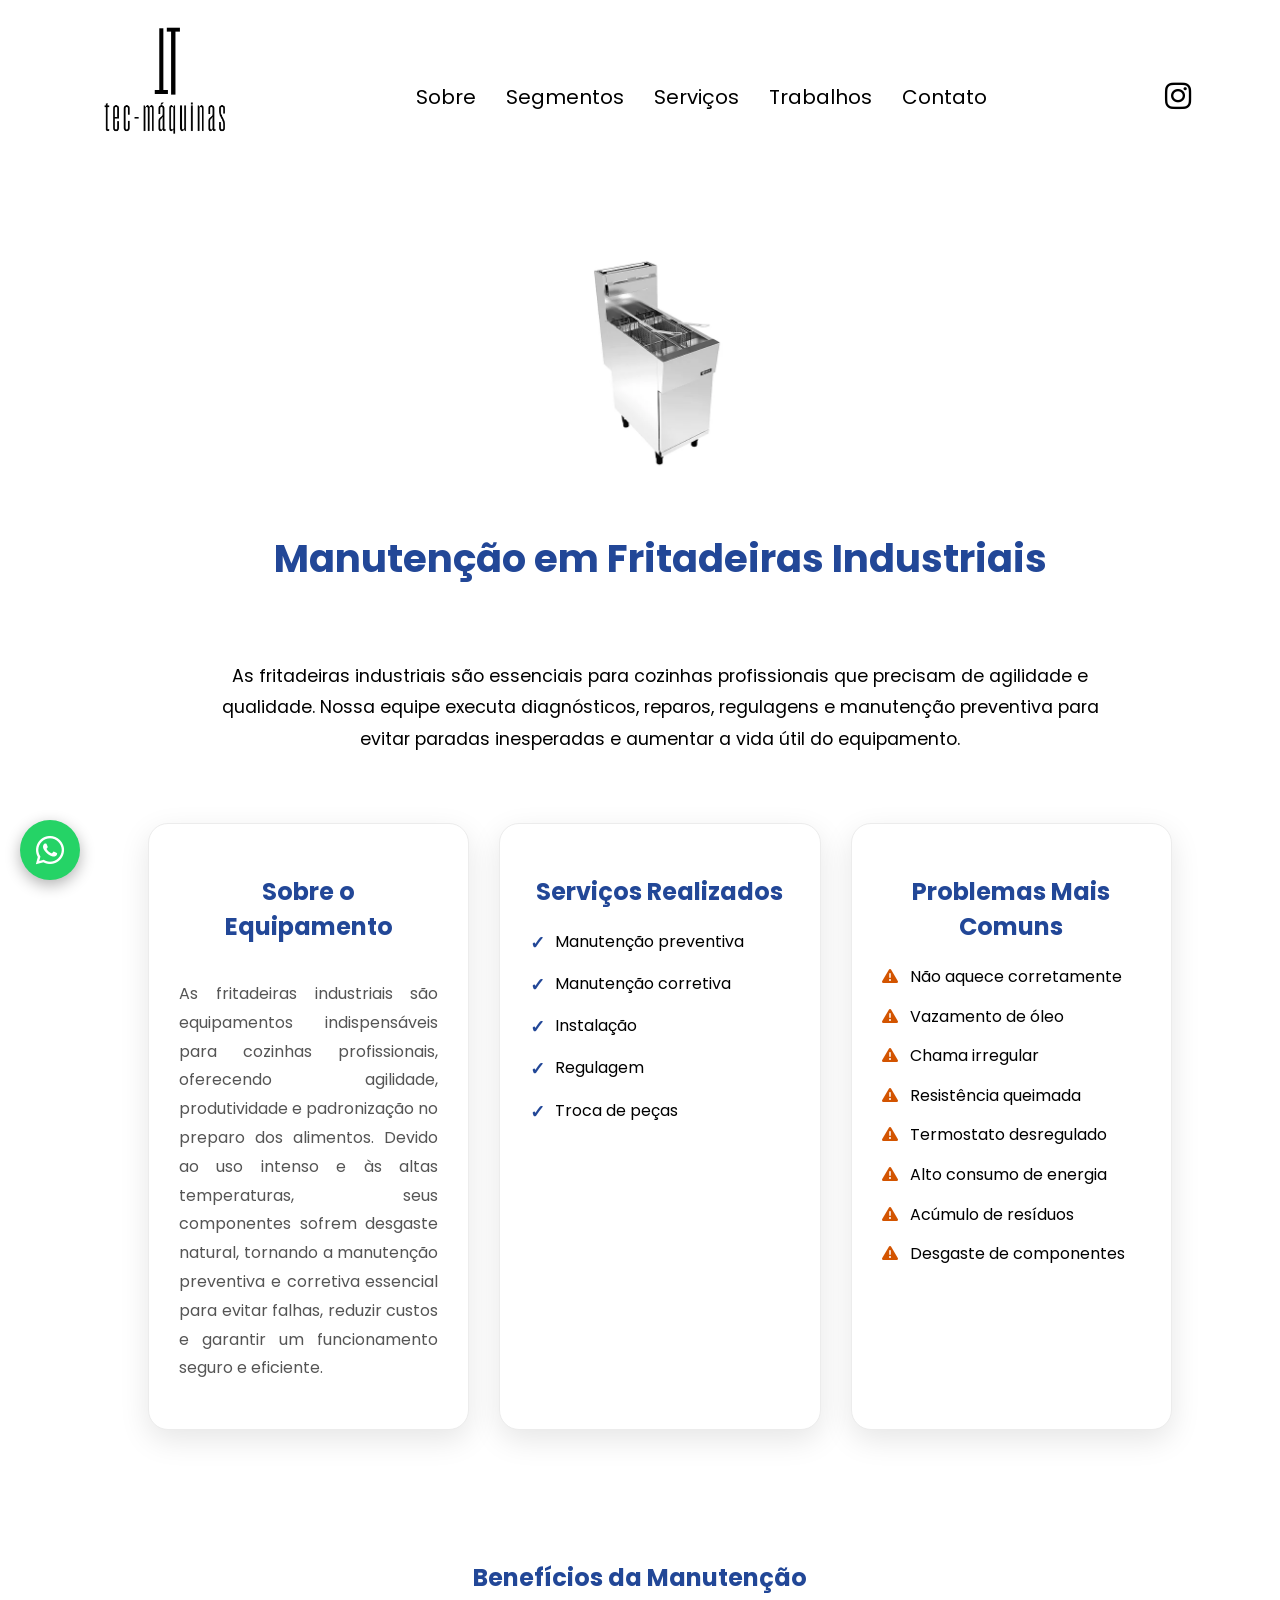
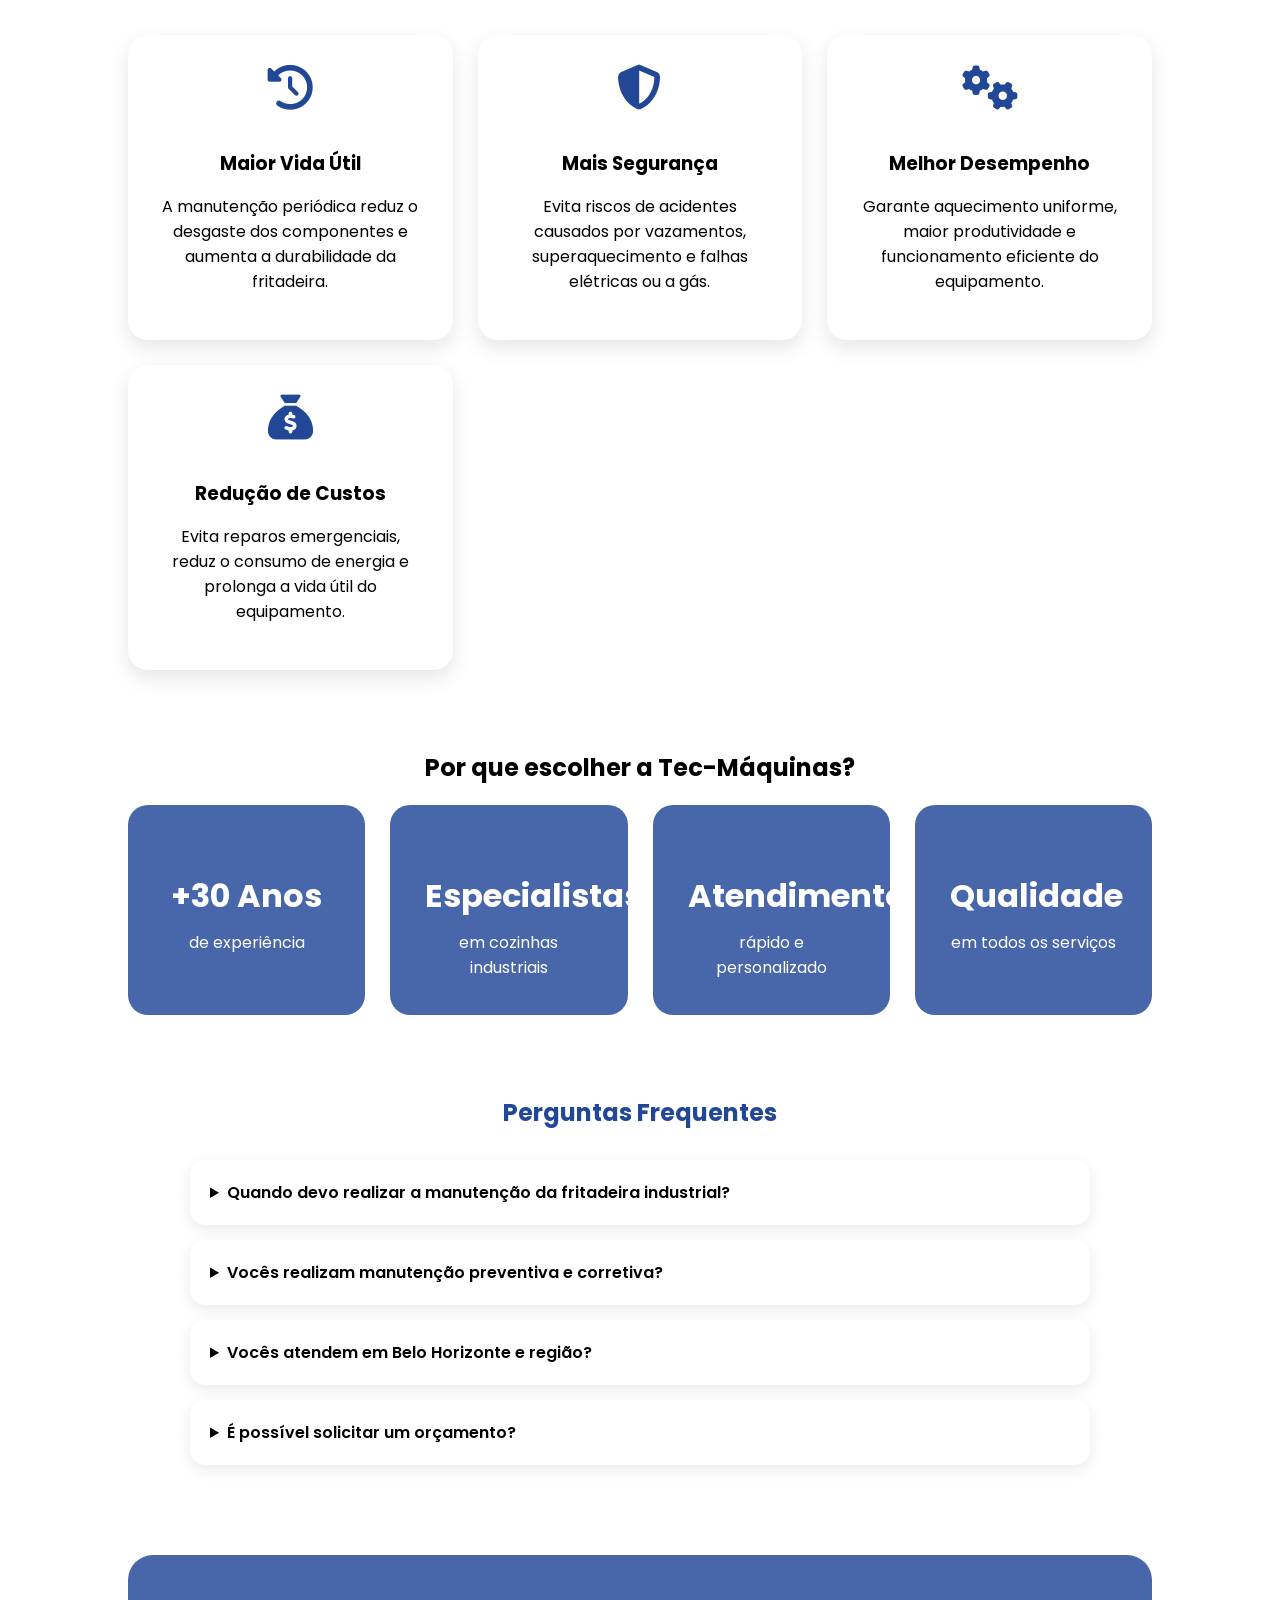
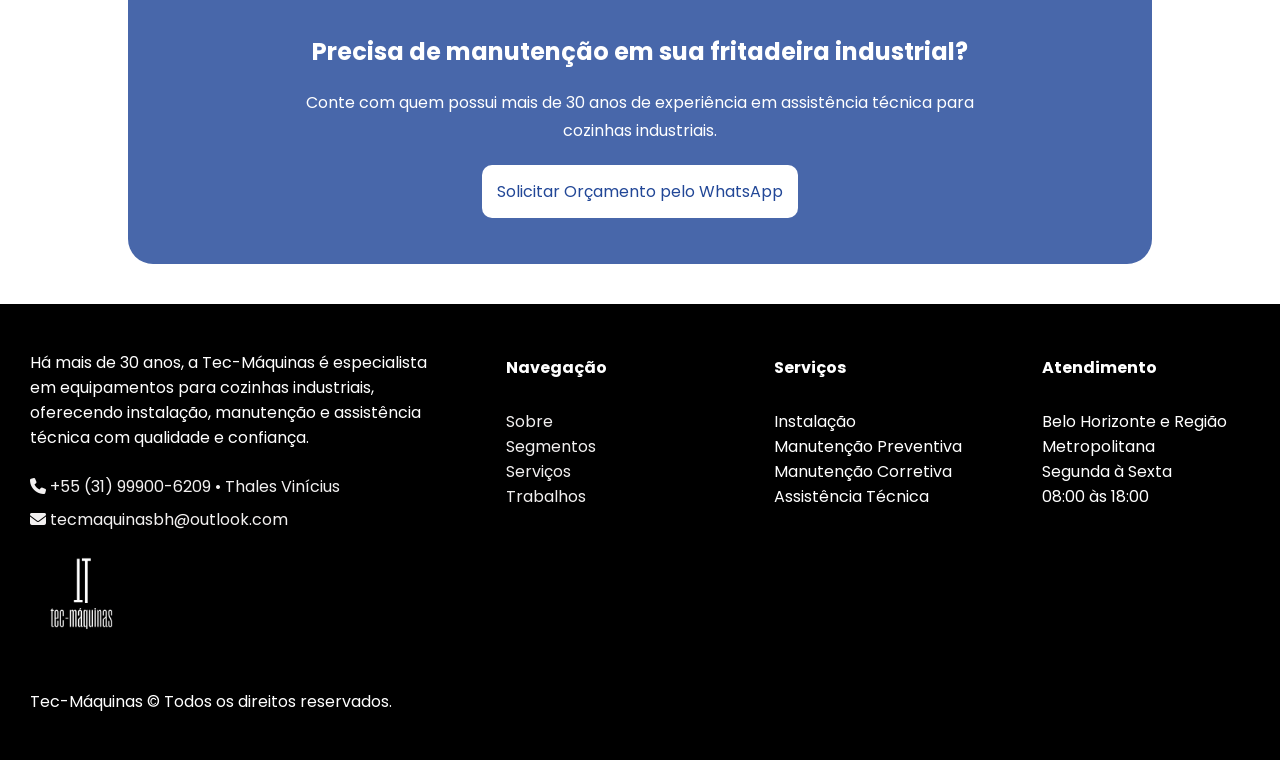
<file: manutencao-fritadeiras-industriais.html>
<!DOCTYPE html>
<html lang="pt-BR">

<head>

  <link rel="icon" href="imgs/LOGO TEC-MAQUINAS BRANCA ESPACADO.jpeg">

  <!-- ========================= -->
  <!-- Configurações Básicas -->
  <!-- ========================= -->

  <meta charset="UTF-8">

  <meta http-equiv="X-UA-Compatible" content="IE=edge">

  <meta name="viewport" content="width=device-width, initial-scale=1, viewport-fit=cover">

  <meta name="robots" content="index,follow,max-image-preview:large,max-snippet:-1,max-video-preview:-1">

  <meta name="googlebot" content="index,follow">

  <meta name="author" content="Tec-Máquinas">

  <meta name="generator" content="Visual Studio Code">

  <meta name="language" content="pt-BR">

  <meta name="rating" content="general">

  <meta name="distribution" content="global">

  <meta name="revisit-after" content="7 days">

  <meta name="referrer" content="strict-origin-when-cross-origin">

  <meta name="theme-color" content="#224797">

  <meta name="color-scheme" content="light">
  <title>Tec-Máquinas | Assistência Técnica para Cozinhas Industriais em Belo Horizonte</title>
  <meta name="description"
    content="Especialistas em assistência técnica, manutenção preventiva, manutenção corretiva e instalação de equipamentos para cozinhas industriais em Belo Horizonte e Região Metropolitana. Mais de 30 anos de experiência. Solicite um orçamento.">
  <meta name="keywords" content="
            assistência técnica cozinha industrial,
            cozinha industrial,
            manutenção cozinha industrial,
            manutenção preventiva,
            manutenção corretiva,
            fogão industrial,
            forno combinado,
            forno industrial,
            fritadeira industrial,
            freezer industrial,
            processador de alimentos,
            carrinho térmico,
            balcão térmico,
            instalação de equipamentos,
            cozinhas industriais BH,
            equipamentos industriais Belo Horizonte">

  <link rel="canonical" href="https://tecmaquinasbh.com.br/">
  <link rel="icon" href="/favicon.ico" sizes="any">

  <link rel="icon" type="image/png" sizes="32x32" href="/imgs/favicon-32.png">

  <link rel="icon" type="image/png" sizes="192x192" href="/imgs/android-chrome-192.png">

  <link rel="apple-touch-icon" sizes="180x180" href="/imgs/apple-touch-icon.png">

  <link rel="manifest" href="/site.webmanifest">

  <!-- Performance -->

  <link rel="preconnect" href="https://fonts.googleapis.com">

  <link rel="preconnect" href="https://fonts.gstatic.com" crossorigin>

  <link rel="dns-prefetch" href="//fonts.googleapis.com">

  <link rel="dns-prefetch" href="//cdnjs.cloudflare.com">

  <link rel="preload" as="image" href="imgs/cozinha-industrial-editada.jpg" fetchpriority="high">

  <link href="https://fonts.googleapis.com/css2?family=Poppins:wght@100;200;300;400;500;600;700;800;900&display=swap"
    rel="stylesheet">
  <link rel="stylesheet" href="https://cdnjs.cloudflare.com/ajax/libs/font-awesome/6.7.2/css/all.min.css">

  <link rel="stylesheet" href="assets/styles/global.css">

  <link rel="stylesheet" href="assets/styles/style.css">

  <link rel="stylesheet" href="assets/styles/sections.css">

  <link rel="stylesheet" href="assets/styles/responsividade.css">


  <!-- ========================================================= -->
  <!-- Open Graph (Facebook, WhatsApp, LinkedIn, Discord etc.) -->
  <!-- ========================================================= -->

  <meta property="og:type" content="website">

  <meta property="og:locale" content="pt_BR">

  <meta property="og:site_name" content="Tec-Máquinas">

  <meta property="og:title" content="Tec-Máquinas | Assistência Técnica para Cozinhas Industriais em Belo Horizonte">

  <meta property="og:description"
    content="Mais de 30 anos oferecendo assistência técnica, manutenção preventiva, manutenção corretiva e instalação de equipamentos para cozinhas industriais em Belo Horizonte e Região Metropolitana.">

  <meta property="og:url" content="https://tecmaquinasbh.com.br/">

  <meta property="og:image" content="https://tecmaquinasbh.com.br/imgs/og-image.png">

  <meta property="og:image:secure_url" content="https://tecmaquinasbh.com.br/imgs/og-image.png">

  <meta property="og:image:type" content="image/jpeg">

  <meta property="og:image:width" content="1200">

  <meta property="og:image:height" content="630">

  <meta property="og:image:alt" content="Tec-Máquinas - Assistência Técnica para Cozinhas Industriais">

  <meta property="og:updated_time" content="2026-07-18T00:00:00-03:00">

  <!-- ========================================================= -->
  <!-- Twitter Card -->
  <!-- ========================================================= -->

  <meta name="twitter:card" content="summary_large_image">

  <meta name="twitter:title" content="Tec-Máquinas | Assistência Técnica para Cozinhas Industriais">

  <meta name="twitter:description"
    content="Especialistas em manutenção preventiva, corretiva e instalação de equipamentos para cozinhas industriais.">

  <meta name="twitter:image" content="https://tecmaquinasbh.com.br/imgs/og-image.jpg">

  <meta name="twitter:image:alt" content="Tec-Máquinas Assistência Técnica">

  <meta name="twitter:site" content="@tecmaquinascozinhasindustriais">

  <meta name="twitter:creator" content="@tecmaquinascozinhasindustriais">

  <script type="application/ld+json">
            {"@context":"https://schema.org",

    "@graph":[

    {

    "@type":"Organization",

    "@id":"https://tecmaquinasbh.com.br/#organization",

    "name":"Tec-Máquinas",

    "url":"https://tecmaquinasbh.com.br",

    "logo":{

    "@type":"ImageObject",

    "url":"https://tecmaquinasbh.com.br/imgs/LOGO TEC-MAQUINAS BRANCA ESPACADO png.png"

    },

    "image":"https://tecmaquinasbh.com.br/imgs/og-image.jpg",

    "description":"Especialistas em assistência técnica para cozinhas industriais em Belo Horizonte.",

    "email":"tecmaquinasbh@outlook.com",

    "telephone":"+55 31 99900-6209",

    "sameAs":[

    "https://www.instagram.com/tecmaquinascozinhasindustriais/"

    ],

    "knowsAbout":[

    "Cozinhas Industriais",

    "Assistência Técnica",

    "Manutenção Preventiva",

    "Manutenção Corretiva",

    "Instalação de Equipamentos",

    "Fogões Industriais",

    "Fritadeiras Industriais",

    "Freezers Industriais",

    "Fornos Industriais"

    ]

    }, 
    {

"@type":"ProfessionalService",

"@id":"https://tecmaquinasbh.com.br/#business",

"name":"Tec-Máquinas",

"url":"https://tecmaquinasbh.com.br",

"image":"https://tecmaquinasbh.com.br/imgs/og-image.jpg",

"telephone":"+55 31 99900-6209",

"email":"tecmaquinasbh@outlook.com",

"priceRange":"$$",

"slogan":"Mais de 30 anos em assistência técnica para cozinhas industriais.",

"areaServed":[

{

"@type":"City",

"name":"Belo Horizonte"

},

{

"@type":"AdministrativeArea",

"name":"Região Metropolitana de Belo Horizonte"

}

],

"address":{

"@type":"PostalAddress",

"streetAddress":"Rua Alfredo Lelis, 131",

"addressLocality":"Belo Horizonte",

"addressRegion":"MG",

"postalCode":"31730-190",

"addressCountry":"BR"

},

"geo":{

"@type":"GeoCoordinates",

"latitude":"-19.863",

"longitude":"-43.945"

},

"openingHoursSpecification":[

{

"@type":"OpeningHoursSpecification",

"dayOfWeek":[

"Monday",

"Tuesday",

"Wednesday",

"Thursday",

"Friday"

],

"opens":"08:00",

"closes":"18:00"

}

],

"contactPoint":{

"@type":"ContactPoint",

"telephone":"+55 31 99900-6209",

"contactType":"customer service",

"availableLanguage":[

"Portuguese"

]

}

},
{

  "@type":"OfferCatalog",

  "@id":"https://tecmaquinasbh.com.br/#catalog",

  "name":"Serviços da Tec-Máquinas",

  "itemListElement":[

    {

      "@type":"Offer",

      "itemOffered":{

        "@type":"Service",

        "name":"Assistência Técnica para Cozinhas Industriais",

        "serviceType":"Assistência Técnica"

      }

    },

    {

      "@type":"Offer",

      "itemOffered":{

        "@type":"Service",

        "name":"Manutenção Preventiva",

        "serviceType":"Manutenção Preventiva"

      }

    },

    {

      "@type":"Offer",

      "itemOffered":{

        "@type":"Service",

        "name":"Manutenção Corretiva",

        "serviceType":"Manutenção Corretiva"

      }

    },

    {

      "@type":"Offer",

      "itemOffered":{

        "@type":"Service",

        "name":"Instalação de Equipamentos Industriais",

        "serviceType":"Instalação"

      }

    }

  ]

},
{

"@type":"Service",

"name":"Manutenção de Fogões Industriais",

"provider":{

"@id":"https://tecmaquinasbh.com.br/#organization"

}

},

{

"@type":"Service",

"name":"Manutenção de Fritadeiras Industriais",

"provider":{

"@id":"https://tecmaquinasbh.com.br/#organization"

}

},

{

"@type":"Service",

"name":"Manutenção de Freezers Industriais",

"provider":{

"@id":"https://tecmaquinasbh.com.br/#organization"

}

},

{

"@type":"Service",

"name":"Manutenção de Fornos Industriais",

"provider":{

"@id":"https://tecmaquinasbh.com.br/#organization"

}

},

{

"@type":"Service",

"name":"Manutenção de Carrinhos Térmicos",

"provider":{

"@id":"https://tecmaquinasbh.com.br/#organization"

}

},

{

"@type":"Service",

"name":"Manutenção de Processadores de Alimentos",

"provider":{

"@id":"https://tecmaquinasbh.com.br/#organization"

}

},

{

"@type":"Service",

"name":"Manutenção de Balcões Térmicos",

"provider":{

"@id":"https://tecmaquinasbh.com.br/#organization"

}

},
{

"@type":"WebSite",

"@id":"https://tecmaquinasbh.com.br/#website",

"url":"https://tecmaquinasbh.com.br",

"name":"Tec-Máquinas",

"inLanguage":"pt-BR",

"publisher":{

"@id":"https://tecmaquinasbh.com.br/#organization"

}

},
{

"@type":"WebPage",

"@id":"https://tecmaquinasbh.com.br/#homepage",

"url":"https://tecmaquinasbh.com.br",

"name":"Tec-Máquinas",

"isPartOf":{

"@id":"https://tecmaquinasbh.com.br/#website"

},

"about":{

"@id":"https://tecmaquinasbh.com.br/#organization"

},

"primaryImageOfPage":{

"@type":"ImageObject",

"url":"https://tecmaquinasbh.com.br/imgs/og-image.jpg"

}

},
]
    
</script>

</head>

<body>
  <header>
    <div class="header_container">
      <a href="index.html">
        <img src="imgs/LOGO TEC-MAQUINAS BRANCA ESPACADO png.png" alt="">
      </a>
      <nav>
        <div class="nav_header">
          <ul>
            <li><a class="sobre-btn" href="./index.html#sobre-section">Sobre</a></li>
            <li><a class="servicos-btn" href="./index.html#eq-section">Segmentos</a></li>
            <li><a class="servicos-btn" href="./index.html#servicos-section">Serviços</a></li>
            <li><a class="trabalhos-btn" href="./index.html#trabalhos-section">Trabalhos</a></li>
            <li><a class="contato-btn" href="./index.html#contato-section">Contato</a></li>
          </ul>
        </div>
      </nav>
      <button class="menu-toggle">
        <i class="fa-solid fa-bars"></i>
      </button>
      <a href="https://www.instagram.com/tecmaquinascozinhasindustriais?utm_source=ig_web_button_share_sheet&igsh=ZDNlZDc0MzIxNw=="
        target="_blank">
        <i class="fa-brands fa-instagram"></i>
      </a>
    </div>
  </header>

  <main>

    <div class="container">
      <div class="container_segmento">

        <img src="imgs/fritadeira.webp" alt="Manutenção em fritadeira industrial realizada pela Tec-Máquinas"
          loading="lazy" decoding="async">

        <h1>Manutenção em Fritadeiras Industriais</h1>

        <p class="descricao-principal">
          As fritadeiras industriais são essenciais para cozinhas profissionais que precisam de agilidade e qualidade.
          Nossa equipe executa diagnósticos, reparos, regulagens e manutenção preventiva para evitar paradas inesperadas
          e aumentar a vida útil do equipamento.
        </p>


        <div class="container_segmento_espec">

          <div class="card_segmento_espec">

            <h2>Sobre o Equipamento</h2>

            <p>
              As fritadeiras industriais são equipamentos indispensáveis para cozinhas profissionais, oferecendo
              agilidade, produtividade e padronização no preparo dos alimentos. Devido ao uso intenso e às altas
              temperaturas, seus componentes sofrem desgaste natural, tornando a manutenção preventiva e corretiva
              essencial para evitar falhas, reduzir custos e garantir um funcionamento seguro e eficiente.
            </p>

          </div>

          <div class="card_segmento_espec servicos">

            <h2>Serviços Realizados</h2>

            <ul>
              <li>Manutenção preventiva</li>
              <li>Manutenção corretiva</li>
              <li>Instalação</li>
              <li>Regulagem</li>
              <li>Troca de peças</li>
            </ul>

          </div>

          <div class="card_segmento_espec">

            <h2>Problemas Mais Comuns</h2>

            <ul class="problemas-lista">

              <li><i class="fa-solid fa-triangle-exclamation"></i> Não aquece corretamente</li>

              <li><i class="fa-solid fa-triangle-exclamation"></i> Vazamento de óleo</li>

              <li><i class="fa-solid fa-triangle-exclamation"></i> Chama irregular</li>

              <li><i class="fa-solid fa-triangle-exclamation"></i> Resistência queimada</li>

              <li><i class="fa-solid fa-triangle-exclamation"></i> Termostato desregulado</li>

              <li><i class="fa-solid fa-triangle-exclamation"></i> Alto consumo de energia</li>

              <li><i class="fa-solid fa-triangle-exclamation"></i> Acúmulo de resíduos</li>

              <li><i class="fa-solid fa-triangle-exclamation"></i> Desgaste de componentes</li>

            </ul>

          </div>

        </div>

      </div>

      <section class="beneficios">

        <h2>Benefícios da Manutenção</h2>

        <div class="beneficios-grid">

          <div class="beneficio-card">
            <i class="fa-solid fa-clock-rotate-left"></i>
            <h3>Maior Vida Útil</h3>
            <p>A manutenção periódica reduz o desgaste dos componentes e aumenta a durabilidade da fritadeira.</p>
          </div>

          <div class="beneficio-card">
            <i class="fa-solid fa-shield-halved"></i>
            <h3>Mais Segurança</h3>
            <p>Evita riscos de acidentes causados por vazamentos, superaquecimento e falhas elétricas ou a gás.</p>
          </div>

          <div class="beneficio-card">
            <i class="fa-solid fa-gears"></i>
            <h3>Melhor Desempenho</h3>
            <p>Garante aquecimento uniforme, maior produtividade e funcionamento eficiente do equipamento.</p>
          </div>

          <div class="beneficio-card">
            <i class="fa-solid fa-sack-dollar"></i>
            <h3>Redução de Custos</h3>
            <p>Evita reparos emergenciais, reduz o consumo de energia e prolonga a vida útil do equipamento.</p>
          </div>

        </div>

      </section>

      <section class="porque">

        <h2>Por que escolher a Tec-Máquinas?</h2>

        <div class="porque-grid">

          <div>
            <h3>+30 Anos</h3>
            <span>de experiência</span>
          </div>

          <div>
            <h3>Especialistas</h3>
            <span>em cozinhas industriais</span>
          </div>

          <div>
            <h3>Atendimento</h3>
            <span>rápido e personalizado</span>
          </div>

          <div>
            <h3>Qualidade</h3>
            <span>em todos os serviços</span>
          </div>

        </div>

      </section>

      <section class="faq">

        <h2>Perguntas Frequentes</h2>

        <details>
          <summary>Quando devo realizar a manutenção da fritadeira industrial?</summary>
          <p>O ideal é realizar manutenções preventivas periodicamente para evitar falhas e aumentar a vida útil do
            equipamento.</p>
        </details>

        <details>
          <summary>Vocês realizam manutenção preventiva e corretiva?</summary>
          <p>Sim. Nossa equipe executa ambos os serviços, além da substituição de peças e regulagens.</p>
        </details>

        <details>
          <summary>Vocês atendem em Belo Horizonte e região?</summary>
          <p>Sim. Atendemos Belo Horizonte e toda a Região Metropolitana.</p>
        </details>

        <details>
          <summary>É possível solicitar um orçamento?</summary>
          <p>Sim. Basta entrar em contato pelo WhatsApp para agendar uma avaliação.</p>
        </details>

      </section>

      <section class="cta-final">

        <h2>Precisa de manutenção em sua fritadeira industrial?</h2>

        <p>
          Conte com quem possui mais de 30 anos de experiência em assistência técnica para cozinhas industriais.
        </p>

        <a href="https://wa.me/5531999006209?text=Ol%C3%A1!%20Gostaria%20de%20solicitar%20um%20or%C3%A7amento%20para%20a%20manuten%C3%A7%C3%A3o%20da%20minha%20fritadeira%20industrial.%20Poderia%20me%20ajudar%3F"
          target="_blank" class="btn-orcamento">
          Solicitar Orçamento pelo WhatsApp
        </a>

      </section>


    </div>




  </main>


  <footer>

    <div class="footer_container">
      <div class="containers_child_footer">

        <p>
          Há mais de 30 anos, a Tec-Máquinas é especialista em equipamentos para cozinhas industriais,
          oferecendo instalação, manutenção e assistência técnica com qualidade e confiança.

        </p>

        <a href="tel:+553199900-6209">
          <i class="fa-solid fa-phone"></i>
          <span>+55 (31) 99900-6209 • Thales Vinícius</span>
        </a>

        <a href="mailto:tecmaquinasbh@outlook.com">
          <i class="fa-solid fa-envelope"></i>
          <span>tecmaquinasbh@outlook.com</span>
        </a>
        <img src="imgs/logo branca png.png" alt="">
        <p>Tec-Máquinas &copy; Todos os direitos reservados.</p>
      </div>
      <div class="containers_child_footer">
        <h4>
          Navegação
        </h4>
        <ul>
          <li><a class="sobre-btn" href="./index.html#sobre-section">Sobre</a></li>
          <li><a class="servicos-btn" href="./index.html#eq-section">Segmentos</a></li>
          <li><a class="servicos-btn" href="./index.html#servicos-section">Serviços</a></li>
          <li><a class="trabalhos-btn" href="./index.html#trabalhos-section">Trabalhos</a></li>
        </ul>
      </div>
      <div class="containers_child_footer">
        <h4>
          Serviços
        </h4>
        <ul>
          <li>Instalação</li>
          <li>Manutenção Preventiva</li>
          <li>Manutenção Corretiva</li>
          <li>Assistência Técnica</li>
        </ul>
      </div>
      <div class="containers_child_footer">
        <h4>
          Atendimento
        </h4>
        <ul>
          <li>Belo Horizonte e Região Metropolitana</li>
          <li>Segunda à Sexta</li>
          <li>08:00 às 18:00</li>
        </ul>
      </div>
    </div>


  </footer>
  <a aria-label="Falar no WhatsApp" class="whatsapp-float" href="https://wa.me/5531999006209" target="_blank">
    <i class="fa-brands fa-whatsapp"></i>
  </a>
  <a href="#" id="btn-topo" class="btn-subir">⬆</a>
  <script src="assets/scripts/scripts.js"></script>


</body>

</html>
</file>
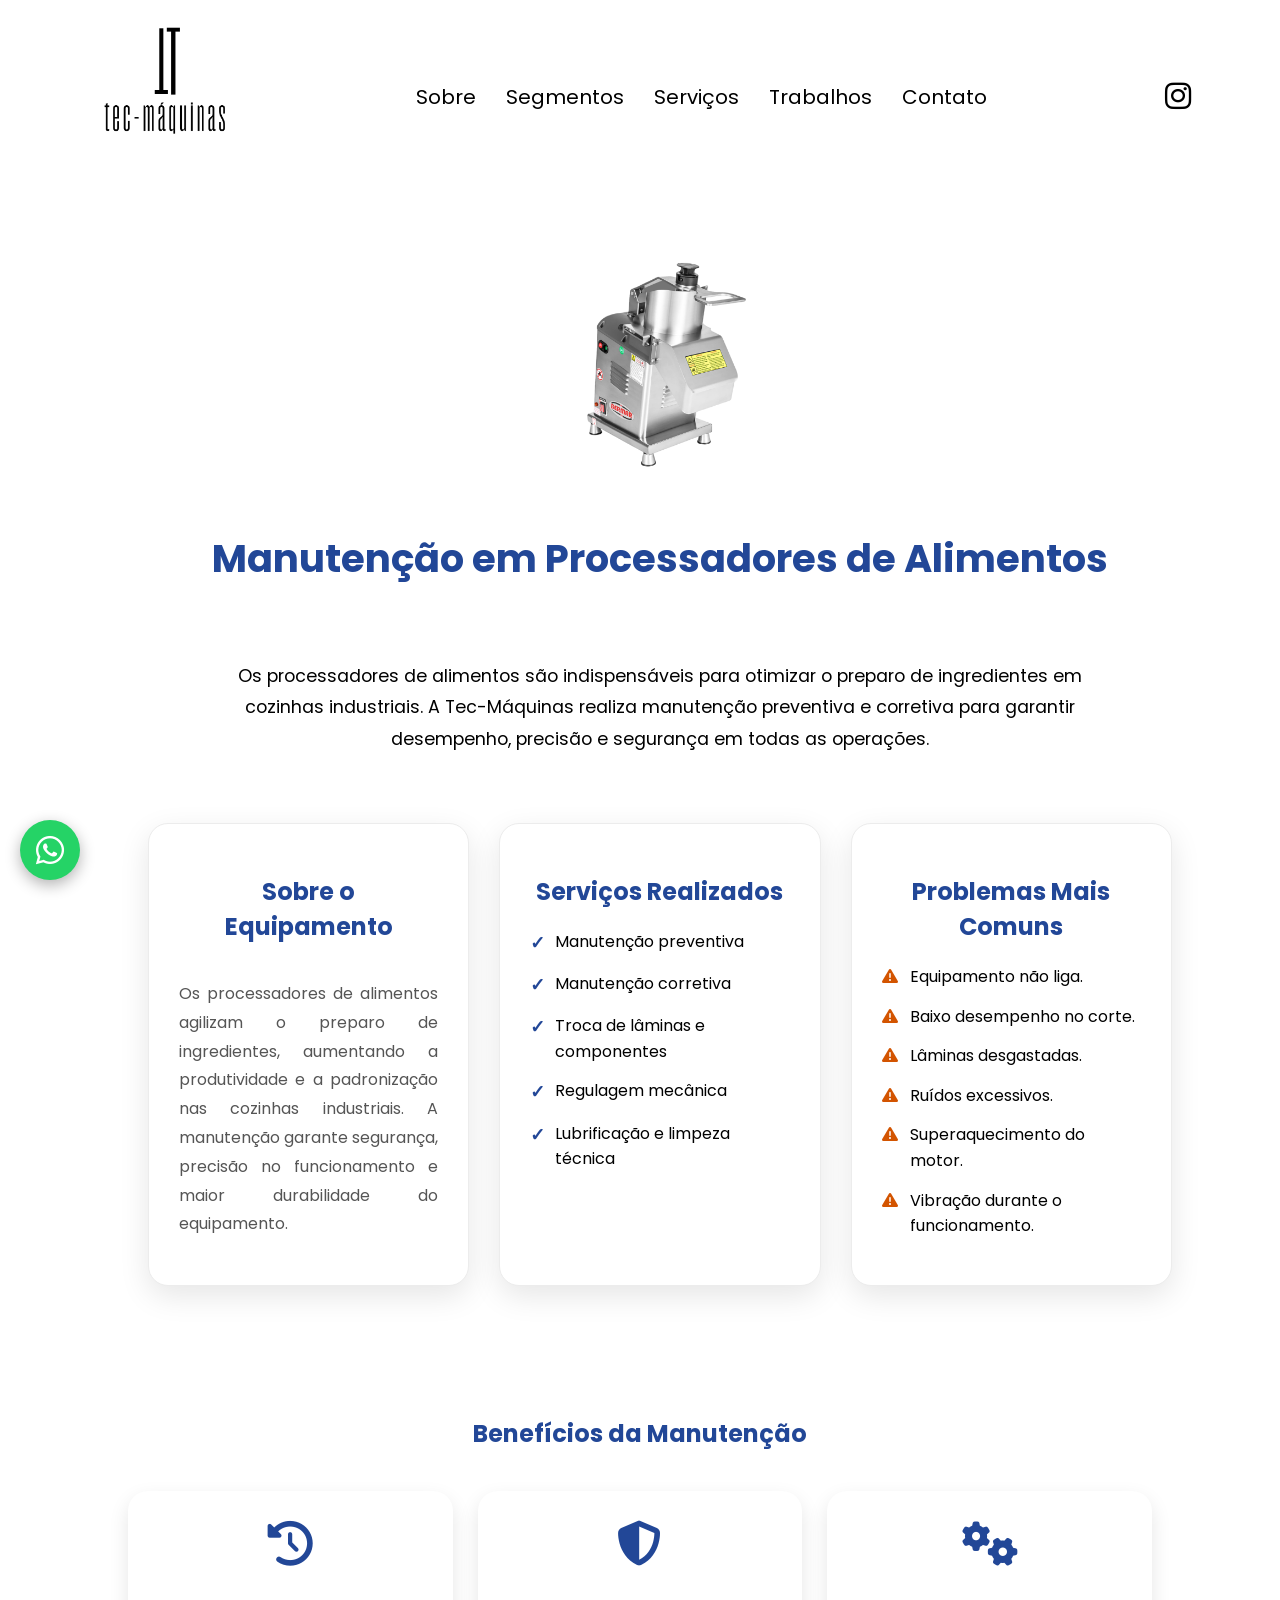
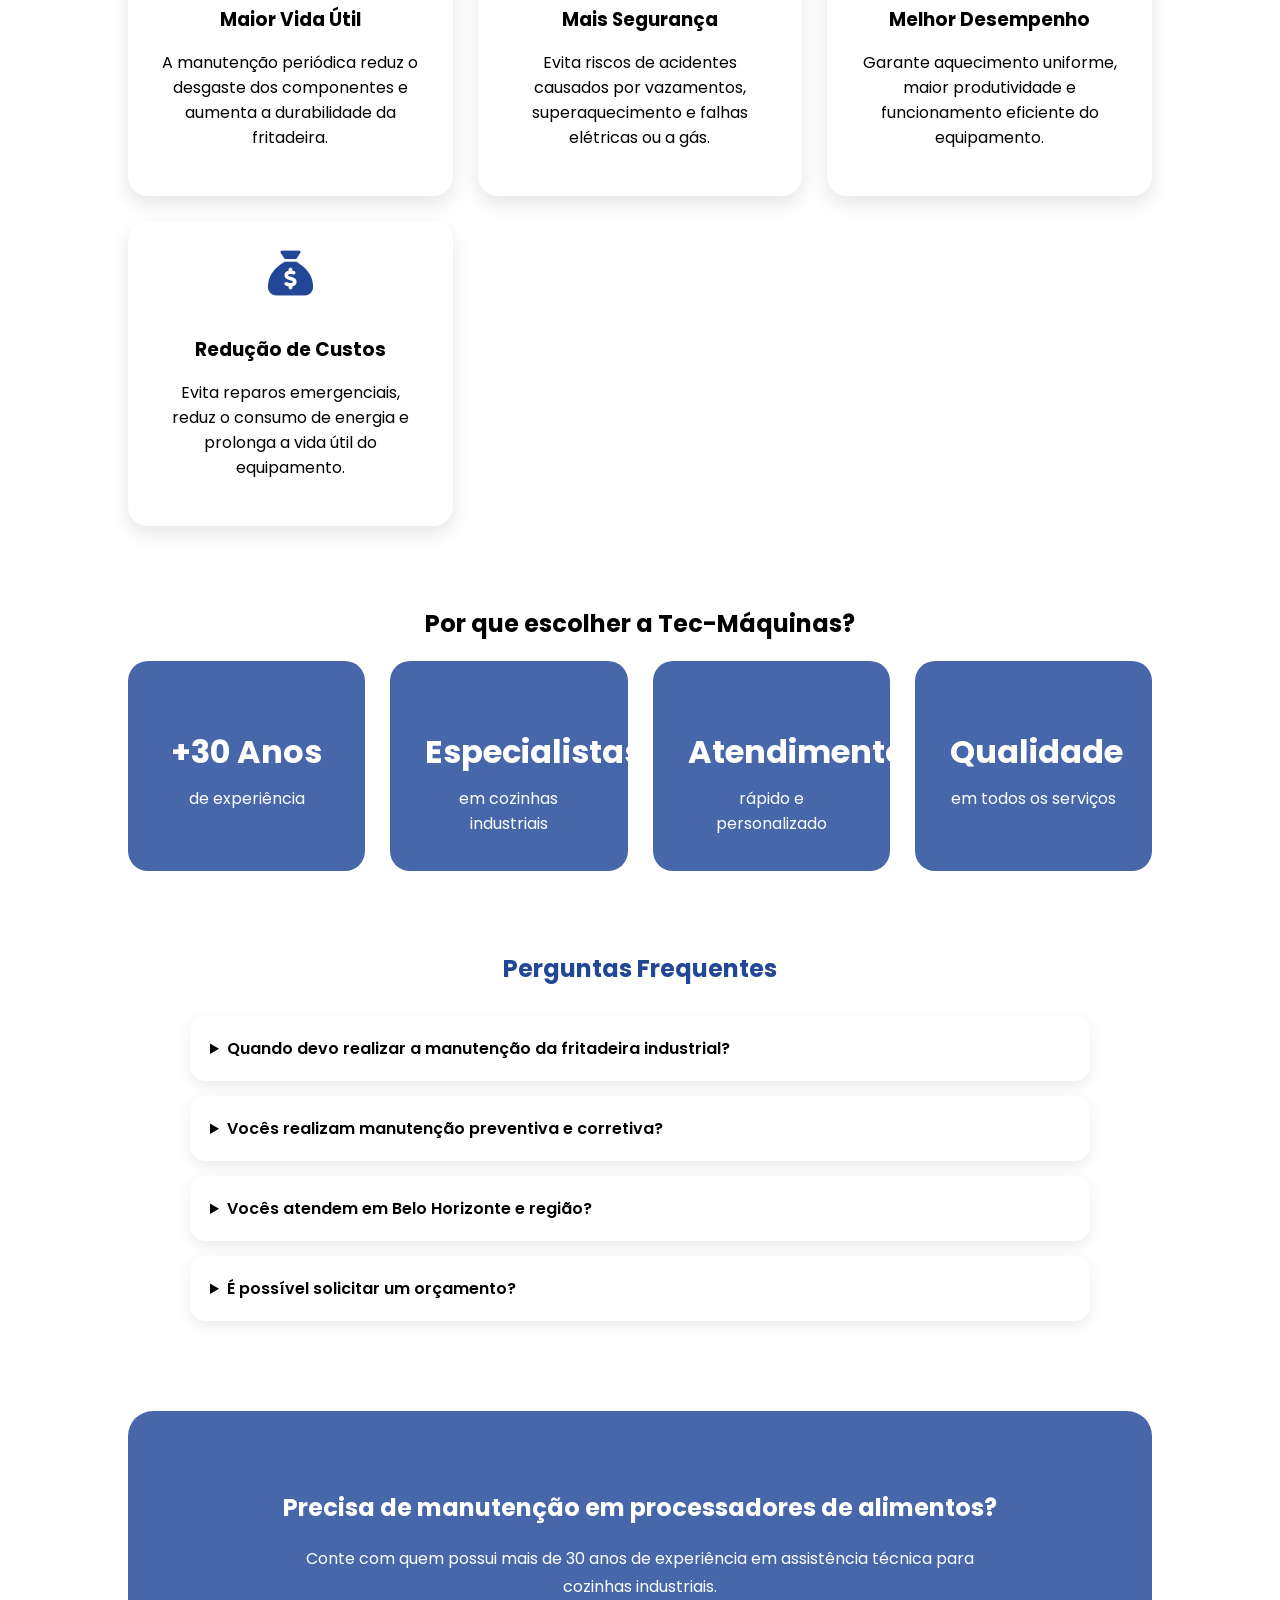
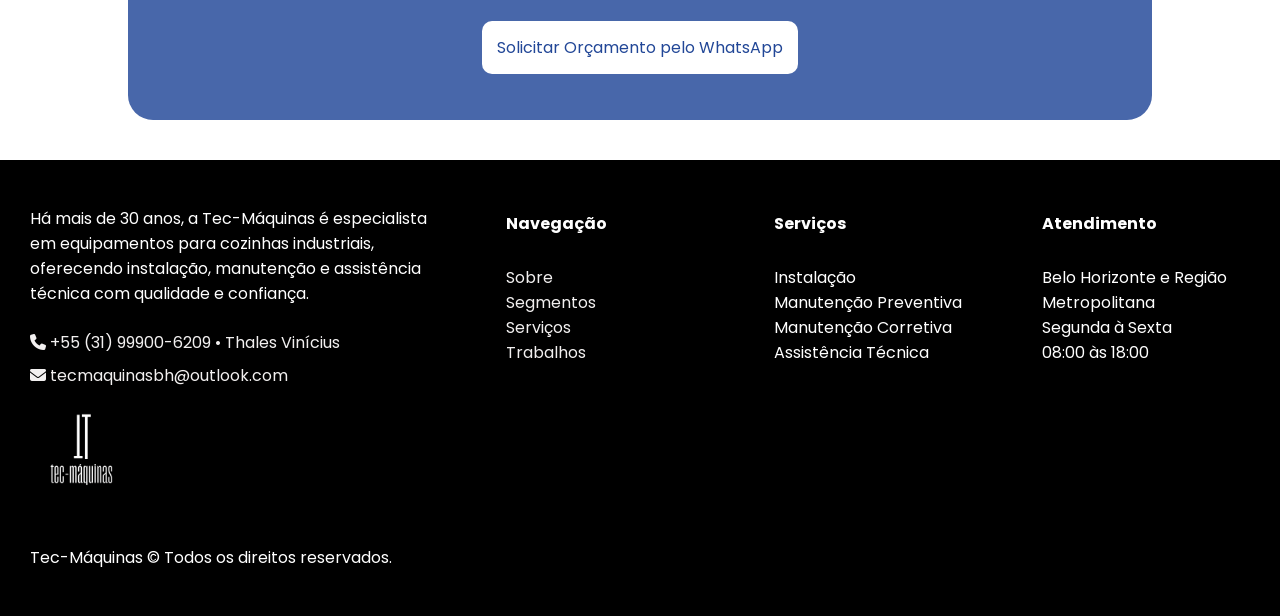
<file: manutencao-processadores-de-alimentos.html>
<!DOCTYPE html>
<html lang="pt-BR">

<head>

    <link rel="icon" href="imgs/LOGO TEC-MAQUINAS BRANCA ESPACADO.jpeg">

    <!-- ========================= -->
    <!-- Configurações Básicas -->
    <!-- ========================= -->

    <meta charset="UTF-8">

    <meta http-equiv="X-UA-Compatible" content="IE=edge">

    <meta name="viewport" content="width=device-width, initial-scale=1, viewport-fit=cover">

    <meta name="robots" content="index,follow,max-image-preview:large,max-snippet:-1,max-video-preview:-1">

    <meta name="googlebot" content="index,follow">

    <meta name="author" content="Tec-Máquinas">

    <meta name="generator" content="Visual Studio Code">

    <meta name="language" content="pt-BR">

    <meta name="rating" content="general">

    <meta name="distribution" content="global">

    <meta name="revisit-after" content="7 days">

    <meta name="referrer" content="strict-origin-when-cross-origin">

    <meta name="theme-color" content="#224797">

    <meta name="color-scheme" content="light">
    <title>Tec-Máquinas | Assistência Técnica para Cozinhas Industriais em Belo Horizonte</title>
    <meta name="description"
        content="Especialistas em assistência técnica, manutenção preventiva, manutenção corretiva e instalação de equipamentos para cozinhas industriais em Belo Horizonte e Região Metropolitana. Mais de 30 anos de experiência. Solicite um orçamento.">
    <meta name="keywords" content="
            assistência técnica cozinha industrial,
            cozinha industrial,
            manutenção cozinha industrial,
            manutenção preventiva,
            manutenção corretiva,
            fogão industrial,
            forno combinado,
            forno industrial,
            fritadeira industrial,
            freezer industrial,
            processador de alimentos,
            carrinho térmico,
            balcão térmico,
            instalação de equipamentos,
            cozinhas industriais BH,
            equipamentos industriais Belo Horizonte">

    <link rel="canonical" href="https://tecmaquinasbh.com.br/">
    <link rel="icon" href="/favicon.ico" sizes="any">

    <link rel="icon" type="image/png" sizes="32x32" href="/imgs/favicon-32.png">

    <link rel="icon" type="image/png" sizes="192x192" href="/imgs/android-chrome-192.png">

    <link rel="apple-touch-icon" sizes="180x180" href="/imgs/apple-touch-icon.png">

    <link rel="manifest" href="/site.webmanifest">

    <!-- Performance -->

    <link rel="preconnect" href="https://fonts.googleapis.com">

    <link rel="preconnect" href="https://fonts.gstatic.com" crossorigin>

    <link rel="dns-prefetch" href="//fonts.googleapis.com">

    <link rel="dns-prefetch" href="//cdnjs.cloudflare.com">

    <link rel="preload" as="image" href="imgs/cozinha-industrial-editada.jpg" fetchpriority="high">

    <link href="https://fonts.googleapis.com/css2?family=Poppins:wght@100;200;300;400;500;600;700;800;900&display=swap"
        rel="stylesheet">
    <link rel="stylesheet" href="https://cdnjs.cloudflare.com/ajax/libs/font-awesome/6.7.2/css/all.min.css">

    <link rel="stylesheet" href="assets/styles/global.css">

    <link rel="stylesheet" href="assets/styles/style.css">

    <link rel="stylesheet" href="assets/styles/sections.css">

    <link rel="stylesheet" href="assets/styles/responsividade.css">


    <!-- ========================================================= -->
    <!-- Open Graph (Facebook, WhatsApp, LinkedIn, Discord etc.) -->
    <!-- ========================================================= -->

    <meta property="og:type" content="website">

    <meta property="og:locale" content="pt_BR">

    <meta property="og:site_name" content="Tec-Máquinas">

    <meta property="og:title" content="Tec-Máquinas | Assistência Técnica para Cozinhas Industriais em Belo Horizonte">

    <meta property="og:description"
        content="Mais de 30 anos oferecendo assistência técnica, manutenção preventiva, manutenção corretiva e instalação de equipamentos para cozinhas industriais em Belo Horizonte e Região Metropolitana.">

    <meta property="og:url" content="https://tecmaquinasbh.com.br/">

    <meta property="og:image" content="https://tecmaquinasbh.com.br/imgs/og-image.png">

    <meta property="og:image:secure_url" content="https://tecmaquinasbh.com.br/imgs/og-image.png">

    <meta property="og:image:type" content="image/jpeg">

    <meta property="og:image:width" content="1200">

    <meta property="og:image:height" content="630">

    <meta property="og:image:alt" content="Tec-Máquinas - Assistência Técnica para Cozinhas Industriais">

    <meta property="og:updated_time" content="2026-07-18T00:00:00-03:00">

    <!-- ========================================================= -->
    <!-- Twitter Card -->
    <!-- ========================================================= -->

    <meta name="twitter:card" content="summary_large_image">

    <meta name="twitter:title" content="Tec-Máquinas | Assistência Técnica para Cozinhas Industriais">

    <meta name="twitter:description"
        content="Especialistas em manutenção preventiva, corretiva e instalação de equipamentos para cozinhas industriais.">

    <meta name="twitter:image" content="https://tecmaquinasbh.com.br/imgs/og-image.jpg">

    <meta name="twitter:image:alt" content="Tec-Máquinas Assistência Técnica">

    <meta name="twitter:site" content="@tecmaquinascozinhasindustriais">

    <meta name="twitter:creator" content="@tecmaquinascozinhasindustriais">

    <script type="application/ld+json">
            {"@context":"https://schema.org",

    "@graph":[

    {

    "@type":"Organization",

    "@id":"https://tecmaquinasbh.com.br/#organization",

    "name":"Tec-Máquinas",

    "url":"https://tecmaquinasbh.com.br",

    "logo":{

    "@type":"ImageObject",

    "url":"https://tecmaquinasbh.com.br/imgs/LOGO TEC-MAQUINAS BRANCA ESPACADO png.png"

    },

    "image":"https://tecmaquinasbh.com.br/imgs/og-image.jpg",

    "description":"Especialistas em assistência técnica para cozinhas industriais em Belo Horizonte.",

    "email":"tecmaquinasbh@outlook.com",

    "telephone":"+55 31 99900-6209",

    "sameAs":[

    "https://www.instagram.com/tecmaquinascozinhasindustriais/"

    ],

    "knowsAbout":[

    "Cozinhas Industriais",

    "Assistência Técnica",

    "Manutenção Preventiva",

    "Manutenção Corretiva",

    "Instalação de Equipamentos",

    "Fogões Industriais",

    "Fritadeiras Industriais",

    "Freezers Industriais",

    "Fornos Industriais"

    ]

    }, 
    {

"@type":"ProfessionalService",

"@id":"https://tecmaquinasbh.com.br/#business",

"name":"Tec-Máquinas",

"url":"https://tecmaquinasbh.com.br",

"image":"https://tecmaquinasbh.com.br/imgs/og-image.jpg",

"telephone":"+55 31 99900-6209",

"email":"tecmaquinasbh@outlook.com",

"priceRange":"$$",

"slogan":"Mais de 30 anos em assistência técnica para cozinhas industriais.",

"areaServed":[

{

"@type":"City",

"name":"Belo Horizonte"

},

{

"@type":"AdministrativeArea",

"name":"Região Metropolitana de Belo Horizonte"

}

],

"address":{

"@type":"PostalAddress",

"streetAddress":"Rua Alfredo Lelis, 131",

"addressLocality":"Belo Horizonte",

"addressRegion":"MG",

"postalCode":"31730-190",

"addressCountry":"BR"

},

"geo":{

"@type":"GeoCoordinates",

"latitude":"-19.863",

"longitude":"-43.945"

},

"openingHoursSpecification":[

{

"@type":"OpeningHoursSpecification",

"dayOfWeek":[

"Monday",

"Tuesday",

"Wednesday",

"Thursday",

"Friday"

],

"opens":"08:00",

"closes":"18:00"

}

],

"contactPoint":{

"@type":"ContactPoint",

"telephone":"+55 31 99900-6209",

"contactType":"customer service",

"availableLanguage":[

"Portuguese"

]

}

},
{

  "@type":"OfferCatalog",

  "@id":"https://tecmaquinasbh.com.br/#catalog",

  "name":"Serviços da Tec-Máquinas",

  "itemListElement":[

    {

      "@type":"Offer",

      "itemOffered":{

        "@type":"Service",

        "name":"Assistência Técnica para Cozinhas Industriais",

        "serviceType":"Assistência Técnica"

      }

    },

    {

      "@type":"Offer",

      "itemOffered":{

        "@type":"Service",

        "name":"Manutenção Preventiva",

        "serviceType":"Manutenção Preventiva"

      }

    },

    {

      "@type":"Offer",

      "itemOffered":{

        "@type":"Service",

        "name":"Manutenção Corretiva",

        "serviceType":"Manutenção Corretiva"

      }

    },

    {

      "@type":"Offer",

      "itemOffered":{

        "@type":"Service",

        "name":"Instalação de Equipamentos Industriais",

        "serviceType":"Instalação"

      }

    }

  ]

},
{

"@type":"Service",

"name":"Manutenção de Fogões Industriais",

"provider":{

"@id":"https://tecmaquinasbh.com.br/#organization"

}

},

{

"@type":"Service",

"name":"Manutenção de Fritadeiras Industriais",

"provider":{

"@id":"https://tecmaquinasbh.com.br/#organization"

}

},

{

"@type":"Service",

"name":"Manutenção de Freezers Industriais",

"provider":{

"@id":"https://tecmaquinasbh.com.br/#organization"

}

},

{

"@type":"Service",

"name":"Manutenção de Fornos Industriais",

"provider":{

"@id":"https://tecmaquinasbh.com.br/#organization"

}

},

{

"@type":"Service",

"name":"Manutenção de Carrinhos Térmicos",

"provider":{

"@id":"https://tecmaquinasbh.com.br/#organization"

}

},

{

"@type":"Service",

"name":"Manutenção de Processadores de Alimentos",

"provider":{

"@id":"https://tecmaquinasbh.com.br/#organization"

}

},

{

"@type":"Service",

"name":"Manutenção de Balcões Térmicos",

"provider":{

"@id":"https://tecmaquinasbh.com.br/#organization"

}

},
{

"@type":"WebSite",

"@id":"https://tecmaquinasbh.com.br/#website",

"url":"https://tecmaquinasbh.com.br",

"name":"Tec-Máquinas",

"inLanguage":"pt-BR",

"publisher":{

"@id":"https://tecmaquinasbh.com.br/#organization"

}

},
{

"@type":"WebPage",

"@id":"https://tecmaquinasbh.com.br/#homepage",

"url":"https://tecmaquinasbh.com.br",

"name":"Tec-Máquinas",

"isPartOf":{

"@id":"https://tecmaquinasbh.com.br/#website"

},

"about":{

"@id":"https://tecmaquinasbh.com.br/#organization"

},

"primaryImageOfPage":{

"@type":"ImageObject",

"url":"https://tecmaquinasbh.com.br/imgs/og-image.jpg"

}

},
]
    
</script>

</head>

<body>
    <header>
        <div class="header_container">
            <a href="index.html">
                <img src="imgs/LOGO TEC-MAQUINAS BRANCA ESPACADO png.png" alt="">
            </a>
            <nav>
                <div class="nav_header">
                    <ul>
                        <li><a class="sobre-btn" href="./index.html#sobre-section">Sobre</a></li>
                        <li><a class="servicos-btn" href="./index.html#eq-section">Segmentos</a></li>
                        <li><a class="servicos-btn" href="./index.html#servicos-section">Serviços</a></li>
                        <li><a class="trabalhos-btn" href="./index.html#trabalhos-section">Trabalhos</a></li>
                        <li><a class="contato-btn" href="./index.html#contato-section">Contato</a></li>
                    </ul>
                </div>
            </nav>
            <button class="menu-toggle">
                <i class="fa-solid fa-bars"></i>
            </button>
            <a href="https://www.instagram.com/tecmaquinascozinhasindustriais?utm_source=ig_web_button_share_sheet&igsh=ZDNlZDc0MzIxNw=="
                target="_blank">
                <i class="fa-brands fa-instagram"></i>
            </a>
        </div>
    </header>

    <main>

        <div class="container">
            <div class="container_segmento">

                <img src="imgs/servicos/Manutencao-em-processadores-de-alimentos.jpeg"
                    alt="Manutenção em fritadeira industrial realizada pela Tec-Máquinas" loading="lazy"
                    decoding="async">

                <h1>Manutenção em Processadores de Alimentos</h1>

                <p class="descricao-principal">
                    Os processadores de alimentos são indispensáveis para otimizar o preparo de ingredientes em cozinhas
                    industriais. A Tec-Máquinas realiza manutenção preventiva e corretiva para garantir desempenho,
                    precisão e segurança em todas as operações.
                </p>


                <div class="container_segmento_espec">

                    <div class="card_segmento_espec">

                        <h2>Sobre o Equipamento</h2>

                        <p>
                            Os processadores de alimentos agilizam o preparo de ingredientes, aumentando a produtividade
                            e a padronização nas cozinhas industriais. A manutenção garante segurança, precisão no
                            funcionamento e maior durabilidade do equipamento.
                        </p>

                    </div>

                    <div class="card_segmento_espec servicos">

                        <h2>Serviços Realizados</h2>

                        <ul>
                            <li>Manutenção preventiva</li>
                            <li>Manutenção corretiva</li>
                            <li>Troca de lâminas e componentes</li>
                            <li>Regulagem mecânica</li>
                            <li>Lubrificação e limpeza técnica</li>
                        </ul>

                    </div>

                    <div class="card_segmento_espec">

                        <h2>Problemas Mais Comuns</h2>

                        <ul class="problemas-lista">
                            <li><i class="fa-solid fa-triangle-exclamation"></i> Equipamento não liga.</li>
                            <li><i class="fa-solid fa-triangle-exclamation"></i> Baixo desempenho no corte.</li>
                            <li><i class="fa-solid fa-triangle-exclamation"></i> Lâminas desgastadas.</li>
                            <li><i class="fa-solid fa-triangle-exclamation"></i> Ruídos excessivos.</li>
                            <li><i class="fa-solid fa-triangle-exclamation"></i> Superaquecimento do motor.</li>
                            <li><i class="fa-solid fa-triangle-exclamation"></i> Vibração durante o funcionamento.</li>
                        </ul>

                    </div>

                </div>

            </div>

            <section class="beneficios">

                <h2>Benefícios da Manutenção</h2>

                <div class="beneficios-grid">

                    <div class="beneficio-card">
                        <i class="fa-solid fa-clock-rotate-left"></i>
                        <h3>Maior Vida Útil</h3>
                        <p>A manutenção periódica reduz o desgaste dos componentes e aumenta a durabilidade da
                            fritadeira.</p>
                    </div>

                    <div class="beneficio-card">
                        <i class="fa-solid fa-shield-halved"></i>
                        <h3>Mais Segurança</h3>
                        <p>Evita riscos de acidentes causados por vazamentos, superaquecimento e falhas elétricas ou a
                            gás.</p>
                    </div>

                    <div class="beneficio-card">
                        <i class="fa-solid fa-gears"></i>
                        <h3>Melhor Desempenho</h3>
                        <p>Garante aquecimento uniforme, maior produtividade e funcionamento eficiente do equipamento.
                        </p>
                    </div>

                    <div class="beneficio-card">
                        <i class="fa-solid fa-sack-dollar"></i>
                        <h3>Redução de Custos</h3>
                        <p>Evita reparos emergenciais, reduz o consumo de energia e prolonga a vida útil do equipamento.
                        </p>
                    </div>

                </div>

            </section>

            <section class="porque">

                <h2>Por que escolher a Tec-Máquinas?</h2>

                <div class="porque-grid">

                    <div>
                        <h3>+30 Anos</h3>
                        <span>de experiência</span>
                    </div>

                    <div>
                        <h3>Especialistas</h3>
                        <span>em cozinhas industriais</span>
                    </div>

                    <div>
                        <h3>Atendimento</h3>
                        <span>rápido e personalizado</span>
                    </div>

                    <div>
                        <h3>Qualidade</h3>
                        <span>em todos os serviços</span>
                    </div>

                </div>

            </section>

            <section class="faq">

                <h2>Perguntas Frequentes</h2>

                <details>
                    <summary>Quando devo realizar a manutenção da fritadeira industrial?</summary>
                    <p>O ideal é realizar manutenções preventivas periodicamente para evitar falhas e aumentar a vida
                        útil do
                        equipamento.</p>
                </details>

                <details>
                    <summary>Vocês realizam manutenção preventiva e corretiva?</summary>
                    <p>Sim. Nossa equipe executa ambos os serviços, além da substituição de peças e regulagens.</p>
                </details>

                <details>
                    <summary>Vocês atendem em Belo Horizonte e região?</summary>
                    <p>Sim. Atendemos Belo Horizonte e toda a Região Metropolitana.</p>
                </details>

                <details>
                    <summary>É possível solicitar um orçamento?</summary>
                    <p>Sim. Basta entrar em contato pelo WhatsApp para agendar uma avaliação.</p>
                </details>

            </section>

            <section class="cta-final">

                <h2>Precisa de manutenção em processadores de alimentos?</h2>

                <p>
                    Conte com quem possui mais de 30 anos de experiência em assistência técnica para cozinhas
                    industriais.
                </p>

                <a href="https://wa.me/5531999006209?text=Ol%C3%A1!%20Gostaria%20de%20solicitar%20um%20or%C3%A7amento%20para%20a%20manuten%C3%A7%C3%A3o%20do%20meu%20processador%20de%20alimentos.%20Poderia%20me%20ajudar%3F" target="_blank" class="btn-orcamento">
                    Solicitar Orçamento pelo WhatsApp
                </a>

            </section>


        </div>




    </main>


    <footer>

        <div class="footer_container">
            <div class="containers_child_footer">

                <p>
                    Há mais de 30 anos, a Tec-Máquinas é especialista em equipamentos para cozinhas industriais,
                    oferecendo instalação, manutenção e assistência técnica com qualidade e confiança.

                </p>

                <a href="tel:+553199900-6209">
                    <i class="fa-solid fa-phone"></i>
                    <span>+55 (31) 99900-6209 • Thales Vinícius</span>
                </a>

                <a href="mailto:tecmaquinasbh@outlook.com">
                    <i class="fa-solid fa-envelope"></i>
                    <span>tecmaquinasbh@outlook.com</span>
                </a>
                <img src="imgs/logo branca png.png" alt="">
                <p>Tec-Máquinas &copy; Todos os direitos reservados.</p>
            </div>
            <div class="containers_child_footer">
                <h4>
                    Navegação
                </h4>
                <ul>
                    <li><a class="sobre-btn" href="./index.html#sobre-section">Sobre</a></li>
                    <li><a class="servicos-btn" href="./index.html#eq-section">Segmentos</a></li>
                    <li><a class="servicos-btn" href="./index.html#servicos-section">Serviços</a></li>
                    <li><a class="trabalhos-btn" href="./index.html#trabalhos-section">Trabalhos</a></li>
                </ul>
            </div>
            <div class="containers_child_footer">
                <h4>
                    Serviços
                </h4>
                <ul>
                    <li>Instalação</li>
                    <li>Manutenção Preventiva</li>
                    <li>Manutenção Corretiva</li>
                    <li>Assistência Técnica</li>
                </ul>
            </div>
            <div class="containers_child_footer">
                <h4>
                    Atendimento
                </h4>
                <ul>
                    <li>Belo Horizonte e Região Metropolitana</li>
                    <li>Segunda à Sexta</li>
                    <li>08:00 às 18:00</li>
                </ul>
            </div>
        </div>


    </footer>
    <a aria-label="Falar no WhatsApp" class="whatsapp-float" href="https://wa.me/5531999006209" target="_blank">
        <i class="fa-brands fa-whatsapp"></i>
    </a>
    <a href="#" id="btn-topo" class="btn-subir">⬆</a>
    <script src="assets/scripts/scripts.js"></script>


</body>

</html>
</file>
<file: assets/styles/global.css>
ul {
    gap: 30px;
    list-style-type: none;
    padding: 0;
    margin: 0;
}

html,
body {
    font-family: "Poppins";
    padding: 0px;
    margin: 0px;
    scroll-behavior: smooth;
}

.container {
    margin: 0 10%;
}

header {
    margin: 0px;
    padding: 0px;
}

a {
    color: black;
    text-decoration: none;
}

.btn-subir {
    transition: 0.3s;
    position: fixed;
    bottom: 20px;
    right: 20px;
    background-color: #224797;
    color: white;
    padding: 10px 15px;
    border-radius: 5px;
    text-decoration: none;
    z-index: 9999;
    /* <--- Adicione isso aqui! */
    display: inline-block;
}

.btn-subir:hover {
    transition: 0.3s;
    transform: scale(1.03);
    background-color: #0056b3;
    /* Cor quando passa o mouse */
}
</file>
<file: assets/styles/style.css>
/* HEADER */
.header_container {
    display: flex;
    justify-content: space-around;
    align-items: center;
    flex-direction: row;
    flex-wrap: wrap;
    padding: 0px;
    margin: 0px;
}

.header_container img {
    max-width: 150px;
    height: auto;
    transition: 0.3s;
    padding: 0px;
    margin: 0px;
}

.header_container img:hover {
    transition: 0.5s;
    transform: scale(1.02);
}

.nav_header {
    text-decoration: none;
    list-style: none;
    color: black;
}

.nav_header ul {
    font-size: 20px;
    display: flex;
}

.nav_header li:hover {
    transition: 0.3s;
    transform: scale(1.03);
    cursor: pointer;
    color: rgb(34, 71, 151);
}

.nav_header li {
    transition: 0.3s;
}

.nav_header a {
    transition: 0.3s;
}

.nav_header a:hover {
    transition: 0.3s;
    transform: scale(1.03);
    cursor: pointer;
    color: rgb(34, 71, 151);
}

.header_container i {
    font-size: 30px;
    color: rgb(0, 0, 0);
    transition: 0.3s;
}

.header_container i:hover {
    cursor: pointer;
    color: #C13584;
    transform: scale(1.03);
}

.btn-orcamento {

    size: 330px;
    font-family: "Poppins";
    border-radius: 10px;
    border: none;
    padding: 15px;
    color: white;
    background-color: rgb(34, 71, 151);
}

.btn-orcamento:hover {
    cursor: pointer;
    transition: 0.3s;
    transform: scale(1.02);
}

/* MAIN */

.main-section {
    background-image: linear-gradient(rgba(0, 0, 0, 0.3), rgba(0, 0, 0, 0.3)), url(../../imgs/cozinha-industrial-editada.jpg);
    background-repeat: no-repeat;
    background-size: cover;
    background-position: center;
    box-shadow: 0 10px 30px rgba(0, 0, 0, 0.3);
    width: 100%;
    height: 550px;

    display: flex;
    justify-content: center;
    text-align: center;
    align-items: center;
    color: white;

}

.btn_saiba_mais_eq {
    font-size: 15px;
    padding: 15px;
    border: none;
    background-color: #224797;
    color: white;
    border-radius: 10px;
    transition: 0.3s;
    margin: 20px;
}

.btn_saiba_mais_eq:hover {
    cursor: pointer;
    transition: 0.3s;
    transform: scale(1.04);
}

.main-section p {
    margin: 30px;
    font-size: 20px;
    text-align: center;
    line-height: 1.5;
}


.cards-container {
    display: flex;
    flex-direction: row;
    flex-wrap: wrap;
    justify-content: center;
    gap: 20px;
    margin-top: 30px;
    width: 100%;
}


.card-eq {
    display: flex;
    align-items: center;
    flex-direction: column;
    text-align: center;

    border-radius: 8px;
    padding: 24px;
    width: 280px;
    box-shadow: 0 4px 6px rgba(34, 71, 151, 0.58);
    transition: transform 0.2s;
}

.card-eq:hover {
    transform: translateY(-5px);
}


.card-eq img {
    object-fit: cover;
    border-radius: 5px;
    width: 100%;
    height: 280px;
    margin-bottom: 16px;
}

/* BOX-HELP */

.container-boxh {
    margin: 100px 200px 100px 200px;
    border-radius: 30px;
    border: 1px solid rgba(128, 128, 128, 0.357);
    padding: 40px 0px 40px 0px;
    text-align: center;
    display: flex;
    align-items: center;
    flex-direction: column;
    justify-content: center;
    font-size: 15px;
}

.container-boxh p {
    max-width: 590px;
    padding: 20px;
}

.container-boxh button {
    font-size: 17px;
    font-family: "Poppins";
    border-radius: 10px;
    border: none;
    padding: 15px;
    color: white;
    background-color: #239627;

}

.container-boxh button:hover {
    cursor: pointer;
    transition: 0.2s;
    transform: scale(1.02);
}


/* SOBRE */

.container-sobre {
    background-color: rgba(211, 205, 205, 0.295);
    padding: 20px;
    border-radius: 30px 30px 0px 0px;
    margin-top: 100px;
    display: flex;
    flex-direction: row;
    align-items: center;
    justify-content: center;
    gap: 40px;

}

.sobre-desc {
    flex: 1;
    max-width: 50%;
}

.sobre-img {
    flex: 1;
    max-width: 45%;
}

.container-sobre img {
    border-radius: 30px;
    width: 100%;
    /* Em vez de 500px fixos, ela vai se adaptar ao tamanho da div pai */
    max-width: 500px;
    /* Mas ela nunca vai passar de 500px se a tela for gigante */
    height: auto;
    transition: 0.2s;
    box-shadow: 20px 10px 30px rgba(0, 0, 0, 0.6);
}

.container-sobre img:hover {
    cursor: pointer;
    transition: 0.2s;
    transform: scale(1.01);
}

/* BOX-SOBRE */

.container_box_sobre {
    background-color: rgba(211, 205, 205, 0.295);
    padding: 20px;
    border-radius: 0px 0px 30px 30px;
    display: flex;
    justify-content: space-evenly;
    align-items: center;
    flex-direction: row;
    gap: 40px;
    text-align: center;
    padding: 50px;
}

.card-box-sobre {
    display: flex;
    justify-content: center;
    align-items: center;
    flex-direction: column;
    border-radius: 30px;
    height: 200px;
    padding: 20px;
    border: 1px solid rgba(82, 80, 80, 0.548);
    box-shadow: 5px 10px 5px rgba(0, 0, 0, 0.3);

}

.card-box-sobre:hover {
    cursor: default;
    transform: translateY(-1px);
    transition: 0.2s;
    border: 1px solid #224797;
}

.card-box-sobre p {
    max-width: 250px;
    line-height: 1.5;
}

.card-box-sobre i {
    color: #224797;
    font-size: 25px;
}

/* TRABALHOS REALIZADOS */

.container_trabalhos {
    display: flex;
    flex-direction: row;
    align-items: center;
    /* Alinha o texto e a imagem verticalmente ao centro */
    justify-content: space-between;
    /* Distribui o espaço entre o texto e a imagem */
    gap: 30px;
    /* Um espaço um pouco maior fica mais elegante */
    padding: 40px;
    /* Espaçamento interno para o conteúdo não colar na borda da tela */
}

.container_trabalhos h4 {
    color: #224797;
}

/* Garante que o texto e a imagem dividam o espaço meio a meio */
.trabalhos_conteudo,
.trabalhos_imagem {
    flex: 1;
}

.container_trabalhos img {
    transition: 0.3s;
    box-shadow: 10px 10px 30px;
    width: 100%;
    max-width: 550px;
    height: 350px;
    object-fit: cover;
    border-radius: 20px;
}

.container_trabalhos img:hover {
    box-shadow: 10px 10px 30px;
    cursor: default;
    transition: 0.3s;
    transform: scale(1.01);
}

.footer_container {
    padding: 150px;
    color: #F2F0F0;
    padding: 30px;
    background-color: black;
    justify-content: space-around;
    gap: 30px;
    display: grid;
    grid-template-columns: 2fr 1fr 1fr 1fr;
    gap: 60px;
}

.footer_container img {
    padding: 0px;
    margin: 0px;
    max-width: 100px;
    height: auto;
    transition: 0.2s;
}

.containers_child_footer {
    display: flex;
    gap: 0.5rem;
    flex-direction: column;
    color: #F2F0F0;
    max-width: 550px;
}

.containers_child_footer a {
    padding: 0px;
    margin: 0px;
    transition: 0.3s;
    color: #F2F0F0;
}

.containers_child_footer i:hover {
    cursor: default;
}

.containers_child_footer span:hover {
    cursor: pointer;
    transition: 0.1s;
    color: #224797;
}

.containers_child_footer {
    display: flex;
    gap: 0.5rem;
    flex-direction: column;
    color: white;
    max-width: 550px;
}

.containers_child_footer a {
    text-decoration: none;
    list-style: none;
    color: white;
    padding: 0px;
    margin: 0px;
    transition: 0.3s;
    color: #F2F0F0;
}

.containers_child_footer a:hover {
    cursor: pointer;
    transition: 0.1s;
    color: #224797;
}

.containers_child_footer li:hover {
    color: #3a77fcc5;
    cursor: default;
}

/* SERVIÇOS */

.container-cards-servicos {
    transition: 0.3s;
    padding: 30px;
    gap: 70px;
    display: flex;
    text-align: start;
    justify-content: space-around;
    flex-direction: row;
}

.cards-servicos {
    width: 100%;
    padding: 50px;
    border-radius: 30px;
    border: solid 1px rgba(48, 47, 47, 0.719);
}

.cards-servicos i {
    transition: 0.3s;
    background-color: #2247972c;
    color: black;
    font-size: 25px;
    margin: 5px;
    padding: 15px;
    border-radius: 5px;
    border: solid 1px rgba(0, 0, 0, 0);
}

.cards-servicos ul {
    list-style: none;
    padding: 0;
    margin: 15px 0 0;
}

.cards-servicos li {
    margin: 8px 0;
    text-align: left;
}

.cards-servicos li::before {
    content: "✓";
    color: #224797;
    font-weight: bold;
    margin-right: 8px;
}

.destaque-contrato {
    transform: scale(1.03);
    border: 1px solid #1d7a1d;
    position: relative;
}

.cards-servicos:hover {
    box-shadow: 5px 10px 40px rgba(0, 0, 0, 0.137);
    cursor: default;
    transition: 0.3s;
    border-color: #224797;
}

.cards-servicos:hover i {
    cursor: default;
    transition: 0.3s;
    color: white;
    background-color: #224797;
}


.tag-card {
    display: flex;
    justify-content: center;
    font-size: 14px
}

.menu-toggle {
    display: none;

    background: none;
    border: none;

    font-size: 30px;
    cursor: pointer;
}

.whatsapp-float {
    position: fixed;
    left: 20px;
    bottom: 20px;

    width: 60px;
    height: 60px;

    background-color: #25D366;
    color: white;

    border-radius: 50%;

    display: flex;
    justify-content: center;
    align-items: center;

    text-decoration: none;

    font-size: 32px;

    box-shadow: 0 5px 15px rgba(0, 0, 0, .3);

    transition: .3s;
    z-index: 9999;
}

.whatsapp-float:hover {
    transform: scale(1.08);
    background-color: #20b358;
}

.whatsapp-float {
    animation: aparecer 0.5s ease;
}

@keyframes aparecer {
    from {
        opacity: 0;
        transform: translateY(20px);
    }

    to {
        opacity: 1;
        transform: translateY(0);
    }
}

.whatsapp-float {
    opacity: 1;
    transition: opacity .3s ease;
}

.whatsapp-float.hide {
    opacity: 0;
    pointer-events: none;
}

/* ========================= */
/* Página de Segmentos */
/* ========================= */

.container_segmento {
    width: 100%;
    max-width: 1300px;
    margin: auto;
    padding: 60px 20px;

    display: flex;
    flex-direction: column;
    align-items: center;
    text-align: center;
    gap: 30px;
}

.container_segmento img {
    width: 100%;
    max-width: 220px;
    border-radius: 20px;
}

.container_segmento h1 {
    font-size: 2.4rem;
    color: #224797;
}

.descricao-principal {
    max-width: 900px;
    font-size: 1.1rem;
    line-height: 1.8;
}

.container_segmento_espec {

    width: 100%;

    display: grid;
    grid-template-columns: repeat(auto-fit, minmax(320px, 1fr));

    gap: 30px;

    margin-top: 20px;

}

.card_segmento_espec {

    background: #fff;

    border-radius: 20px;

    padding: 30px;

    border: 1px solid #ececec;

    box-shadow: 0 10px 30px rgba(0, 0, 0, .10);

    display: flex;
    flex-direction: column;

    transition: .3s;

}

.card_segmento_espec:hover {

    transform: translateY(-8px);

    box-shadow: 0 18px 35px rgba(0, 0, 0, .15);

}

.card_segmento_espec h2 {

    color: #224797;

    margin-bottom: 20px;

    font-size: 1.5rem;

    text-align: center;

}

.card_segmento_espec p {

    line-height: 1.8;

    text-align: justify;

    color: #555;

}

.card_segmento_espec ul {

    list-style: none;

    padding: 0;

    margin: 0;

    display: flex;

    flex-direction: column;

    gap: 14px;

}

.card_segmento_espec li {

    display: flex;

    align-items: flex-start;

    gap: 10px;

    text-align: left;

    line-height: 1.6;

    font-size: 1rem;

}

.servicos li::before {

    content: "✓";

    color: #224797;

    font-weight: bold;

    font-size: 1.1rem;

}

.problemas-lista i {

    color: #d35400;

    min-width: 18px;

    margin-top: 4px;

}

.beneficios {

    width: 100%;
    margin-top: 70px;
    text-align: center;

}

.beneficios h2 {

    color: #224797;
    margin-bottom: 40px;

}

.beneficios-grid {

    display: grid;
    grid-template-columns: repeat(auto-fit, minmax(250px, 1fr));
    gap: 25px;

}

.beneficio-card {

    background: #fff;
    border-radius: 20px;
    padding: 30px;
    box-shadow: 0 8px 20px rgba(0, 0, 0, .10);
    transition: .3s;

}

.beneficio-card:hover {

    transform: translateY(-6px);

}

.beneficio-card i {

    font-size: 45px;
    color: #224797;
    margin-bottom: 20px;

}

.beneficio-card h3 {

    margin-bottom: 15px;

}

.porque {

    margin-top: 80px;
    text-align: center;

}

.porque-grid {

    display: grid;
    grid-template-columns: repeat(auto-fit, minmax(220px, 1fr));
    gap: 25px;

}

.porque-grid div {

    background: #4867aa;
    color: #fff;

    padding: 35px;

    border-radius: 20px;

}

.porque-grid h3 {

    font-size: 2rem;

    margin-bottom: 10px;

}

.faq {

    width: 100%;
    max-width: 900px;
    margin: 80px auto;

}

.faq h2 {

    text-align: center;
    margin-bottom: 30px;
    color: #224797;

}

.faq details {

    background: #fff;
    margin-bottom: 15px;
    padding: 20px;
    border-radius: 15px;
    box-shadow: 0 5px 15px rgba(0, 0, 0, .08);

}

.faq summary {

    cursor: pointer;
    font-weight: 600;

}

.faq p {

    margin-top: 15px;

}

.cta-final {

    margin: 90px auto 40px;

    padding: 60px 30px;

    background: #4867AA;

    color: #fff;

    text-align: center;

    border-radius: 25px;

}

.cta-final h2 {

    color: #fff;
    margin-bottom: 20px;

}

.cta-final p {

    max-width: 700px;

    margin: 0 auto 35px;

    line-height: 1.7;

}

.cta-final .btn-orcamento {

    background: #fff;

    color: #224797;

}

.cta-final .btn-orcamento:hover {

    background: #f2f2f2a9;

}
</file>
<file: assets/styles/sections.css>
#eq-section {
    margin-top: 60px;
    padding: 20px;
    text-align: center;
    display: flex;
    flex-direction: column;
    align-items: center;
}

#trabalhos-section {
    background-color: rgba(211, 205, 205, 0.295);
    padding: 20px;
    border-radius: 30px
}
#servicos-section{
    margin-bottom: 100px;
    margin-top: 100px;
}
</file>
<file: assets/styles/responsividade.css>
/* =======================================================
   TABLETS
======================================================= */

@media (max-width: 992px) {

    .trabalhos-section.mobile {
        display: block;
    }

    body {
        padding: 0px;
        margin: 0px;
    }

    .header_container {
        display: flex;
        flex-direction: row;
        padding: 0px;
        margin: 0px;
    }

    .nav_header ul {
        gap: 20px;
        font-size: 18px;
    }

    .container-sobre {
        flex-direction: column;
        text-align: center;
    }

    .sobre-desc,
    .sobre-img {
        max-width: 100%;
    }

    .container_box_sobre {
        flex-wrap: wrap;
    }

    .container-cards-servicos {
        flex-wrap: wrap;
        justify-content: center;
        gap: 30px;
    }

    .footer_container {

        grid-template-columns: 1fr 1fr;
        gap: 40px;
    }

    .containers_child_footer {
        text-align: start;
    }

    .container-boxh {
        margin: 80px 40px;
    }

    .container_trabalhos {
        flex-direction: column;
        text-align: center;
    }

    .container_trabalhos:nth-child(even) {
        flex-direction: column;
    }

    .container_trabalhos img {
        max-width: 100%;
        height: auto;
    }

    .container {
        padding: 0px;
        margin: 0px;
    }

    * {
        box-sizing: border-box;
    }

}

/* =======================================================
   CELULARES
======================================================= */

@media (max-width:768px) {


    * {
        box-sizing: border-box;
    }

    .container {
        padding: 0px;
        margin: 0px;
    }

    h2 {
        font-size: 2rem;
    }

    p {
        font-size: .95rem;
    }

    .container {
        margin: 0;
        padding: 20px;
    }

    /* HEADER */

    body {
        padding: 0px;
        margin: 0px;
    }

    .header_container {
        display: flex;
        flex-direction: row;
        padding: 0px;
        margin: 0px;
    }

    .header_container img {
        width: 130px;
    }

    .nav_header ul {
        flex-direction: column;
        gap: 15px;
        font-size: 18px;
        align-items: center;
    }

    /* HERO */

    .main-section {
        height: 420px;
        padding: 30px;
        font-size: 10px;
        width: 100%;
    }

    .main-section p {
        font-size: 15px;
        padding: 0 !important;
    }

    .btn-orcamento {
        width: 100%;
        max-width: 300px;
    }

    /* SEGMENTOS */

    .cards-container {
        gap: 20px;
    }

    .card-eq {
        width: 100%;
        max-width: 350px;
    }

    .card-eq img {
        object-fit: cover;
        border-radius: 5px;
        width: 100%;
        height: 300px;
        margin-bottom: 16px;
    }

    /* SOBRE */

    .container-sobre {
        margin-top: 100px;
        flex-direction: column;
        text-align: center;
        gap: 30px;
    }

    .sobre-desc,
    .sobre-img {
        max-width: 100%;
    }

    .container_box_sobre {
        flex-direction: column;
        gap: 20px;
        margin-bottom: 80px;
    }

    .card-box-sobre {
        width: 100%;
        box-sizing: border-box;
    }

    /* SERVIÇOS */

    .container-cards-servicos {
        flex-direction: column;
        align-items: center;
        gap: 25px;
    }

    .cards-servicos {
        width: 100%;
        max-width: 350px;
        padding: 30px;
        box-sizing: border-box;
    }

    /* TRABALHOS */

    .container_trabalhos {
        flex-direction: column !important;
        text-align: center;
        padding: 20px;
    }


    .container_trabalhos img {
        width: 100%;
        height: auto;
    }

    .trabalhos_imagem {
        width: 300px;
    }

    .trabalhos_conteudo {
        font-size: 15px;
    }


    /* CONTATO */

    .container-boxh {
        margin: 70px 20px;
        padding: 30px 20px;
    }

    /* FOOTER */

    .footer_container {
        grid-template-columns: 1fr;

        padding: 40px 20px;
        gap: 35px;
    }

    .containers_child_footer {
        align-items: start;
    }


    .menu-toggle {

        display: block;

    }



    .nav_header {
        z-index: 9999;



        position: absolute;



        top: 90px;

        left: 0;



        width: 100%;



        background: white;



        display: none;



        padding: 20px 0;



        box-shadow: 0 5px 15px rgba(0, 0, 0, .1);

    }



    .nav_header ul {



        flex-direction: column;

        align-items: center;

        gap: 20px;



    }



    .nav_header.active {

        display: block;
        z-index: 999;

    }
}
</file>
<file: assets/styles/style_faleconosco.css>
.container_fale_conosco {
    display: flex;
    text-align: center;
    flex-direction: row;
    justify-content: space-evenly;

}

.container_child_fale_conosco {
    border: 1px solid gray;
    border-radius: 30px;
    padding: 50px;
    margin: 70px 0px 70px 0px;
    display: flex;
    flex-direction: column;
    gap: 9px;
    font-size: 1rem;
}
.container_child_fale_conosco i{
    font-size: 3rem;
}

.container_child_fale_conosco button {
    size: 330px;
    font-family: "Poppins";
    border-radius: 10px;
    border: none;
    padding: 15px;
    color: white;
    background-color: rgb(34, 71, 151);
    transition: 0.3s;
}
.container_child_fale_conosco button:hover{
    cursor: pointer;
    transition: 0.3s;
    transform: scale(1.02);
}

@media (max-width:768px){

    .container_fale_conosco{
        flex-direction: column;
        align-items: center;
    }

    .container_child_fale_conosco{
        width:90%;
        margin:20px 0;
    }

}
</file>
